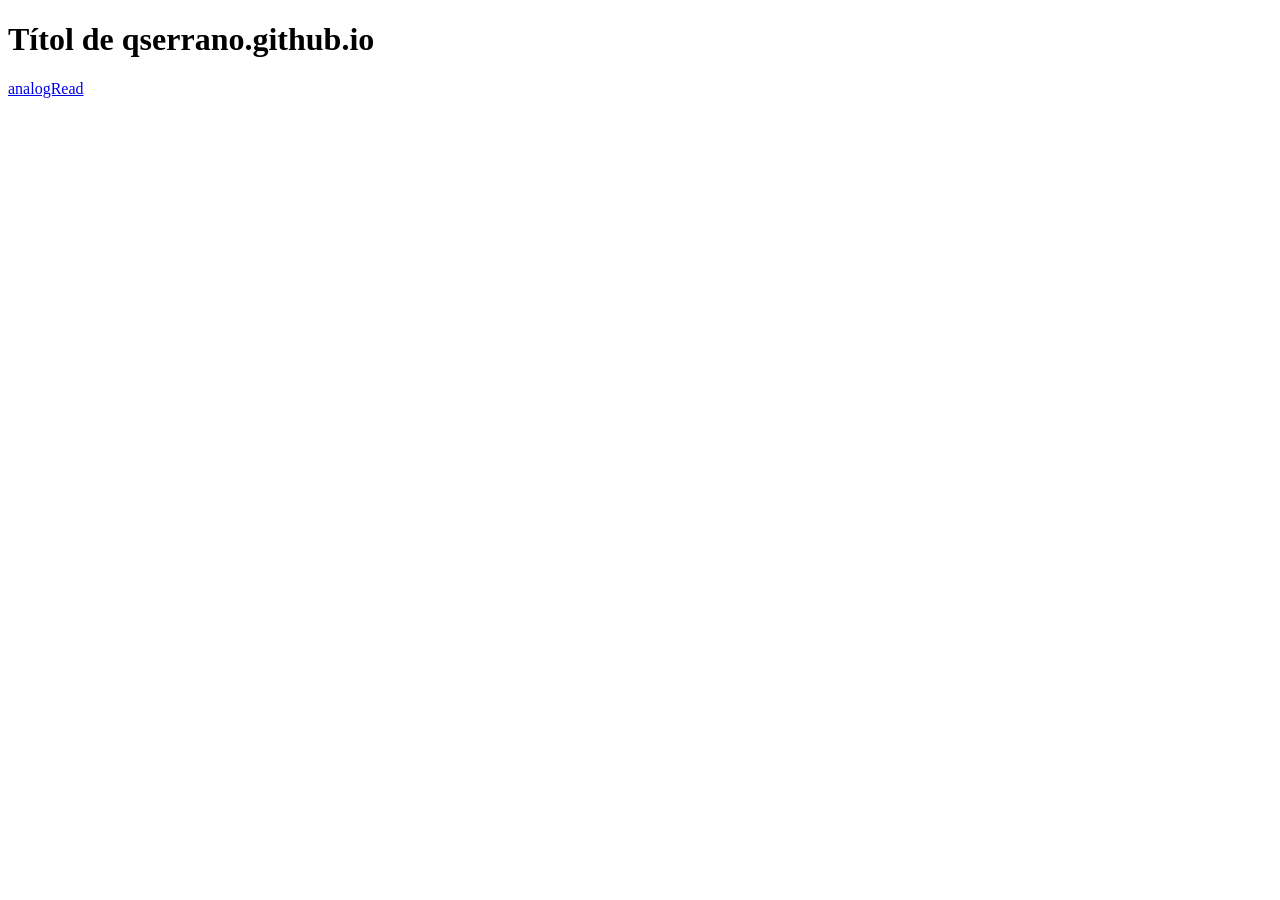
<file: index.html>
<!DOCTYPE html>
<html lang="en">
<head>
    <meta charset="UTF-8">
    <meta http-equiv="X-UA-Compatible" content="IE=edge">
    <meta name="viewport" content="width=device-width, initial-scale=1.0">
    <title>Document</title>
</head>
<body>
    <h1>Títol de qserrano.github.io</h1>
    <h1> </h1>
    <p><a href="analogRead().md">analogRead </a></p>
</body>
</html>
</file>
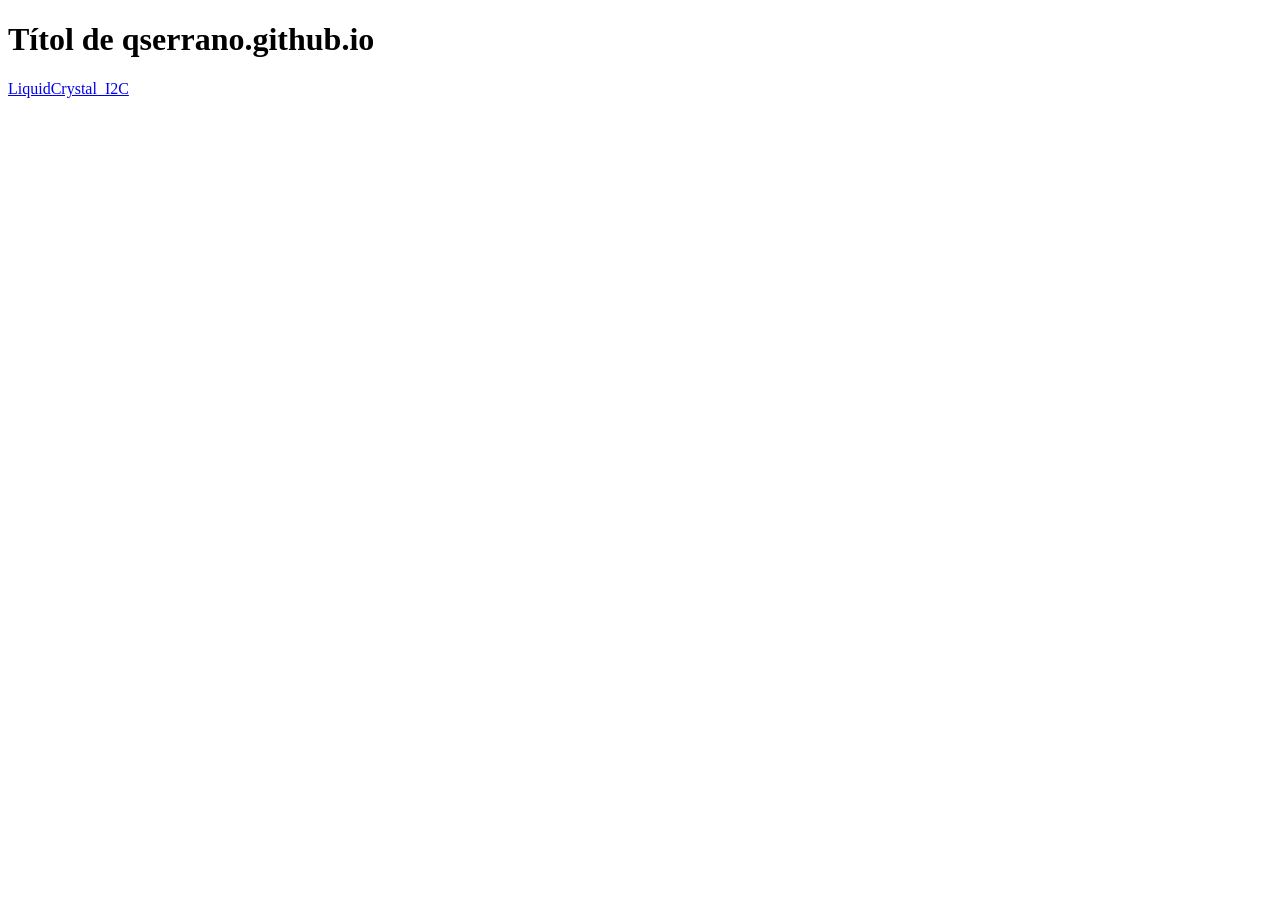
<file: docs/index.html>
<!DOCTYPE html>
<html lang="en">
<head>
    <meta charset="UTF-8">
    <meta http-equiv="X-UA-Compatible" content="IE=edge">
    <meta name="viewport" content="width=device-width, initial-scale=1.0">
    <title>Document</title>
</head>
<body>
    <h1>Títol de qserrano.github.io</h1>
    <p><a href="/pages/liquidcrystali2c.html">LiquidCrystal_I2C</a></p>
    <p></p>
</body>
</html>
</file>
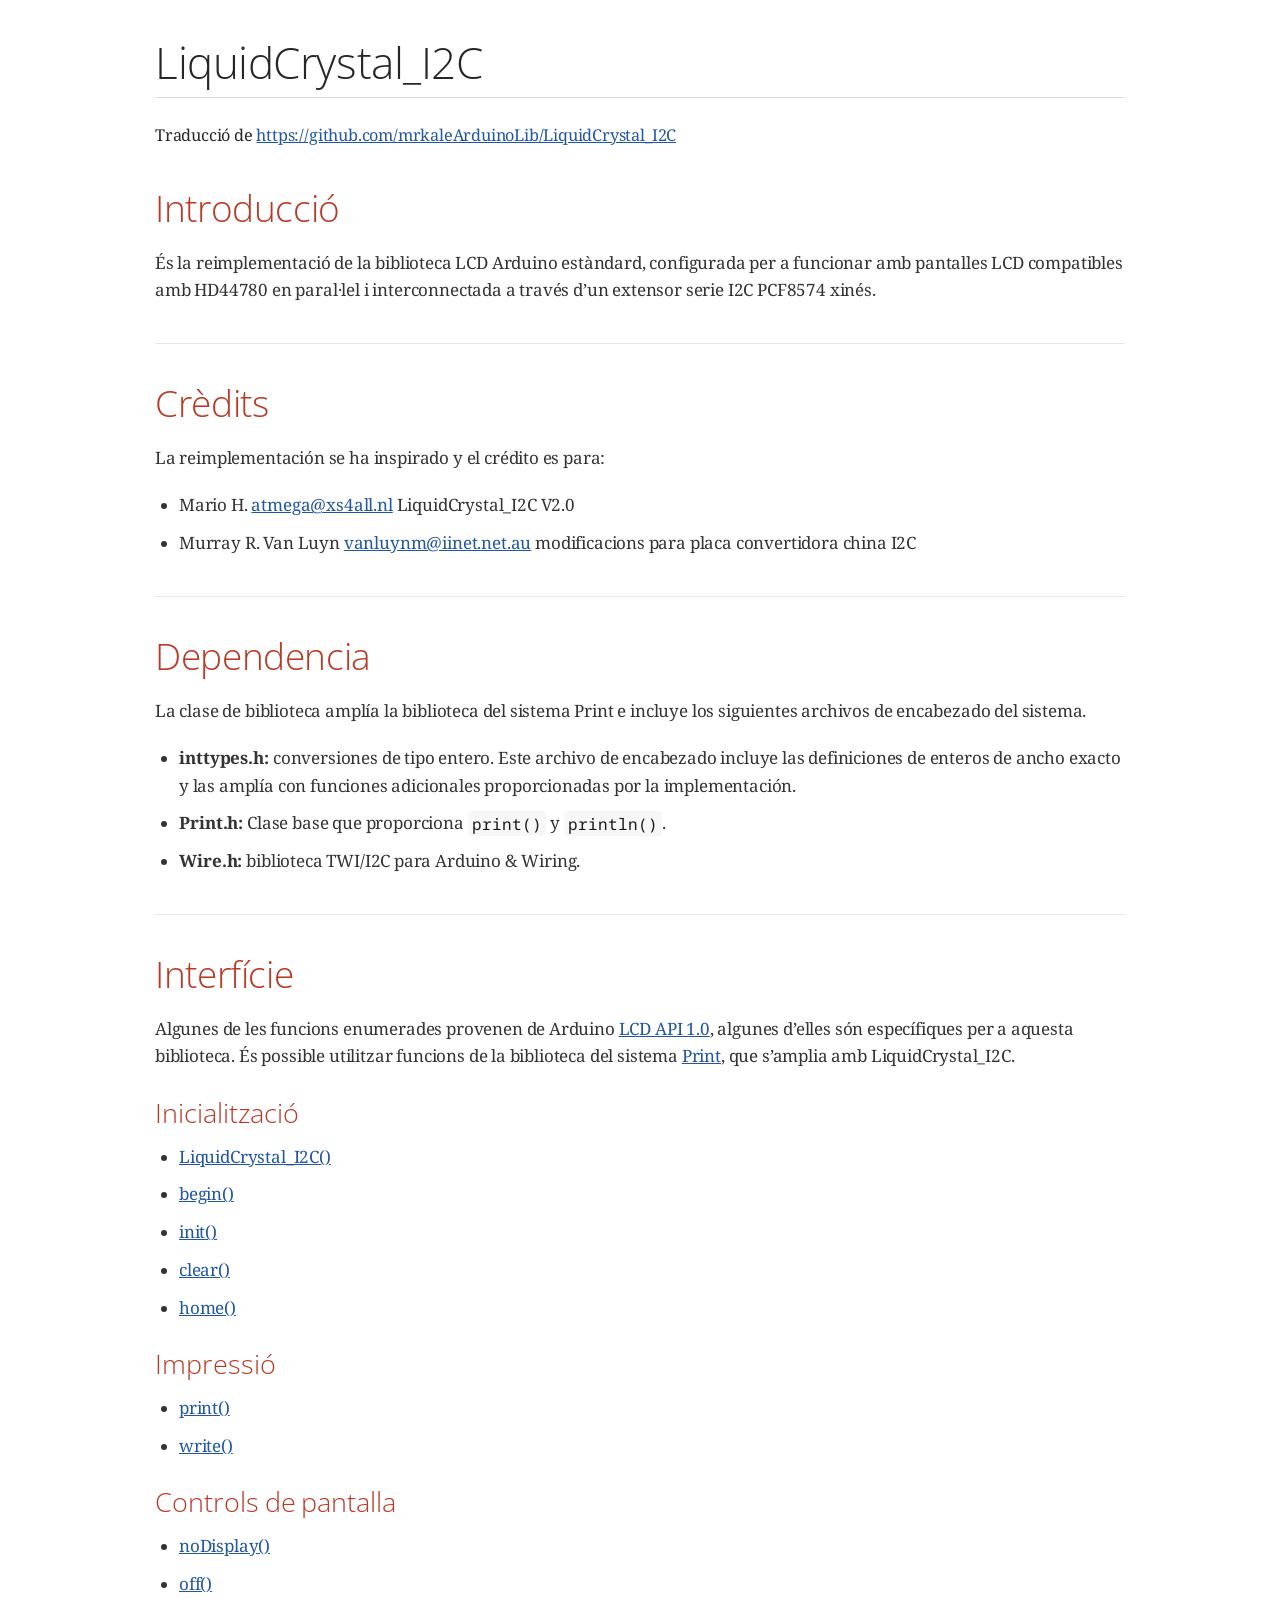
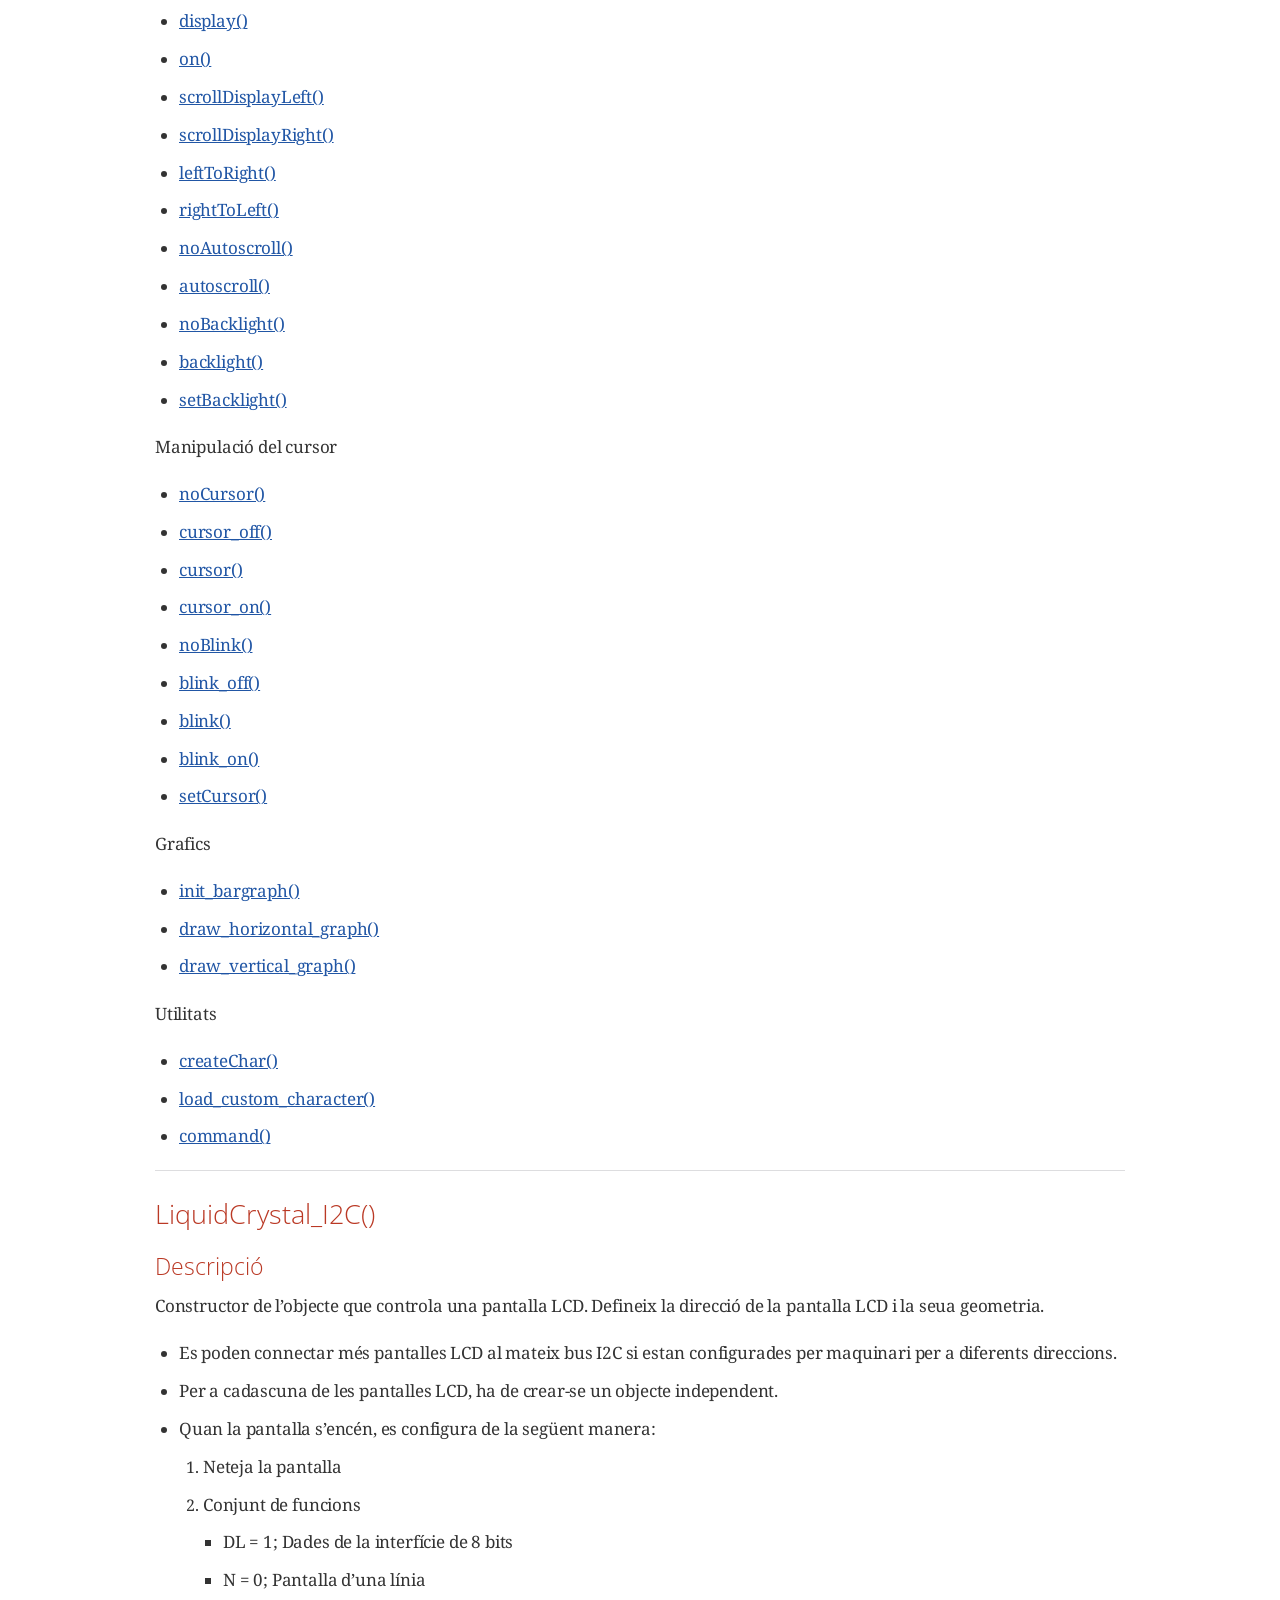
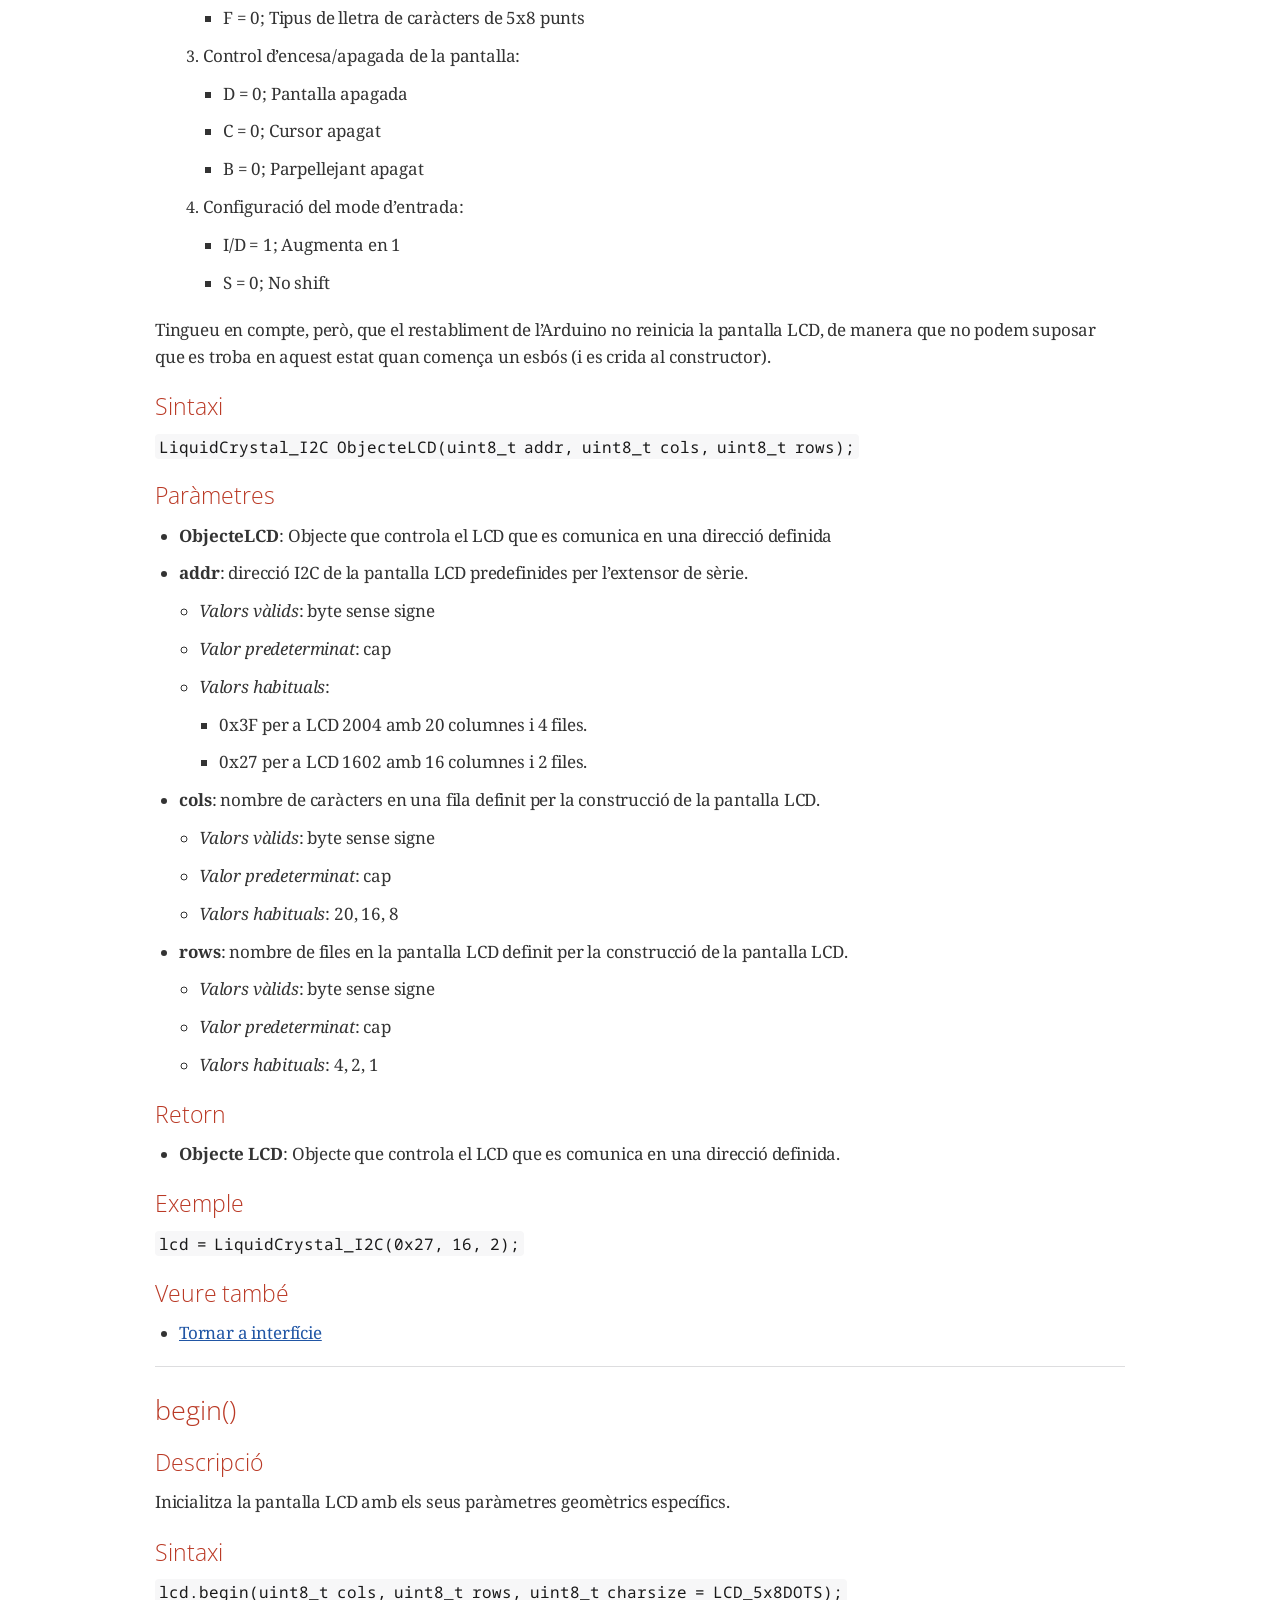
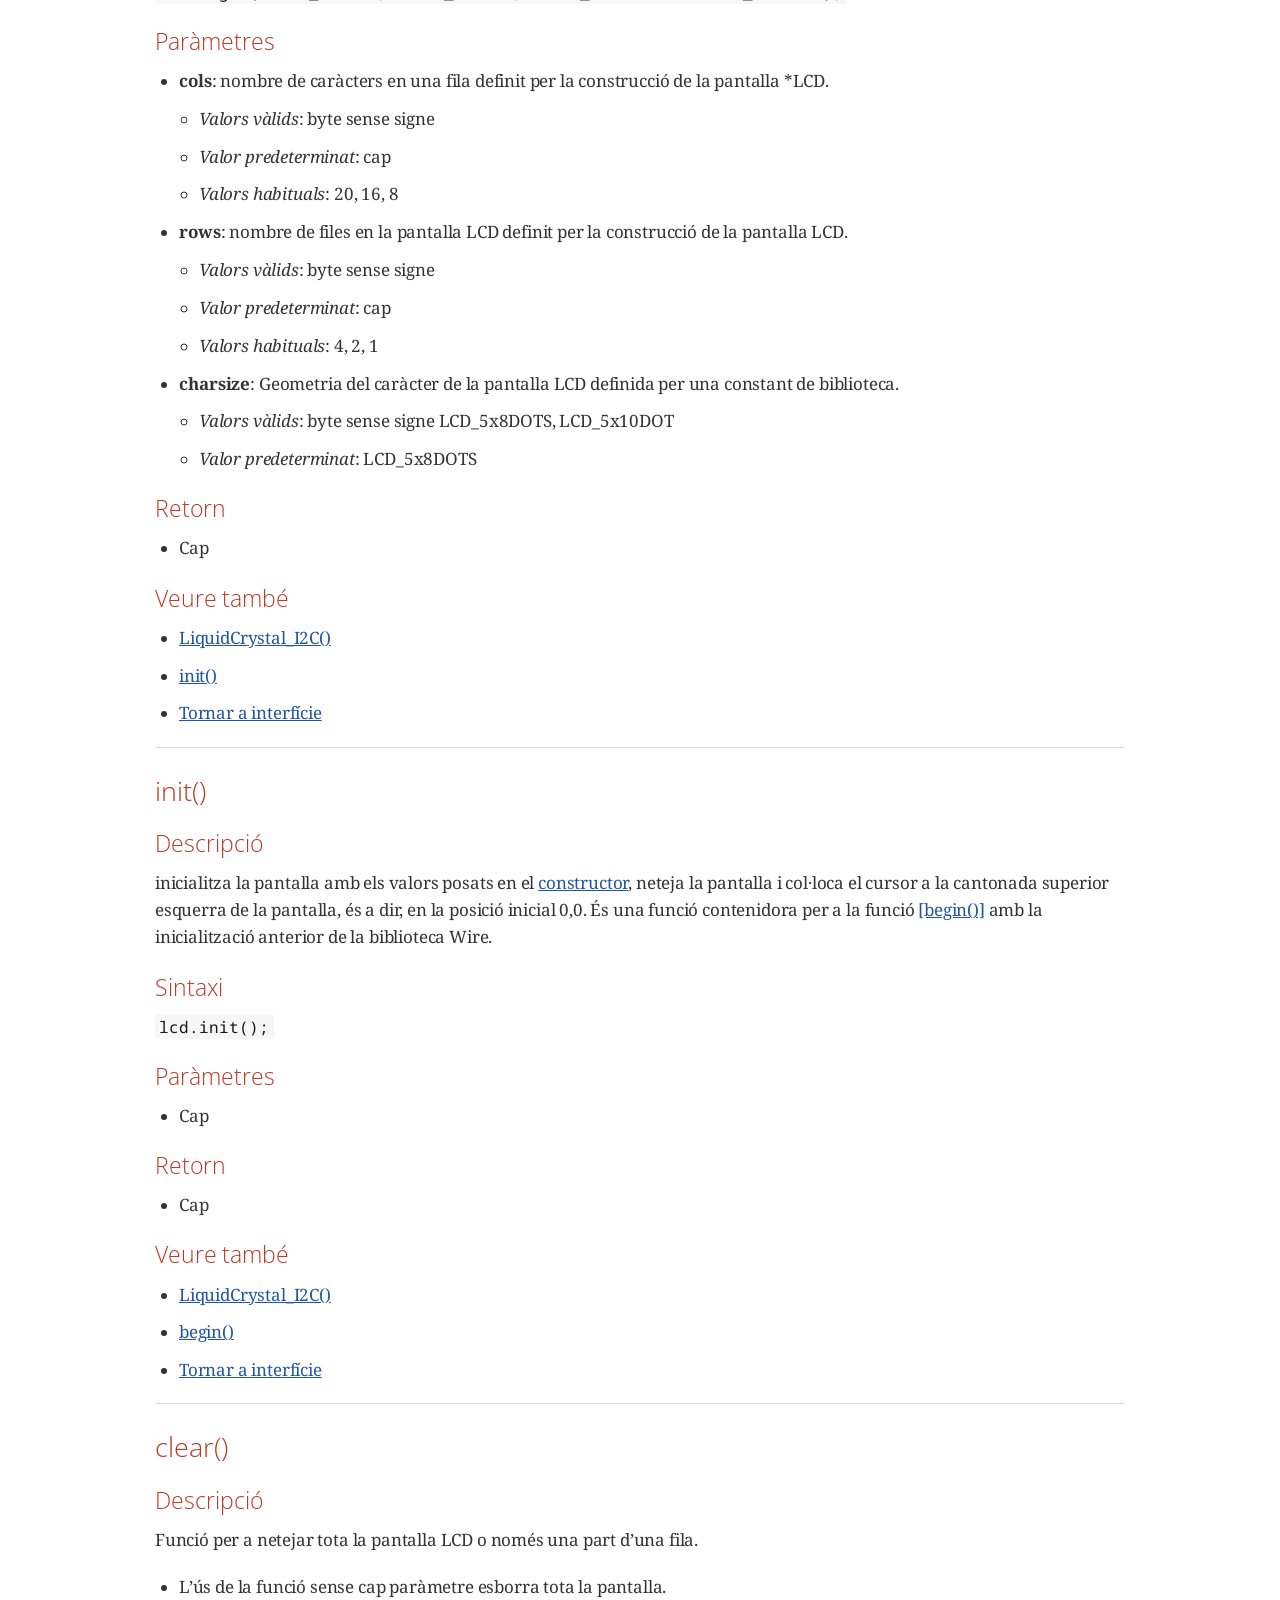
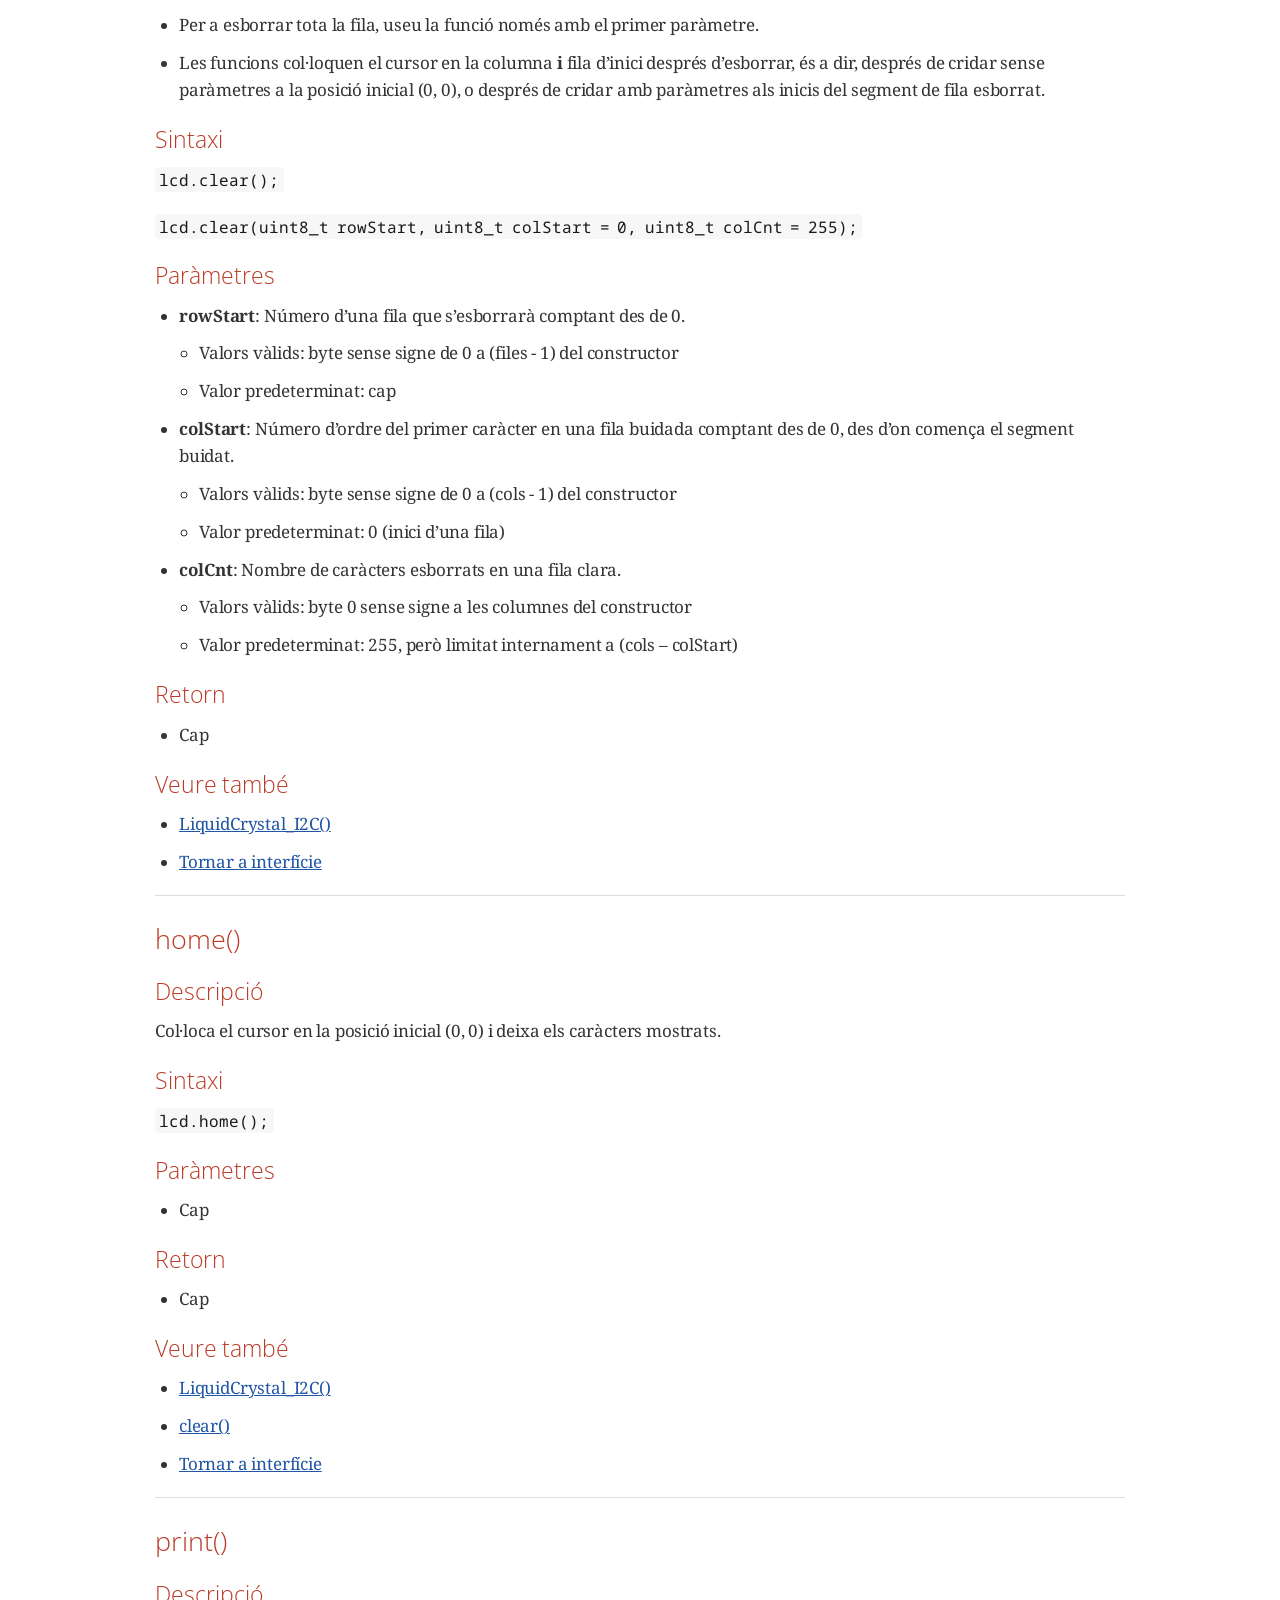
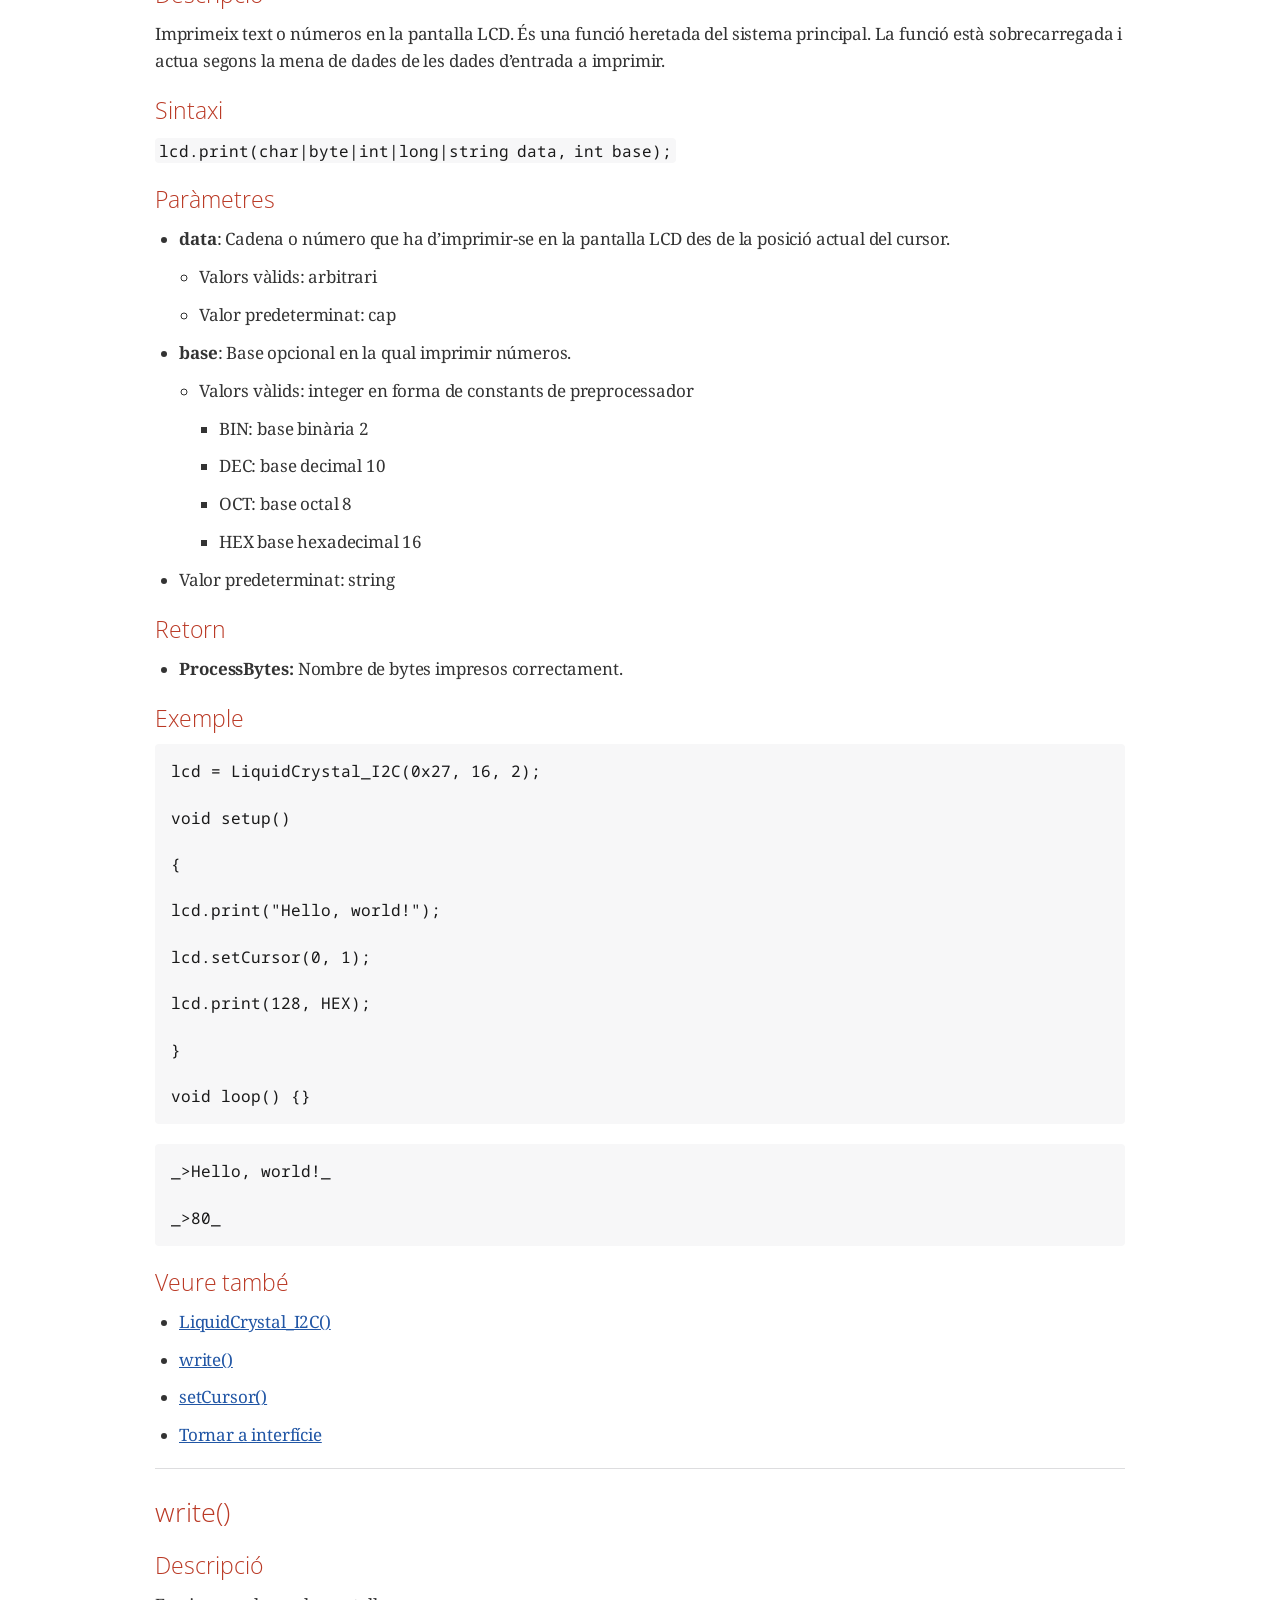
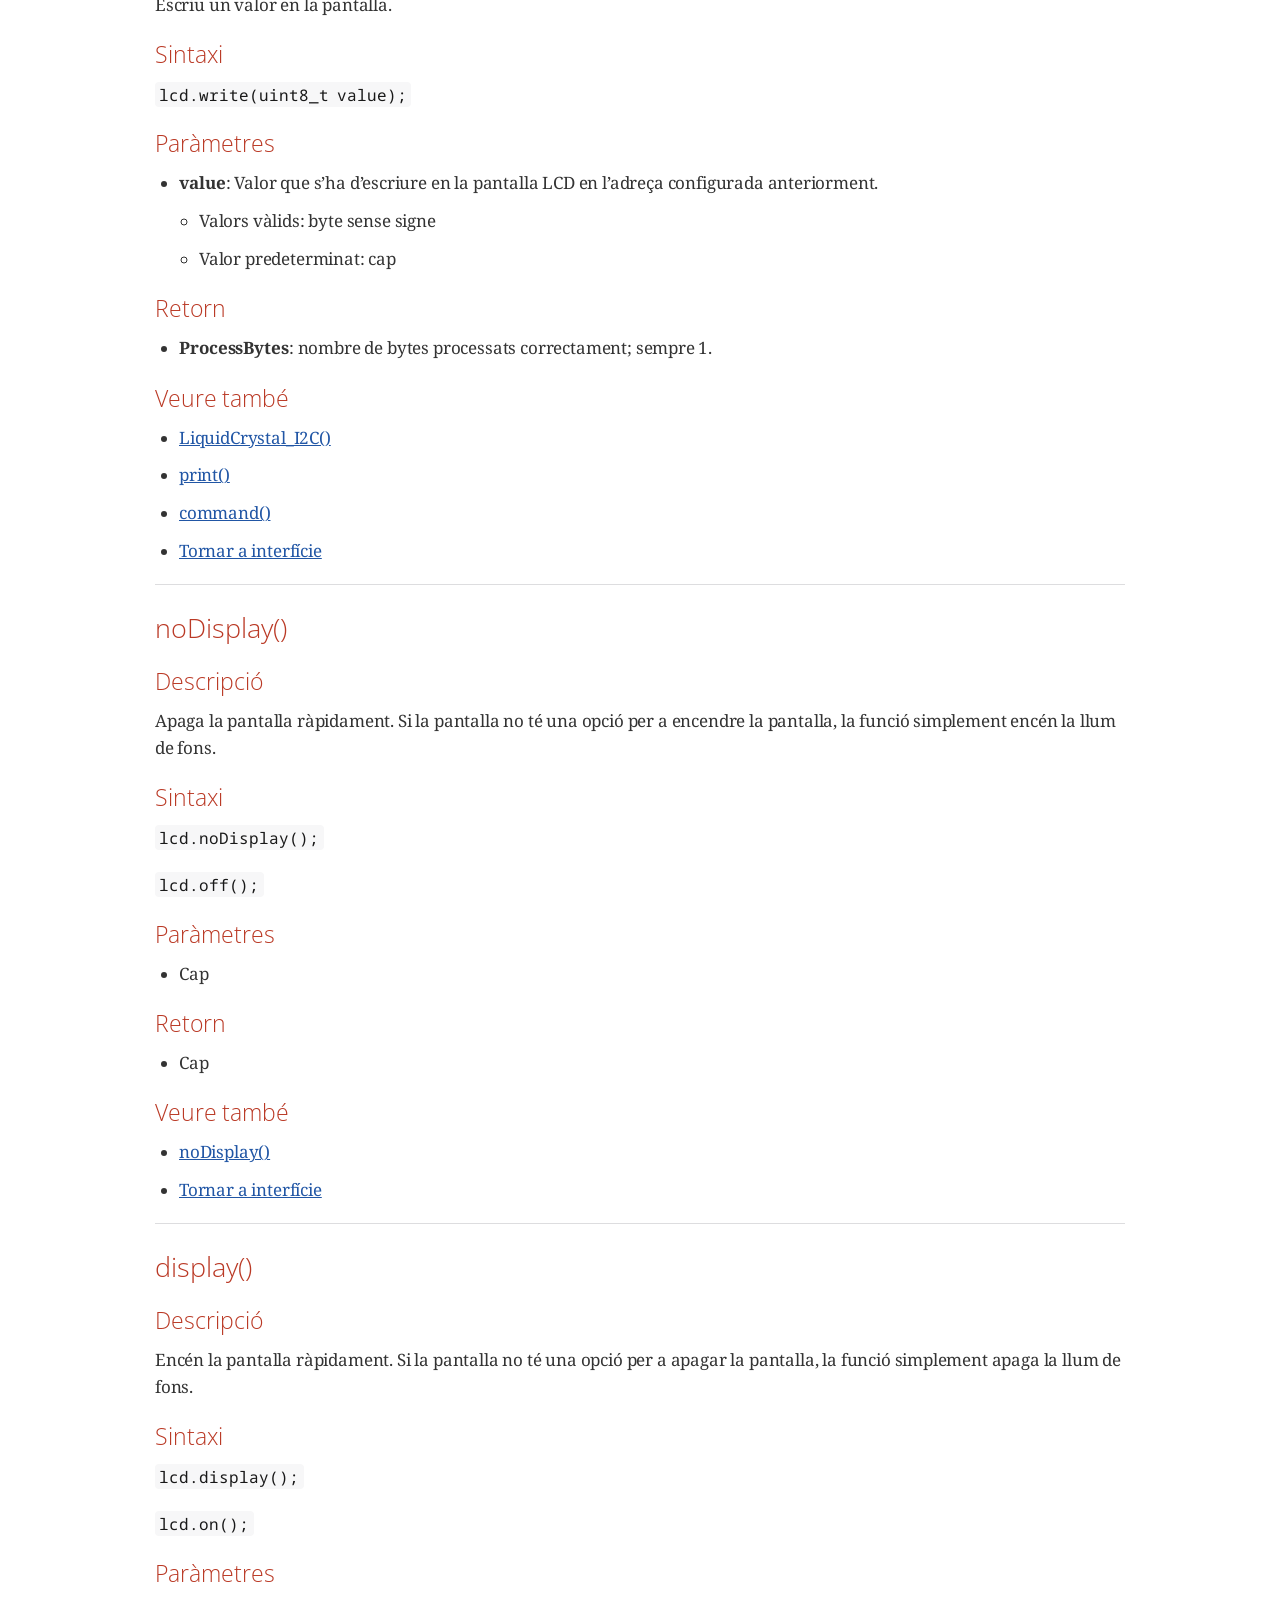
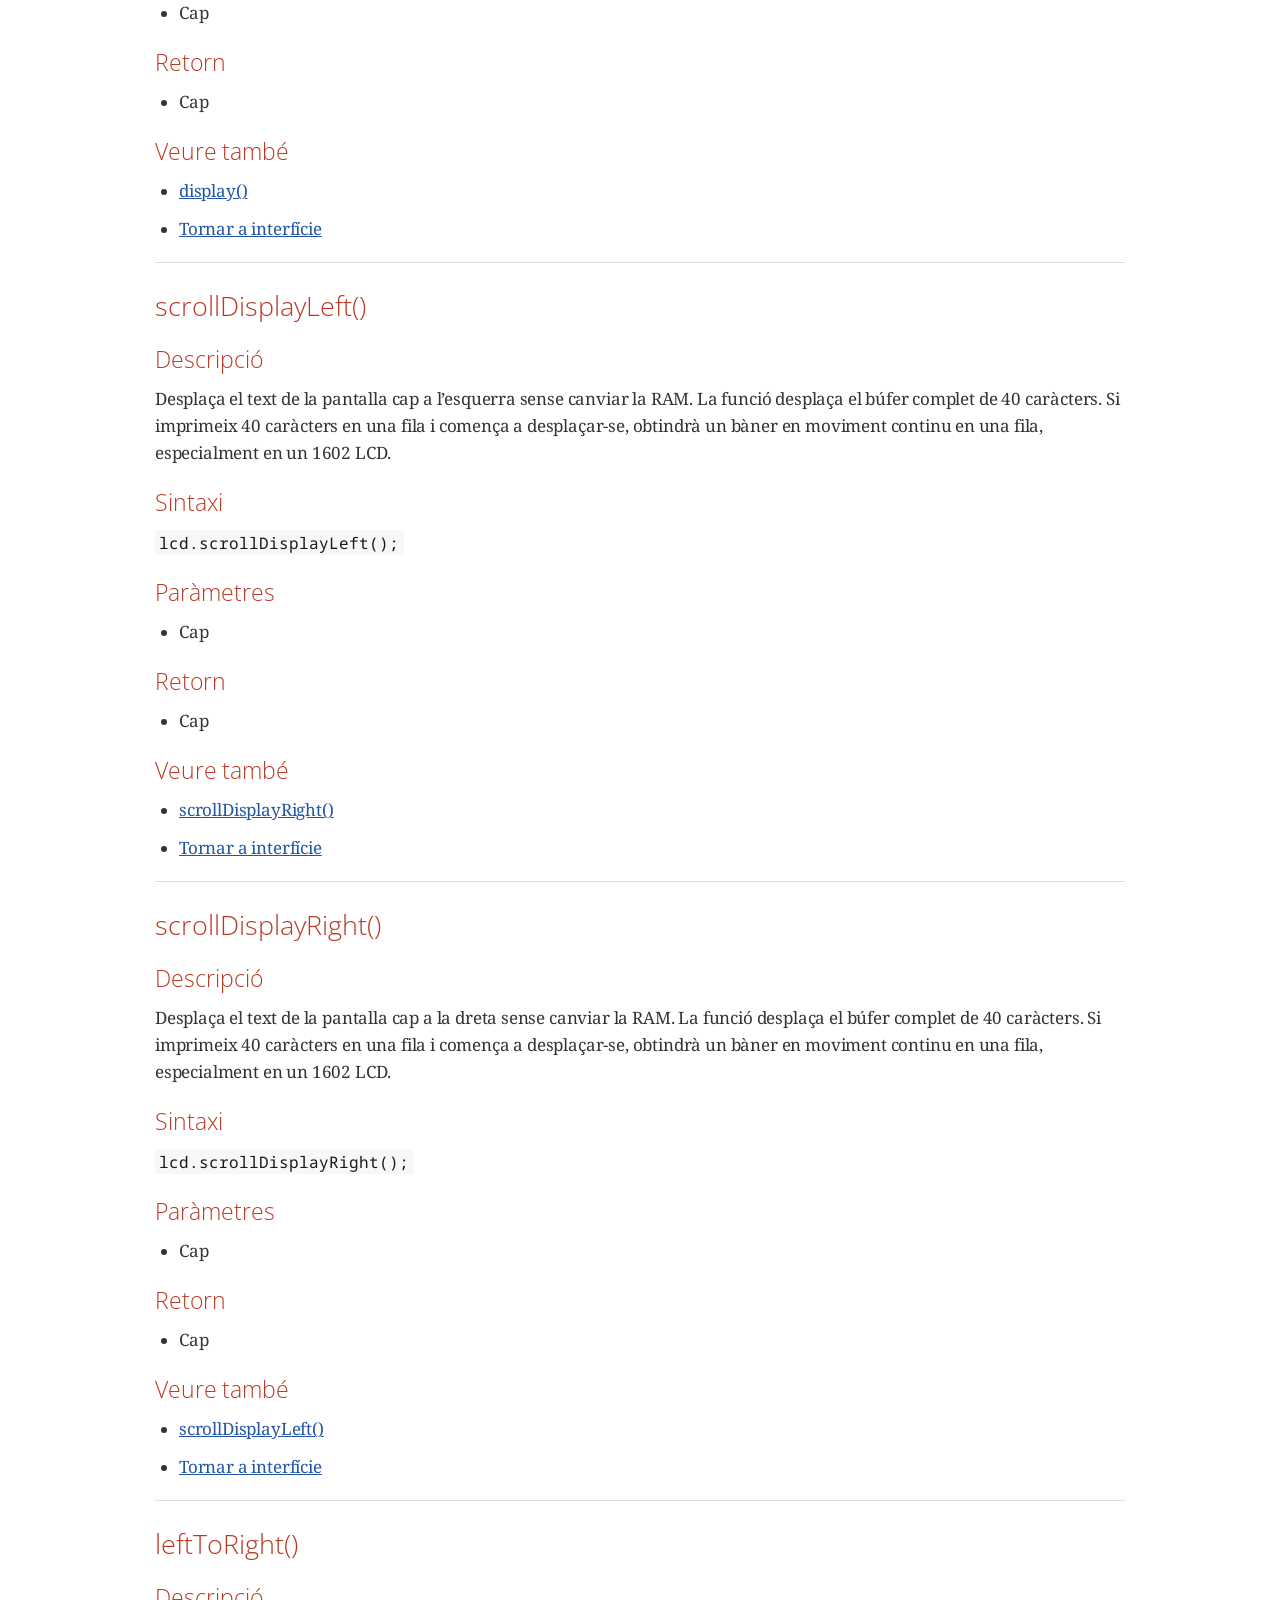
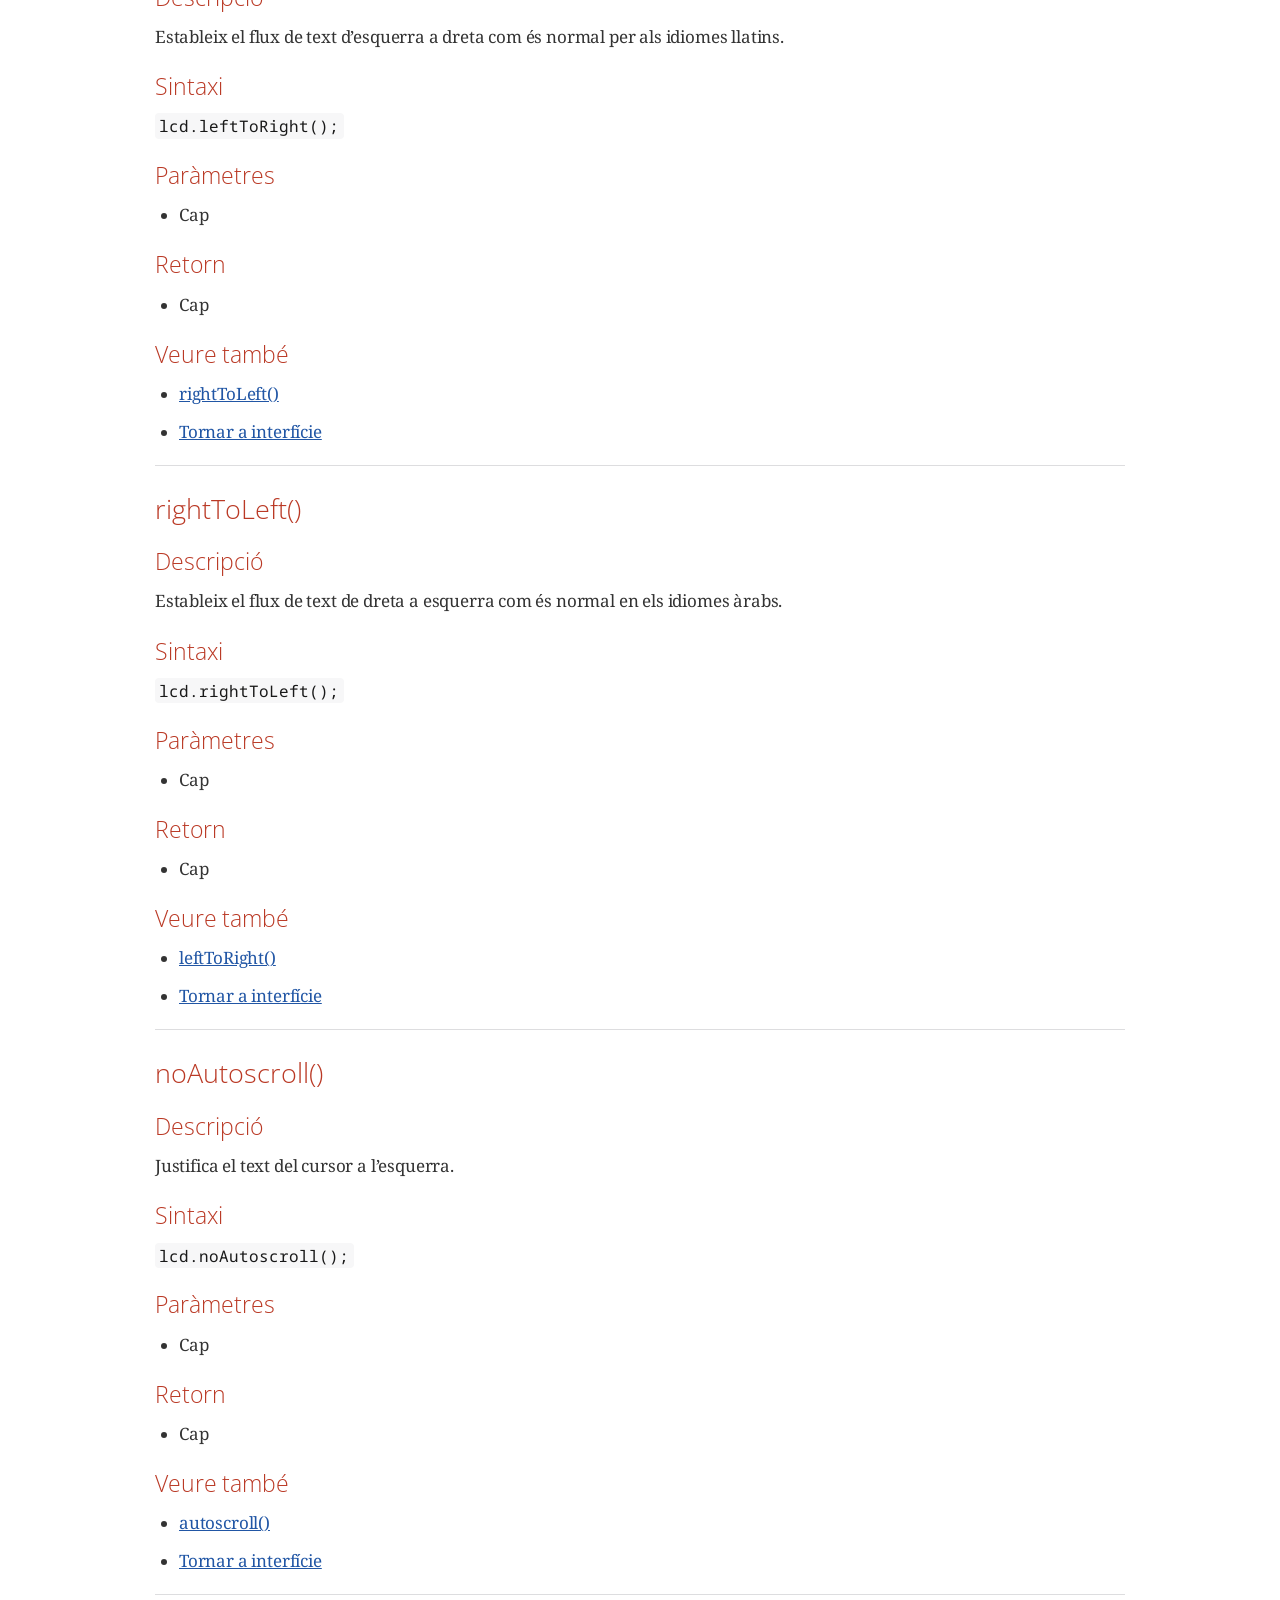
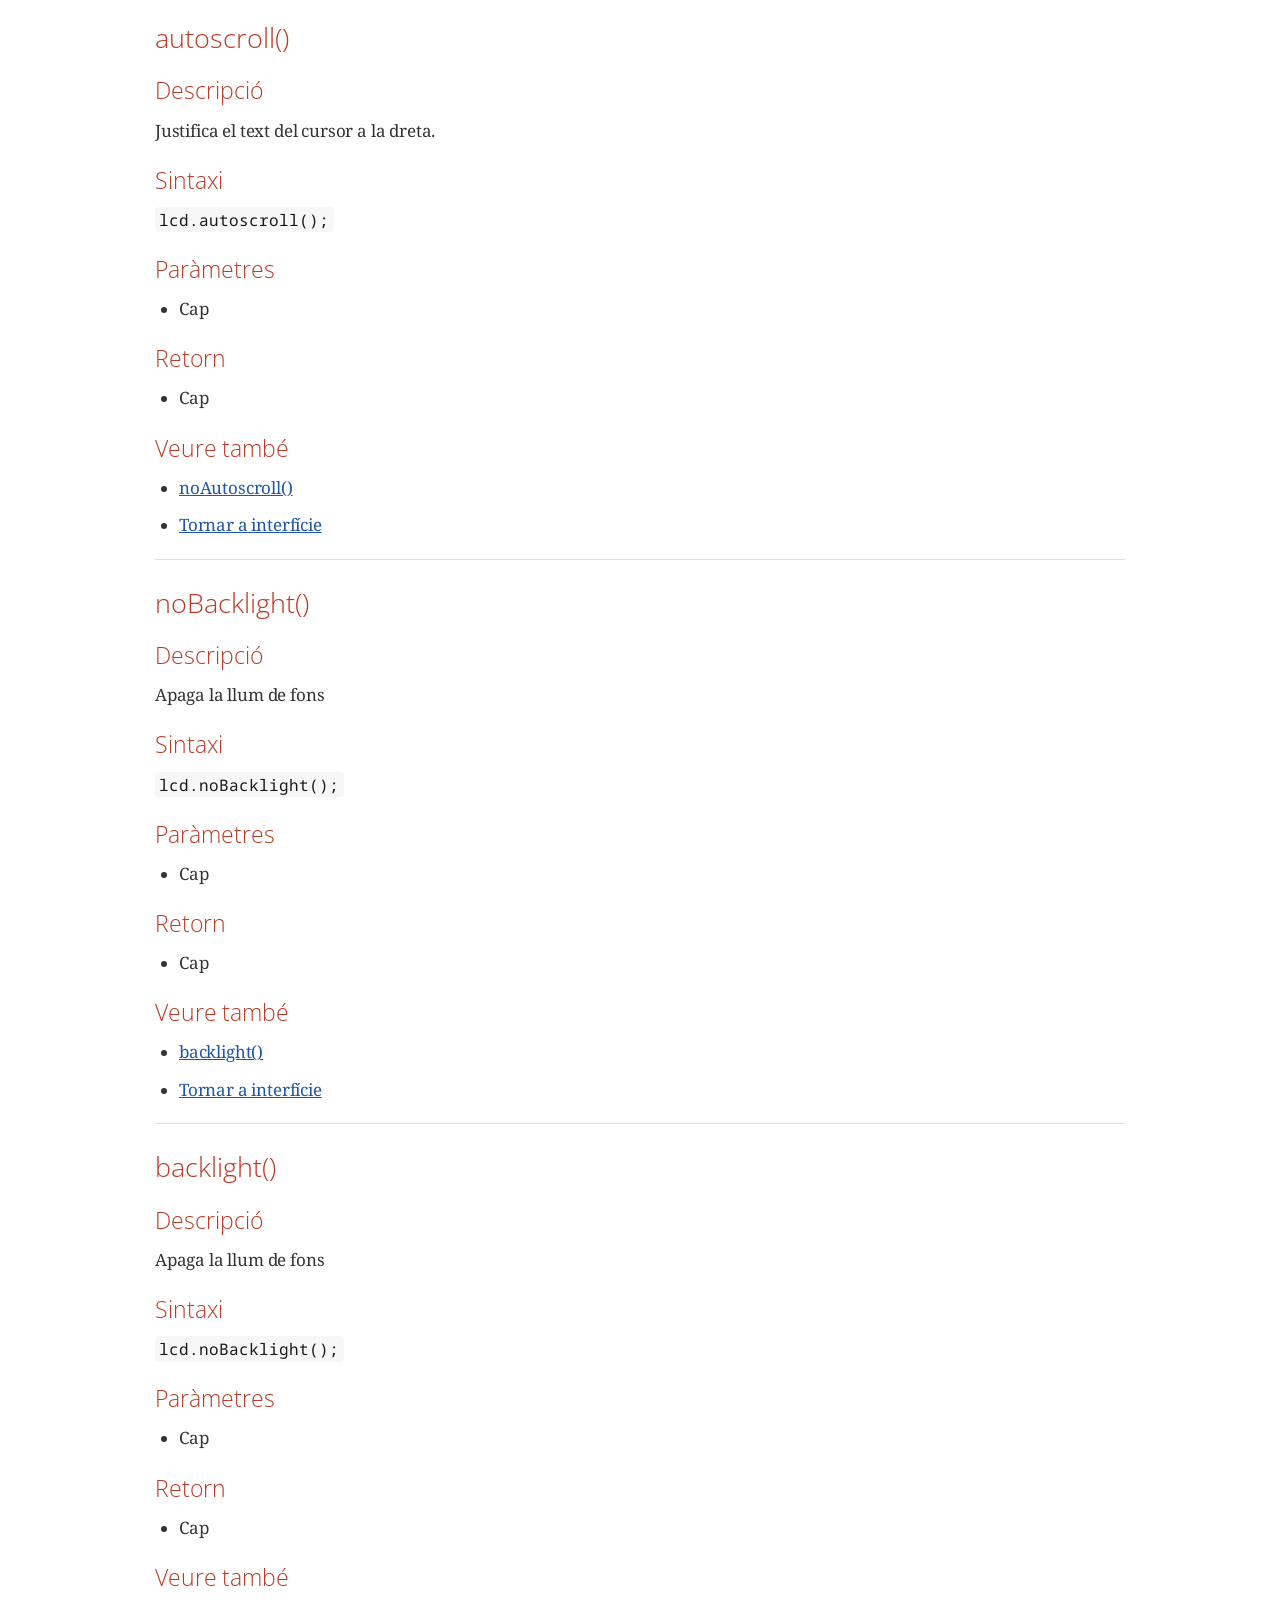
<file: docs/_layouts/LiquidCrystal_I2C.html>
<!DOCTYPE html>
<html lang="en">
<head>
<meta charset="UTF-8">
<meta http-equiv="X-UA-Compatible" content="IE=edge">
<meta name="viewport" content="width=device-width, initial-scale=1.0">
<meta name="generator" content="Asciidoctor 2.0.16">
<title>LiquidCrystal_I2C</title>
<link rel="stylesheet" href="https://fonts.googleapis.com/css?family=Open+Sans:300,300italic,400,400italic,600,600italic%7CNoto+Serif:400,400italic,700,700italic%7CDroid+Sans+Mono:400,700">
<style>
/*! Asciidoctor default stylesheet | MIT License | https://asciidoctor.org */
/* Uncomment the following line when using as a custom stylesheet */
/* @import "https://fonts.googleapis.com/css?family=Open+Sans:300,300italic,400,400italic,600,600italic%7CNoto+Serif:400,400italic,700,700italic%7CDroid+Sans+Mono:400,700"; */
html{font-family:sans-serif;-webkit-text-size-adjust:100%}
a{background:none}
a:focus{outline:thin dotted}
a:active,a:hover{outline:0}
h1{font-size:2em;margin:.67em 0}
b,strong{font-weight:bold}
abbr{font-size:.9em}
abbr[title]{cursor:help;border-bottom:1px dotted #dddddf;text-decoration:none}
dfn{font-style:italic}
hr{height:0}
mark{background:#ff0;color:#000}
code,kbd,pre,samp{font-family:monospace;font-size:1em}
pre{white-space:pre-wrap}
q{quotes:"\201C" "\201D" "\2018" "\2019"}
small{font-size:80%}
sub,sup{font-size:75%;line-height:0;position:relative;vertical-align:baseline}
sup{top:-.5em}
sub{bottom:-.25em}
img{border:0}
svg:not(:root){overflow:hidden}
figure{margin:0}
audio,video{display:inline-block}
audio:not([controls]){display:none;height:0}
fieldset{border:1px solid silver;margin:0 2px;padding:.35em .625em .75em}
legend{border:0;padding:0}
button,input,select,textarea{font-family:inherit;font-size:100%;margin:0}
button,input{line-height:normal}
button,select{text-transform:none}
button,html input[type=button],input[type=reset],input[type=submit]{-webkit-appearance:button;cursor:pointer}
button[disabled],html input[disabled]{cursor:default}
input[type=checkbox],input[type=radio]{padding:0}
button::-moz-focus-inner,input::-moz-focus-inner{border:0;padding:0}
textarea{overflow:auto;vertical-align:top}
table{border-collapse:collapse;border-spacing:0}
*,::before,::after{box-sizing:border-box}
html,body{font-size:100%}
body{background:#fff;color:rgba(0,0,0,.8);padding:0;margin:0;font-family:"Noto Serif","DejaVu Serif",serif;line-height:1;position:relative;cursor:auto;-moz-tab-size:4;-o-tab-size:4;tab-size:4;word-wrap:anywhere;-moz-osx-font-smoothing:grayscale;-webkit-font-smoothing:antialiased}
a:hover{cursor:pointer}
img,object,embed{max-width:100%;height:auto}
object,embed{height:100%}
img{-ms-interpolation-mode:bicubic}
.left{float:left!important}
.right{float:right!important}
.text-left{text-align:left!important}
.text-right{text-align:right!important}
.text-center{text-align:center!important}
.text-justify{text-align:justify!important}
.hide{display:none}
img,object,svg{display:inline-block;vertical-align:middle}
textarea{height:auto;min-height:50px}
select{width:100%}
.subheader,.admonitionblock td.content>.title,.audioblock>.title,.exampleblock>.title,.imageblock>.title,.listingblock>.title,.literalblock>.title,.stemblock>.title,.openblock>.title,.paragraph>.title,.quoteblock>.title,table.tableblock>.title,.verseblock>.title,.videoblock>.title,.dlist>.title,.olist>.title,.ulist>.title,.qlist>.title,.hdlist>.title{line-height:1.45;color:#7a2518;font-weight:400;margin-top:0;margin-bottom:.25em}
div,dl,dt,dd,ul,ol,li,h1,h2,h3,#toctitle,.sidebarblock>.content>.title,h4,h5,h6,pre,form,p,blockquote,th,td{margin:0;padding:0}
a{color:#2156a5;text-decoration:underline;line-height:inherit}
a:hover,a:focus{color:#1d4b8f}
a img{border:0}
p{line-height:1.6;margin-bottom:1.25em;text-rendering:optimizeLegibility}
p aside{font-size:.875em;line-height:1.35;font-style:italic}
h1,h2,h3,#toctitle,.sidebarblock>.content>.title,h4,h5,h6{font-family:"Open Sans","DejaVu Sans",sans-serif;font-weight:300;font-style:normal;color:#ba3925;text-rendering:optimizeLegibility;margin-top:1em;margin-bottom:.5em;line-height:1.0125em}
h1 small,h2 small,h3 small,#toctitle small,.sidebarblock>.content>.title small,h4 small,h5 small,h6 small{font-size:60%;color:#e99b8f;line-height:0}
h1{font-size:2.125em}
h2{font-size:1.6875em}
h3,#toctitle,.sidebarblock>.content>.title{font-size:1.375em}
h4,h5{font-size:1.125em}
h6{font-size:1em}
hr{border:solid #dddddf;border-width:1px 0 0;clear:both;margin:1.25em 0 1.1875em}
em,i{font-style:italic;line-height:inherit}
strong,b{font-weight:bold;line-height:inherit}
small{font-size:60%;line-height:inherit}
code{font-family:"Droid Sans Mono","DejaVu Sans Mono",monospace;font-weight:400;color:rgba(0,0,0,.9)}
ul,ol,dl{line-height:1.6;margin-bottom:1.25em;list-style-position:outside;font-family:inherit}
ul,ol{margin-left:1.5em}
ul li ul,ul li ol{margin-left:1.25em;margin-bottom:0}
ul.square li ul,ul.circle li ul,ul.disc li ul{list-style:inherit}
ul.square{list-style-type:square}
ul.circle{list-style-type:circle}
ul.disc{list-style-type:disc}
ol li ul,ol li ol{margin-left:1.25em;margin-bottom:0}
dl dt{margin-bottom:.3125em;font-weight:bold}
dl dd{margin-bottom:1.25em}
blockquote{margin:0 0 1.25em;padding:.5625em 1.25em 0 1.1875em;border-left:1px solid #ddd}
blockquote,blockquote p{line-height:1.6;color:rgba(0,0,0,.85)}
@media screen and (min-width:768px){h1,h2,h3,#toctitle,.sidebarblock>.content>.title,h4,h5,h6{line-height:1.2}
h1{font-size:2.75em}
h2{font-size:2.3125em}
h3,#toctitle,.sidebarblock>.content>.title{font-size:1.6875em}
h4{font-size:1.4375em}}
table{background:#fff;margin-bottom:1.25em;border:1px solid #dedede;word-wrap:normal}
table thead,table tfoot{background:#f7f8f7}
table thead tr th,table thead tr td,table tfoot tr th,table tfoot tr td{padding:.5em .625em .625em;font-size:inherit;color:rgba(0,0,0,.8);text-align:left}
table tr th,table tr td{padding:.5625em .625em;font-size:inherit;color:rgba(0,0,0,.8)}
table tr.even,table tr.alt{background:#f8f8f7}
table thead tr th,table tfoot tr th,table tbody tr td,table tr td,table tfoot tr td{line-height:1.6}
h1,h2,h3,#toctitle,.sidebarblock>.content>.title,h4,h5,h6{line-height:1.2;word-spacing:-.05em}
h1 strong,h2 strong,h3 strong,#toctitle strong,.sidebarblock>.content>.title strong,h4 strong,h5 strong,h6 strong{font-weight:400}
.center{margin-left:auto;margin-right:auto}
.stretch{width:100%}
.clearfix::before,.clearfix::after,.float-group::before,.float-group::after{content:" ";display:table}
.clearfix::after,.float-group::after{clear:both}
:not(pre).nobreak{word-wrap:normal}
:not(pre).nowrap{white-space:nowrap}
:not(pre).pre-wrap{white-space:pre-wrap}
:not(pre):not([class^=L])>code{font-size:.9375em;font-style:normal!important;letter-spacing:0;padding:.1em .5ex;word-spacing:-.15em;background:#f7f7f8;border-radius:4px;line-height:1.45;text-rendering:optimizeSpeed}
pre{color:rgba(0,0,0,.9);font-family:"Droid Sans Mono","DejaVu Sans Mono",monospace;line-height:1.45;text-rendering:optimizeSpeed}
pre code,pre pre{color:inherit;font-size:inherit;line-height:inherit}
pre>code{display:block}
pre.nowrap,pre.nowrap pre{white-space:pre;word-wrap:normal}
em em{font-style:normal}
strong strong{font-weight:400}
.keyseq{color:rgba(51,51,51,.8)}
kbd{font-family:"Droid Sans Mono","DejaVu Sans Mono",monospace;display:inline-block;color:rgba(0,0,0,.8);font-size:.65em;line-height:1.45;background:#f7f7f7;border:1px solid #ccc;border-radius:3px;box-shadow:0 1px 0 rgba(0,0,0,.2),inset 0 0 0 .1em #fff;margin:0 .15em;padding:.2em .5em;vertical-align:middle;position:relative;top:-.1em;white-space:nowrap}
.keyseq kbd:first-child{margin-left:0}
.keyseq kbd:last-child{margin-right:0}
.menuseq,.menuref{color:#000}
.menuseq b:not(.caret),.menuref{font-weight:inherit}
.menuseq{word-spacing:-.02em}
.menuseq b.caret{font-size:1.25em;line-height:.8}
.menuseq i.caret{font-weight:bold;text-align:center;width:.45em}
b.button::before,b.button::after{position:relative;top:-1px;font-weight:400}
b.button::before{content:"[";padding:0 3px 0 2px}
b.button::after{content:"]";padding:0 2px 0 3px}
p a>code:hover{color:rgba(0,0,0,.9)}
#header,#content,#footnotes,#footer{width:100%;margin:0 auto;max-width:62.5em;*zoom:1;position:relative;padding-left:.9375em;padding-right:.9375em}
#header::before,#header::after,#content::before,#content::after,#footnotes::before,#footnotes::after,#footer::before,#footer::after{content:" ";display:table}
#header::after,#content::after,#footnotes::after,#footer::after{clear:both}
#content{margin-top:1.25em}
#content::before{content:none}
#header>h1:first-child{color:rgba(0,0,0,.85);margin-top:2.25rem;margin-bottom:0}
#header>h1:first-child+#toc{margin-top:8px;border-top:1px solid #dddddf}
#header>h1:only-child,body.toc2 #header>h1:nth-last-child(2){border-bottom:1px solid #dddddf;padding-bottom:8px}
#header .details{border-bottom:1px solid #dddddf;line-height:1.45;padding-top:.25em;padding-bottom:.25em;padding-left:.25em;color:rgba(0,0,0,.6);display:flex;flex-flow:row wrap}
#header .details span:first-child{margin-left:-.125em}
#header .details span.email a{color:rgba(0,0,0,.85)}
#header .details br{display:none}
#header .details br+span::before{content:"\00a0\2013\00a0"}
#header .details br+span.author::before{content:"\00a0\22c5\00a0";color:rgba(0,0,0,.85)}
#header .details br+span#revremark::before{content:"\00a0|\00a0"}
#header #revnumber{text-transform:capitalize}
#header #revnumber::after{content:"\00a0"}
#content>h1:first-child:not([class]){color:rgba(0,0,0,.85);border-bottom:1px solid #dddddf;padding-bottom:8px;margin-top:0;padding-top:1rem;margin-bottom:1.25rem}
#toc{border-bottom:1px solid #e7e7e9;padding-bottom:.5em}
#toc>ul{margin-left:.125em}
#toc ul.sectlevel0>li>a{font-style:italic}
#toc ul.sectlevel0 ul.sectlevel1{margin:.5em 0}
#toc ul{font-family:"Open Sans","DejaVu Sans",sans-serif;list-style-type:none}
#toc li{line-height:1.3334;margin-top:.3334em}
#toc a{text-decoration:none}
#toc a:active{text-decoration:underline}
#toctitle{color:#7a2518;font-size:1.2em}
@media screen and (min-width:768px){#toctitle{font-size:1.375em}
body.toc2{padding-left:15em;padding-right:0}
#toc.toc2{margin-top:0!important;background:#f8f8f7;position:fixed;width:15em;left:0;top:0;border-right:1px solid #e7e7e9;border-top-width:0!important;border-bottom-width:0!important;z-index:1000;padding:1.25em 1em;height:100%;overflow:auto}
#toc.toc2 #toctitle{margin-top:0;margin-bottom:.8rem;font-size:1.2em}
#toc.toc2>ul{font-size:.9em;margin-bottom:0}
#toc.toc2 ul ul{margin-left:0;padding-left:1em}
#toc.toc2 ul.sectlevel0 ul.sectlevel1{padding-left:0;margin-top:.5em;margin-bottom:.5em}
body.toc2.toc-right{padding-left:0;padding-right:15em}
body.toc2.toc-right #toc.toc2{border-right-width:0;border-left:1px solid #e7e7e9;left:auto;right:0}}
@media screen and (min-width:1280px){body.toc2{padding-left:20em;padding-right:0}
#toc.toc2{width:20em}
#toc.toc2 #toctitle{font-size:1.375em}
#toc.toc2>ul{font-size:.95em}
#toc.toc2 ul ul{padding-left:1.25em}
body.toc2.toc-right{padding-left:0;padding-right:20em}}
#content #toc{border:1px solid #e0e0dc;margin-bottom:1.25em;padding:1.25em;background:#f8f8f7;border-radius:4px}
#content #toc>:first-child{margin-top:0}
#content #toc>:last-child{margin-bottom:0}
#footer{max-width:none;background:rgba(0,0,0,.8);padding:1.25em}
#footer-text{color:hsla(0,0%,100%,.8);line-height:1.44}
#content{margin-bottom:.625em}
.sect1{padding-bottom:.625em}
@media screen and (min-width:768px){#content{margin-bottom:1.25em}
.sect1{padding-bottom:1.25em}}
.sect1:last-child{padding-bottom:0}
.sect1+.sect1{border-top:1px solid #e7e7e9}
#content h1>a.anchor,h2>a.anchor,h3>a.anchor,#toctitle>a.anchor,.sidebarblock>.content>.title>a.anchor,h4>a.anchor,h5>a.anchor,h6>a.anchor{position:absolute;z-index:1001;width:1.5ex;margin-left:-1.5ex;display:block;text-decoration:none!important;visibility:hidden;text-align:center;font-weight:400}
#content h1>a.anchor::before,h2>a.anchor::before,h3>a.anchor::before,#toctitle>a.anchor::before,.sidebarblock>.content>.title>a.anchor::before,h4>a.anchor::before,h5>a.anchor::before,h6>a.anchor::before{content:"\00A7";font-size:.85em;display:block;padding-top:.1em}
#content h1:hover>a.anchor,#content h1>a.anchor:hover,h2:hover>a.anchor,h2>a.anchor:hover,h3:hover>a.anchor,#toctitle:hover>a.anchor,.sidebarblock>.content>.title:hover>a.anchor,h3>a.anchor:hover,#toctitle>a.anchor:hover,.sidebarblock>.content>.title>a.anchor:hover,h4:hover>a.anchor,h4>a.anchor:hover,h5:hover>a.anchor,h5>a.anchor:hover,h6:hover>a.anchor,h6>a.anchor:hover{visibility:visible}
#content h1>a.link,h2>a.link,h3>a.link,#toctitle>a.link,.sidebarblock>.content>.title>a.link,h4>a.link,h5>a.link,h6>a.link{color:#ba3925;text-decoration:none}
#content h1>a.link:hover,h2>a.link:hover,h3>a.link:hover,#toctitle>a.link:hover,.sidebarblock>.content>.title>a.link:hover,h4>a.link:hover,h5>a.link:hover,h6>a.link:hover{color:#a53221}
details,.audioblock,.imageblock,.literalblock,.listingblock,.stemblock,.videoblock{margin-bottom:1.25em}
details{margin-left:1.25rem}
details>summary{cursor:pointer;display:block;position:relative;line-height:1.6;margin-bottom:.625rem;-webkit-tap-highlight-color:transparent}
details>summary::before{content:"";border:solid transparent;border-left:solid;border-width:.3em 0 .3em .5em;position:absolute;top:.5em;left:-1.25rem;transform:translateX(15%)}
details[open]>summary::before{border:solid transparent;border-top:solid;border-width:.5em .3em 0;transform:translateY(15%)}
details>summary::after{content:"";width:1.25rem;height:1em;position:absolute;top:.3em;left:-1.25rem}
.admonitionblock td.content>.title,.audioblock>.title,.exampleblock>.title,.imageblock>.title,.listingblock>.title,.literalblock>.title,.stemblock>.title,.openblock>.title,.paragraph>.title,.quoteblock>.title,table.tableblock>.title,.verseblock>.title,.videoblock>.title,.dlist>.title,.olist>.title,.ulist>.title,.qlist>.title,.hdlist>.title{text-rendering:optimizeLegibility;text-align:left;font-family:"Noto Serif","DejaVu Serif",serif;font-size:1rem;font-style:italic}
table.tableblock.fit-content>caption.title{white-space:nowrap;width:0}
.paragraph.lead>p,#preamble>.sectionbody>[class=paragraph]:first-of-type p{font-size:1.21875em;line-height:1.6;color:rgba(0,0,0,.85)}
.admonitionblock>table{border-collapse:separate;border:0;background:none;width:100%}
.admonitionblock>table td.icon{text-align:center;width:80px}
.admonitionblock>table td.icon img{max-width:none}
.admonitionblock>table td.icon .title{font-weight:bold;font-family:"Open Sans","DejaVu Sans",sans-serif;text-transform:uppercase}
.admonitionblock>table td.content{padding-left:1.125em;padding-right:1.25em;border-left:1px solid #dddddf;color:rgba(0,0,0,.6);word-wrap:anywhere}
.admonitionblock>table td.content>:last-child>:last-child{margin-bottom:0}
.exampleblock>.content{border:1px solid #e6e6e6;margin-bottom:1.25em;padding:1.25em;background:#fff;border-radius:4px}
.exampleblock>.content>:first-child{margin-top:0}
.exampleblock>.content>:last-child{margin-bottom:0}
.sidebarblock{border:1px solid #dbdbd6;margin-bottom:1.25em;padding:1.25em;background:#f3f3f2;border-radius:4px}
.sidebarblock>:first-child{margin-top:0}
.sidebarblock>:last-child{margin-bottom:0}
.sidebarblock>.content>.title{color:#7a2518;margin-top:0;text-align:center}
.exampleblock>.content>:last-child>:last-child,.exampleblock>.content .olist>ol>li:last-child>:last-child,.exampleblock>.content .ulist>ul>li:last-child>:last-child,.exampleblock>.content .qlist>ol>li:last-child>:last-child,.sidebarblock>.content>:last-child>:last-child,.sidebarblock>.content .olist>ol>li:last-child>:last-child,.sidebarblock>.content .ulist>ul>li:last-child>:last-child,.sidebarblock>.content .qlist>ol>li:last-child>:last-child{margin-bottom:0}
.literalblock pre,.listingblock>.content>pre{border-radius:4px;overflow-x:auto;padding:1em;font-size:.8125em}
@media screen and (min-width:768px){.literalblock pre,.listingblock>.content>pre{font-size:.90625em}}
@media screen and (min-width:1280px){.literalblock pre,.listingblock>.content>pre{font-size:1em}}
.literalblock pre,.listingblock>.content>pre:not(.highlight),.listingblock>.content>pre[class=highlight],.listingblock>.content>pre[class^="highlight "]{background:#f7f7f8}
.literalblock.output pre{color:#f7f7f8;background:rgba(0,0,0,.9)}
.listingblock>.content{position:relative}
.listingblock code[data-lang]::before{display:none;content:attr(data-lang);position:absolute;font-size:.75em;top:.425rem;right:.5rem;line-height:1;text-transform:uppercase;color:inherit;opacity:.5}
.listingblock:hover code[data-lang]::before{display:block}
.listingblock.terminal pre .command::before{content:attr(data-prompt);padding-right:.5em;color:inherit;opacity:.5}
.listingblock.terminal pre .command:not([data-prompt])::before{content:"$"}
.listingblock pre.highlightjs{padding:0}
.listingblock pre.highlightjs>code{padding:1em;border-radius:4px}
.listingblock pre.prettyprint{border-width:0}
.prettyprint{background:#f7f7f8}
pre.prettyprint .linenums{line-height:1.45;margin-left:2em}
pre.prettyprint li{background:none;list-style-type:inherit;padding-left:0}
pre.prettyprint li code[data-lang]::before{opacity:1}
pre.prettyprint li:not(:first-child) code[data-lang]::before{display:none}
table.linenotable{border-collapse:separate;border:0;margin-bottom:0;background:none}
table.linenotable td[class]{color:inherit;vertical-align:top;padding:0;line-height:inherit;white-space:normal}
table.linenotable td.code{padding-left:.75em}
table.linenotable td.linenos{border-right:1px solid;opacity:.35;padding-right:.5em}
pre.pygments .lineno{border-right:1px solid;opacity:.35;display:inline-block;margin-right:.75em}
pre.pygments .lineno::before{content:"";margin-right:-.125em}
.quoteblock{margin:0 1em 1.25em 1.5em;display:table}
.quoteblock:not(.excerpt)>.title{margin-left:-1.5em;margin-bottom:.75em}
.quoteblock blockquote,.quoteblock p{color:rgba(0,0,0,.85);font-size:1.15rem;line-height:1.75;word-spacing:.1em;letter-spacing:0;font-style:italic;text-align:justify}
.quoteblock blockquote{margin:0;padding:0;border:0}
.quoteblock blockquote::before{content:"\201c";float:left;font-size:2.75em;font-weight:bold;line-height:.6em;margin-left:-.6em;color:#7a2518;text-shadow:0 1px 2px rgba(0,0,0,.1)}
.quoteblock blockquote>.paragraph:last-child p{margin-bottom:0}
.quoteblock .attribution{margin-top:.75em;margin-right:.5ex;text-align:right}
.verseblock{margin:0 1em 1.25em}
.verseblock pre{font-family:"Open Sans","DejaVu Sans",sans-serif;font-size:1.15rem;color:rgba(0,0,0,.85);font-weight:300;text-rendering:optimizeLegibility}
.verseblock pre strong{font-weight:400}
.verseblock .attribution{margin-top:1.25rem;margin-left:.5ex}
.quoteblock .attribution,.verseblock .attribution{font-size:.9375em;line-height:1.45;font-style:italic}
.quoteblock .attribution br,.verseblock .attribution br{display:none}
.quoteblock .attribution cite,.verseblock .attribution cite{display:block;letter-spacing:-.025em;color:rgba(0,0,0,.6)}
.quoteblock.abstract blockquote::before,.quoteblock.excerpt blockquote::before,.quoteblock .quoteblock blockquote::before{display:none}
.quoteblock.abstract blockquote,.quoteblock.abstract p,.quoteblock.excerpt blockquote,.quoteblock.excerpt p,.quoteblock .quoteblock blockquote,.quoteblock .quoteblock p{line-height:1.6;word-spacing:0}
.quoteblock.abstract{margin:0 1em 1.25em;display:block}
.quoteblock.abstract>.title{margin:0 0 .375em;font-size:1.15em;text-align:center}
.quoteblock.excerpt>blockquote,.quoteblock .quoteblock{padding:0 0 .25em 1em;border-left:.25em solid #dddddf}
.quoteblock.excerpt,.quoteblock .quoteblock{margin-left:0}
.quoteblock.excerpt blockquote,.quoteblock.excerpt p,.quoteblock .quoteblock blockquote,.quoteblock .quoteblock p{color:inherit;font-size:1.0625rem}
.quoteblock.excerpt .attribution,.quoteblock .quoteblock .attribution{color:inherit;font-size:.85rem;text-align:left;margin-right:0}
p.tableblock:last-child{margin-bottom:0}
td.tableblock>.content{margin-bottom:1.25em;word-wrap:anywhere}
td.tableblock>.content>:last-child{margin-bottom:-1.25em}
table.tableblock,th.tableblock,td.tableblock{border:0 solid #dedede}
table.grid-all>*>tr>*{border-width:1px}
table.grid-cols>*>tr>*{border-width:0 1px}
table.grid-rows>*>tr>*{border-width:1px 0}
table.frame-all{border-width:1px}
table.frame-ends{border-width:1px 0}
table.frame-sides{border-width:0 1px}
table.frame-none>colgroup+*>:first-child>*,table.frame-sides>colgroup+*>:first-child>*{border-top-width:0}
table.frame-none>:last-child>:last-child>*,table.frame-sides>:last-child>:last-child>*{border-bottom-width:0}
table.frame-none>*>tr>:first-child,table.frame-ends>*>tr>:first-child{border-left-width:0}
table.frame-none>*>tr>:last-child,table.frame-ends>*>tr>:last-child{border-right-width:0}
table.stripes-all tr,table.stripes-odd tr:nth-of-type(odd),table.stripes-even tr:nth-of-type(even),table.stripes-hover tr:hover{background:#f8f8f7}
th.halign-left,td.halign-left{text-align:left}
th.halign-right,td.halign-right{text-align:right}
th.halign-center,td.halign-center{text-align:center}
th.valign-top,td.valign-top{vertical-align:top}
th.valign-bottom,td.valign-bottom{vertical-align:bottom}
th.valign-middle,td.valign-middle{vertical-align:middle}
table thead th,table tfoot th{font-weight:bold}
tbody tr th{background:#f7f8f7}
tbody tr th,tbody tr th p,tfoot tr th,tfoot tr th p{color:rgba(0,0,0,.8);font-weight:bold}
p.tableblock>code:only-child{background:none;padding:0}
p.tableblock{font-size:1em}
ol{margin-left:1.75em}
ul li ol{margin-left:1.5em}
dl dd{margin-left:1.125em}
dl dd:last-child,dl dd:last-child>:last-child{margin-bottom:0}
ol>li p,ul>li p,ul dd,ol dd,.olist .olist,.ulist .ulist,.ulist .olist,.olist .ulist{margin-bottom:.625em}
ul.checklist,ul.none,ol.none,ul.no-bullet,ol.no-bullet,ol.unnumbered,ul.unstyled,ol.unstyled{list-style-type:none}
ul.no-bullet,ol.no-bullet,ol.unnumbered{margin-left:.625em}
ul.unstyled,ol.unstyled{margin-left:0}
ul.checklist>li>p:first-child{margin-left:-1em}
ul.checklist>li>p:first-child>.fa-square-o:first-child,ul.checklist>li>p:first-child>.fa-check-square-o:first-child{width:1.25em;font-size:.8em;position:relative;bottom:.125em}
ul.checklist>li>p:first-child>input[type=checkbox]:first-child{margin-right:.25em}
ul.inline{display:flex;flex-flow:row wrap;list-style:none;margin:0 0 .625em -1.25em}
ul.inline>li{margin-left:1.25em}
.unstyled dl dt{font-weight:400;font-style:normal}
ol.arabic{list-style-type:decimal}
ol.decimal{list-style-type:decimal-leading-zero}
ol.loweralpha{list-style-type:lower-alpha}
ol.upperalpha{list-style-type:upper-alpha}
ol.lowerroman{list-style-type:lower-roman}
ol.upperroman{list-style-type:upper-roman}
ol.lowergreek{list-style-type:lower-greek}
.hdlist>table,.colist>table{border:0;background:none}
.hdlist>table>tbody>tr,.colist>table>tbody>tr{background:none}
td.hdlist1,td.hdlist2{vertical-align:top;padding:0 .625em}
td.hdlist1{font-weight:bold;padding-bottom:1.25em}
td.hdlist2{word-wrap:anywhere}
.literalblock+.colist,.listingblock+.colist{margin-top:-.5em}
.colist td:not([class]):first-child{padding:.4em .75em 0;line-height:1;vertical-align:top}
.colist td:not([class]):first-child img{max-width:none}
.colist td:not([class]):last-child{padding:.25em 0}
.thumb,.th{line-height:0;display:inline-block;border:4px solid #fff;box-shadow:0 0 0 1px #ddd}
.imageblock.left{margin:.25em .625em 1.25em 0}
.imageblock.right{margin:.25em 0 1.25em .625em}
.imageblock>.title{margin-bottom:0}
.imageblock.thumb,.imageblock.th{border-width:6px}
.imageblock.thumb>.title,.imageblock.th>.title{padding:0 .125em}
.image.left,.image.right{margin-top:.25em;margin-bottom:.25em;display:inline-block;line-height:0}
.image.left{margin-right:.625em}
.image.right{margin-left:.625em}
a.image{text-decoration:none;display:inline-block}
a.image object{pointer-events:none}
sup.footnote,sup.footnoteref{font-size:.875em;position:static;vertical-align:super}
sup.footnote a,sup.footnoteref a{text-decoration:none}
sup.footnote a:active,sup.footnoteref a:active{text-decoration:underline}
#footnotes{padding-top:.75em;padding-bottom:.75em;margin-bottom:.625em}
#footnotes hr{width:20%;min-width:6.25em;margin:-.25em 0 .75em;border-width:1px 0 0}
#footnotes .footnote{padding:0 .375em 0 .225em;line-height:1.3334;font-size:.875em;margin-left:1.2em;margin-bottom:.2em}
#footnotes .footnote a:first-of-type{font-weight:bold;text-decoration:none;margin-left:-1.05em}
#footnotes .footnote:last-of-type{margin-bottom:0}
#content #footnotes{margin-top:-.625em;margin-bottom:0;padding:.75em 0}
.gist .file-data>table{border:0;background:#fff;width:100%;margin-bottom:0}
.gist .file-data>table td.line-data{width:99%}
div.unbreakable{page-break-inside:avoid}
.big{font-size:larger}
.small{font-size:smaller}
.underline{text-decoration:underline}
.overline{text-decoration:overline}
.line-through{text-decoration:line-through}
.aqua{color:#00bfbf}
.aqua-background{background:#00fafa}
.black{color:#000}
.black-background{background:#000}
.blue{color:#0000bf}
.blue-background{background:#0000fa}
.fuchsia{color:#bf00bf}
.fuchsia-background{background:#fa00fa}
.gray{color:#606060}
.gray-background{background:#7d7d7d}
.green{color:#006000}
.green-background{background:#007d00}
.lime{color:#00bf00}
.lime-background{background:#00fa00}
.maroon{color:#600000}
.maroon-background{background:#7d0000}
.navy{color:#000060}
.navy-background{background:#00007d}
.olive{color:#606000}
.olive-background{background:#7d7d00}
.purple{color:#600060}
.purple-background{background:#7d007d}
.red{color:#bf0000}
.red-background{background:#fa0000}
.silver{color:#909090}
.silver-background{background:#bcbcbc}
.teal{color:#006060}
.teal-background{background:#007d7d}
.white{color:#bfbfbf}
.white-background{background:#fafafa}
.yellow{color:#bfbf00}
.yellow-background{background:#fafa00}
span.icon>.fa{cursor:default}
a span.icon>.fa{cursor:inherit}
.admonitionblock td.icon [class^="fa icon-"]{font-size:2.5em;text-shadow:1px 1px 2px rgba(0,0,0,.5);cursor:default}
.admonitionblock td.icon .icon-note::before{content:"\f05a";color:#19407c}
.admonitionblock td.icon .icon-tip::before{content:"\f0eb";text-shadow:1px 1px 2px rgba(155,155,0,.8);color:#111}
.admonitionblock td.icon .icon-warning::before{content:"\f071";color:#bf6900}
.admonitionblock td.icon .icon-caution::before{content:"\f06d";color:#bf3400}
.admonitionblock td.icon .icon-important::before{content:"\f06a";color:#bf0000}
.conum[data-value]{display:inline-block;color:#fff!important;background:rgba(0,0,0,.8);border-radius:50%;text-align:center;font-size:.75em;width:1.67em;height:1.67em;line-height:1.67em;font-family:"Open Sans","DejaVu Sans",sans-serif;font-style:normal;font-weight:bold}
.conum[data-value] *{color:#fff!important}
.conum[data-value]+b{display:none}
.conum[data-value]::after{content:attr(data-value)}
pre .conum[data-value]{position:relative;top:-.125em}
b.conum *{color:inherit!important}
.conum:not([data-value]):empty{display:none}
dt,th.tableblock,td.content,div.footnote{text-rendering:optimizeLegibility}
h1,h2,p,td.content,span.alt,summary{letter-spacing:-.01em}
p strong,td.content strong,div.footnote strong{letter-spacing:-.005em}
p,blockquote,dt,td.content,span.alt,summary{font-size:1.0625rem}
p{margin-bottom:1.25rem}
.sidebarblock p,.sidebarblock dt,.sidebarblock td.content,p.tableblock{font-size:1em}
.exampleblock>.content{background:#fffef7;border-color:#e0e0dc;box-shadow:0 1px 4px #e0e0dc}
.print-only{display:none!important}
@page{margin:1.25cm .75cm}
@media print{*{box-shadow:none!important;text-shadow:none!important}
html{font-size:80%}
a{color:inherit!important;text-decoration:underline!important}
a.bare,a[href^="#"],a[href^="mailto:"]{text-decoration:none!important}
a[href^="http:"]:not(.bare)::after,a[href^="https:"]:not(.bare)::after{content:"(" attr(href) ")";display:inline-block;font-size:.875em;padding-left:.25em}
abbr[title]{border-bottom:1px dotted}
abbr[title]::after{content:" (" attr(title) ")"}
pre,blockquote,tr,img,object,svg{page-break-inside:avoid}
thead{display:table-header-group}
svg{max-width:100%}
p,blockquote,dt,td.content{font-size:1em;orphans:3;widows:3}
h2,h3,#toctitle,.sidebarblock>.content>.title{page-break-after:avoid}
#header,#content,#footnotes,#footer{max-width:none}
#toc,.sidebarblock,.exampleblock>.content{background:none!important}
#toc{border-bottom:1px solid #dddddf!important;padding-bottom:0!important}
body.book #header{text-align:center}
body.book #header>h1:first-child{border:0!important;margin:2.5em 0 1em}
body.book #header .details{border:0!important;display:block;padding:0!important}
body.book #header .details span:first-child{margin-left:0!important}
body.book #header .details br{display:block}
body.book #header .details br+span::before{content:none!important}
body.book #toc{border:0!important;text-align:left!important;padding:0!important;margin:0!important}
body.book #toc,body.book #preamble,body.book h1.sect0,body.book .sect1>h2{page-break-before:always}
.listingblock code[data-lang]::before{display:block}
#footer{padding:0 .9375em}
.hide-on-print{display:none!important}
.print-only{display:block!important}
.hide-for-print{display:none!important}
.show-for-print{display:inherit!important}}
@media amzn-kf8,print{#header>h1:first-child{margin-top:1.25rem}
.sect1{padding:0!important}
.sect1+.sect1{border:0}
#footer{background:none}
#footer-text{color:rgba(0,0,0,.6);font-size:.9em}}
@media amzn-kf8{#header,#content,#footnotes,#footer{padding:0}}
</style>
</head>
<body class="article">
<div id="header">
<h1>LiquidCrystal_I2C</h1>
</div>
<div id="content">
<div id="preamble">
<div class="sectionbody">
<div class="paragraph">
<p><span class="small">Traducció de <a href="https://github.com/mrkaleArduinoLib/LiquidCrystal_I2C" class="bare">https://github.com/mrkaleArduinoLib/LiquidCrystal_I2C</a></span></p>
</div>
</div>
</div>
<div class="sect1">
<h2 id="_introducció">Introducció</h2>
<div class="sectionbody">
<div class="paragraph">
<p>És la reimplementació de la biblioteca LCD Arduino estàndard,
configurada per a funcionar amb pantalles LCD compatibles amb HD44780 en
paral·lel i interconnectada a través d&#8217;un extensor serie I2C PCF8574
xinés.</p>
</div>
</div>
</div>
<div class="sect1">
<h2 id="_crèdits">Crèdits</h2>
<div class="sectionbody">
<div class="paragraph">
<p>La reimplementación se ha inspirado y el crédito es para:</p>
</div>
<div class="ulist">
<ul>
<li>
<p>Mario H. <a href="mailto:atmega@xs4all.nl">atmega@xs4all.nl</a> LiquidCrystal_I2C V2.0</p>
</li>
<li>
<p>Murray R. Van Luyn <a href="mailto:vanluynm@iinet.net.au">vanluynm@iinet.net.au</a> modificacions para placa convertidora china I2C</p>
</li>
</ul>
</div>
</div>
</div>
<div class="sect1">
<h2 id="_dependencia">Dependencia</h2>
<div class="sectionbody">
<div class="paragraph">
<p>La clase de biblioteca amplía la biblioteca del sistema Print e incluye los siguientes archivos de encabezado del sistema.</p>
</div>
<div class="ulist">
<ul>
<li>
<p><strong>inttypes.h:</strong> conversiones de tipo entero. Este archivo de encabezado incluye las definiciones de enteros de ancho exacto y las amplía con funciones adicionales proporcionadas por la implementación.</p>
</li>
<li>
<p><strong>Print.h:</strong> Clase base que proporciona <code>print()</code> y <code>println()</code>.</p>
</li>
<li>
<p><strong>Wire.h:</strong> biblioteca TWI/I2C para Arduino &amp; Wiring.</p>
</li>
</ul>
</div>
</div>
</div>
<div class="sect1">
<h2 id="_interfície">Interfície</h2>
<div class="sectionbody">
<div class="paragraph">
<p>Algunes de les funcions enumerades provenen de Arduino <a href="http://playground.arduino.cc/Code/LCDAPI">LCD API 1.0</a>, algunes d&#8217;elles són específiques per a aquesta biblioteca. És possible utilitzar funcions de la biblioteca del sistema <a href="https://github.com/mrkaleArduinoLib/LiquidCrystal_I2C#dependency">Print</a>, que s&#8217;amplia amb LiquidCrystal_I2C.</p>
</div>
<div class="sect2">
<h3 id="_inicialització">Inicialització</h3>
<div class="ulist">
<ul>
<li>
<p><a href="#_liquidcrystal_i2c">LiquidCrystal_I2C()</a></p>
</li>
<li>
<p><a href="#begin">begin()</a></p>
</li>
<li>
<p><a href="#init">init()</a></p>
</li>
<li>
<p><a href="#clear">clear()</a></p>
</li>
<li>
<p><a href="#home">home()</a></p>
</li>
</ul>
</div>
</div>
<div class="sect2">
<h3 id="_impressió">Impressió</h3>
<div class="ulist">
<ul>
<li>
<p><a href="#print">print()</a></p>
</li>
<li>
<p><a href="#write">write()</a></p>
</li>
</ul>
</div>
</div>
<div class="sect2">
<h3 id="_controls_de_pantalla">Controls de pantalla</h3>
<div class="ulist">
<ul>
<li>
<p><a href="#noDisplay">noDisplay()</a></p>
</li>
<li>
<p><a href="#noDisplay">off()</a></p>
</li>
<li>
<p><a href="#display">display()</a></p>
</li>
<li>
<p><a href="#display">on()</a></p>
</li>
<li>
<p><a href="#scrollDisplayLeft">scrollDisplayLeft()</a></p>
</li>
<li>
<p><a href="#scorllDisplayRight">scrollDisplayRight()</a></p>
</li>
<li>
<p><a href="#leftToRight">leftToRight()</a></p>
</li>
<li>
<p><a href="#rightToLeft">rightToLeft()</a></p>
</li>
<li>
<p><a href="#noAutoscroll">noAutoscroll()</a></p>
</li>
<li>
<p><a href="#autoscroll">autoscroll()</a></p>
</li>
<li>
<p><a href="#noBacklight">noBacklight()</a></p>
</li>
<li>
<p><a href="#backlight">backlight()</a></p>
</li>
<li>
<p><a href="#setBacklight">setBacklight()</a></p>
</li>
</ul>
</div>
<div class="paragraph">
<p>Manipulació del cursor</p>
</div>
<div class="ulist">
<ul>
<li>
<p><a href="#noCursor">noCursor()</a></p>
</li>
<li>
<p><a href="#cursor_off">cursor_off()</a></p>
</li>
<li>
<p><a href="#cursor">cursor()</a></p>
</li>
<li>
<p><a href="#cursor_on">cursor_on()</a></p>
</li>
<li>
<p><a href="#noBlink">noBlink()</a></p>
</li>
<li>
<p><a href="#blink_off">blink_off()</a></p>
</li>
<li>
<p><a href="#vlink">blink()</a></p>
</li>
<li>
<p><a href="#blink_on">blink_on()</a></p>
</li>
<li>
<p><a href="#setCursor">setCursor()</a></p>
</li>
</ul>
</div>
<div class="paragraph">
<p>Grafics</p>
</div>
<div class="ulist">
<ul>
<li>
<p><a href="#init_bargraph">init_bargraph()</a></p>
</li>
<li>
<p><a href="#draw_horizontal_graph">draw_horizontal_graph()</a></p>
</li>
<li>
<p><a href="#draw_vertical_graph">draw_vertical_graph()</a></p>
</li>
</ul>
</div>
<div class="paragraph">
<p>Utilitats</p>
</div>
<div class="ulist">
<ul>
<li>
<p><a href="#createChar">createChar()</a></p>
</li>
<li>
<p><a href="#load_custom_character">load_custom_character()</a></p>
</li>
<li>
<p><a href="#command">command()</a></p>
</li>
</ul>
</div>
<hr>
</div>
<div class="sect2">
<h3 id="_liquidcrystal_i2c">LiquidCrystal_I2C()</h3>
<div class="sect3">
<h4 id="_descripció">Descripció</h4>
<div class="paragraph">
<p>Constructor de l&#8217;objecte que controla una pantalla LCD. Defineix la
direcció de la pantalla LCD i la seua geometria.</p>
</div>
<div class="ulist">
<ul>
<li>
<p>Es poden connectar més pantalles LCD al mateix bus I2C si estan
configurades per maquinari per a diferents direccions.</p>
</li>
<li>
<p>Per a cadascuna de les pantalles LCD, ha de crear-se un objecte
independent.</p>
</li>
<li>
<p>Quan la pantalla s&#8217;encén, es configura de la següent manera:</p>
<div class="olist arabic">
<ol class="arabic">
<li>
<p>Neteja la pantalla</p>
</li>
<li>
<p>Conjunt de funcions</p>
<div class="ulist">
<ul>
<li>
<p>DL = 1; Dades de la interfície de 8 bits</p>
</li>
<li>
<p>N = 0; Pantalla d&#8217;una línia</p>
</li>
<li>
<p>F = 0; Tipus de lletra de caràcters de 5x8 punts</p>
</li>
</ul>
</div>
</li>
<li>
<p>Control d&#8217;encesa/apagada de la pantalla:</p>
<div class="ulist">
<ul>
<li>
<p>D = 0; Pantalla apagada</p>
</li>
<li>
<p>C = 0; Cursor apagat</p>
</li>
<li>
<p>B = 0; Parpellejant apagat</p>
</li>
</ul>
</div>
</li>
<li>
<p>Configuració del mode d&#8217;entrada:</p>
<div class="ulist">
<ul>
<li>
<p>I/D = 1; Augmenta en 1</p>
</li>
<li>
<p>S = 0; No shift</p>
</li>
</ul>
</div>
</li>
</ol>
</div>
</li>
</ul>
</div>
<div class="paragraph">
<p>Tingueu en compte, però, que el restabliment de l&#8217;Arduino no reinicia la pantalla LCD, de manera que no podem suposar que es troba en aquest estat quan comença un esbós (i es crida al constructor).</p>
</div>
</div>
<div class="sect3">
<h4 id="_sintaxi">Sintaxi</h4>
<div class="paragraph">
<p><code>LiquidCrystal_I2C ObjecteLCD(uint8_t addr, uint8_t cols, uint8_t rows);</code></p>
</div>
</div>
<div class="sect3">
<h4 id="_paràmetres">Paràmetres</h4>
<div class="ulist">
<ul>
<li>
<p><strong>ObjecteLCD</strong>: Objecte que controla el LCD que es comunica en una direcció definida</p>
</li>
<li>
<p><strong>addr</strong>: direcció I2C de la pantalla LCD predefinides per l&#8217;extensor de sèrie.</p>
<div class="ulist">
<ul>
<li>
<p><em>Valors vàlids</em>: byte sense signe</p>
</li>
<li>
<p><em>Valor predeterminat</em>: cap</p>
</li>
<li>
<p><em>Valors habituals</em>:</p>
<div class="ulist">
<ul>
<li>
<p>0x3F per a LCD 2004 amb 20 columnes i 4 files.</p>
</li>
<li>
<p>0x27 per a LCD 1602 amb 16 columnes i 2 files.</p>
</li>
</ul>
</div>
</li>
</ul>
</div>
</li>
<li>
<p><strong>cols</strong>: nombre de caràcters en una fila definit per la construcció de la pantalla LCD.</p>
<div class="ulist">
<ul>
<li>
<p><em>Valors vàlids</em>: byte sense signe</p>
</li>
<li>
<p><em>Valor predeterminat</em>: cap</p>
</li>
<li>
<p><em>Valors habituals</em>: 20, 16, 8</p>
</li>
</ul>
</div>
</li>
<li>
<p><strong>rows</strong>: nombre de files en la pantalla LCD definit per la construcció
de la pantalla LCD.</p>
<div class="ulist">
<ul>
<li>
<p><em>Valors vàlids</em>: byte sense signe</p>
</li>
<li>
<p><em>Valor predeterminat</em>: cap</p>
</li>
<li>
<p><em>Valors habituals</em>: 4, 2, 1</p>
</li>
</ul>
</div>
</li>
</ul>
</div>
</div>
<div class="sect3">
<h4 id="_retorn">Retorn</h4>
<div class="ulist">
<ul>
<li>
<p><strong>Objecte LCD</strong>: Objecte que controla el LCD que es comunica en una direcció definida.</p>
</li>
</ul>
</div>
</div>
<div class="sect3">
<h4 id="_exemple">Exemple</h4>
<div class="paragraph">
<p><code>lcd = LiquidCrystal_I2C(0x27, 16, 2);</code></p>
</div>
</div>
<div class="sect3">
<h4 id="_veure_també">Veure també</h4>
<div class="ulist">
<ul>
<li>
<p><a href="#_interfície">Tornar a interfície</a></p>
</li>
</ul>
</div>
<hr>
</div>
</div>
<div class="sect2">
<h3 id="begin">begin()</h3>
<div class="sect3">
<h4 id="_descripció_2">Descripció</h4>
<div class="paragraph">
<p>Inicialitza la pantalla LCD amb els seus paràmetres geomètrics específics.</p>
</div>
</div>
<div class="sect3">
<h4 id="_sintaxi_2">Sintaxi</h4>
<div class="paragraph">
<p><code>lcd.begin(uint8_t cols, uint8_t rows, uint8_t charsize = LCD_5x8DOTS);</code></p>
</div>
</div>
<div class="sect3">
<h4 id="_paràmetres_2">Paràmetres</h4>
<div class="ulist">
<ul>
<li>
<p><strong>cols</strong>: nombre de caràcters en una fila definit per la construcció de la pantalla *LCD.</p>
<div class="ulist">
<ul>
<li>
<p><em>Valors vàlids</em>: byte sense signe</p>
</li>
<li>
<p><em>Valor predeterminat</em>: cap</p>
</li>
<li>
<p><em>Valors habituals</em>: 20, 16, 8</p>
</li>
</ul>
</div>
</li>
<li>
<p><strong>rows</strong>: nombre de files en la pantalla LCD definit per la construcció de la pantalla LCD.</p>
<div class="ulist">
<ul>
<li>
<p><em>Valors vàlids</em>: byte sense signe</p>
</li>
<li>
<p><em>Valor predeterminat</em>: cap</p>
</li>
<li>
<p><em>Valors habituals</em>: 4, 2, 1</p>
</li>
</ul>
</div>
</li>
<li>
<p><strong>charsize</strong>: Geometria del caràcter de la pantalla LCD definida per una constant de biblioteca.</p>
<div class="ulist">
<ul>
<li>
<p><em>Valors vàlids</em>: byte sense signe LCD_5x8DOTS, LCD_5x10DOT</p>
</li>
<li>
<p><em>Valor predeterminat</em>: LCD_5x8DOTS</p>
</li>
</ul>
</div>
</li>
</ul>
</div>
</div>
<div class="sect3">
<h4 id="_retorn_2">Retorn</h4>
<div class="ulist">
<ul>
<li>
<p>Cap</p>
</li>
</ul>
</div>
</div>
<div class="sect3">
<h4 id="_veure_també_2">Veure també</h4>
<div class="ulist">
<ul>
<li>
<p><a href="#_liquidcrystal_i2c">LiquidCrystal_I2C()</a></p>
</li>
<li>
<p><a href="#init">init()</a></p>
</li>
<li>
<p><a href="#_interfície">Tornar a interfície</a></p>
</li>
</ul>
</div>
<hr>
</div>
</div>
<div class="sect2">
<h3 id="init">init()</h3>
<div class="sect3">
<h4 id="_descripció_3">Descripció</h4>
<div class="paragraph">
<p>inicialitza la pantalla amb els valors posats en el <a href="#LiquidCrystal_I2C">constructor</a>, neteja la pantalla i col·loca el cursor a la cantonada superior esquerra de la pantalla, és a dir, en la posició inicial 0,0. És una funció contenidora per a la funció <a href="#begin()">[begin()]</a> amb la inicialització anterior de la biblioteca Wire.</p>
</div>
</div>
<div class="sect3">
<h4 id="_sintaxi_3">Sintaxi</h4>
<div class="paragraph">
<p><code>lcd.init();</code></p>
</div>
</div>
<div class="sect3">
<h4 id="_paràmetres_3">Paràmetres</h4>
<div class="ulist">
<ul>
<li>
<p>Cap</p>
</li>
</ul>
</div>
</div>
<div class="sect3">
<h4 id="_retorn_3">Retorn</h4>
<div class="ulist">
<ul>
<li>
<p>Cap</p>
</li>
</ul>
</div>
</div>
<div class="sect3">
<h4 id="_veure_també_3">Veure també</h4>
<div class="ulist">
<ul>
<li>
<p><a href="#_liquidcrystal_i2c">LiquidCrystal_I2C()</a></p>
</li>
<li>
<p><a href="#begin">begin()</a></p>
</li>
<li>
<p><a href="#_interfície">Tornar a interfície</a></p>
</li>
</ul>
</div>
<hr>
</div>
</div>
<div class="sect2">
<h3 id="clear">clear()</h3>
<div class="sect3">
<h4 id="_descripció_4">Descripció</h4>
<div class="paragraph">
<p>Funció per a netejar tota la pantalla LCD o només una part d&#8217;una fila.</p>
</div>
<div class="ulist">
<ul>
<li>
<p>L&#8217;ús de la funció sense cap paràmetre esborra tota la pantalla.</p>
</li>
<li>
<p>Per a esborrar tota la fila, useu la funció només amb el primer paràmetre.</p>
</li>
<li>
<p>Les funcions col·loquen el cursor en la columna <strong>i</strong> fila d&#8217;inici després d&#8217;esborrar, és a dir, després de cridar sense paràmetres a la posició inicial (0, 0), o després de cridar amb paràmetres als inicis del segment de fila esborrat.</p>
</li>
</ul>
</div>
</div>
<div class="sect3">
<h4 id="_sintaxi_4">Sintaxi</h4>
<div class="paragraph">
<p><code>lcd.clear();</code></p>
</div>
<div class="paragraph">
<p><code>lcd.clear(uint8_t rowStart, uint8_t colStart = 0, uint8_t colCnt = 255);</code></p>
</div>
</div>
<div class="sect3">
<h4 id="_paràmetres_4">Paràmetres</h4>
<div class="ulist">
<ul>
<li>
<p><strong>rowStart</strong>: Número d&#8217;una fila que s&#8217;esborrarà comptant des de 0.</p>
<div class="ulist">
<ul>
<li>
<p>Valors vàlids: byte sense signe de 0 a (files - 1) del constructor</p>
</li>
<li>
<p>Valor predeterminat: cap</p>
</li>
</ul>
</div>
</li>
<li>
<p><strong>colStart</strong>: Número d&#8217;ordre del primer caràcter en una fila buidada comptant des de 0, des d&#8217;on comença el segment buidat.</p>
<div class="ulist">
<ul>
<li>
<p>Valors vàlids: byte sense signe de 0 a (cols - 1) del constructor</p>
</li>
<li>
<p>Valor predeterminat: 0 (inici d&#8217;una fila)</p>
</li>
</ul>
</div>
</li>
<li>
<p><strong>colCnt</strong>: Nombre de caràcters esborrats en una fila clara.</p>
<div class="ulist">
<ul>
<li>
<p>Valors vàlids: byte 0 sense signe a les columnes del constructor</p>
</li>
<li>
<p>Valor predeterminat: 255, però limitat internament a (cols –
colStart)</p>
</li>
</ul>
</div>
</li>
</ul>
</div>
</div>
<div class="sect3">
<h4 id="_retorn_4">Retorn</h4>
<div class="ulist">
<ul>
<li>
<p>Cap</p>
</li>
</ul>
</div>
</div>
<div class="sect3">
<h4 id="_veure_també_4">Veure també</h4>
<div class="ulist">
<ul>
<li>
<p><a href="#_liquidcrystal_i2c">LiquidCrystal_I2C()</a></p>
</li>
<li>
<p><a href="#_interfície">Tornar a interfície</a></p>
</li>
</ul>
</div>
<hr>
</div>
</div>
<div class="sect2">
<h3 id="home">home()</h3>
<div class="sect3">
<h4 id="_descripció_5">Descripció</h4>
<div class="paragraph">
<p>Col·loca el cursor en la posició inicial (0, 0) i deixa els caràcters mostrats.</p>
</div>
</div>
<div class="sect3">
<h4 id="_sintaxi_5">Sintaxi</h4>
<div class="paragraph">
<p><code>lcd.home();</code></p>
</div>
</div>
<div class="sect3">
<h4 id="_paràmetres_5">Paràmetres</h4>
<div class="ulist">
<ul>
<li>
<p>Cap</p>
</li>
</ul>
</div>
</div>
<div class="sect3">
<h4 id="_retorn_5">Retorn</h4>
<div class="ulist">
<ul>
<li>
<p>Cap</p>
</li>
</ul>
</div>
</div>
<div class="sect3">
<h4 id="_veure_també_5">Veure també</h4>
<div class="ulist">
<ul>
<li>
<p><a href="#_liquidcrystal_i2c">LiquidCrystal_I2C()</a></p>
</li>
<li>
<p><a href="#clear">clear()</a></p>
</li>
<li>
<p><a href="#_interfície">Tornar a interfície</a></p>
</li>
</ul>
</div>
<hr>
</div>
</div>
<div class="sect2">
<h3 id="print">print()</h3>
<div class="sect3">
<h4 id="_descripció_6">Descripció</h4>
<div class="paragraph">
<p>Imprimeix text o números en la pantalla LCD. És una funció heretada del sistema principal. La funció està sobrecarregada i actua segons la mena de dades de les dades d&#8217;entrada a imprimir.</p>
</div>
</div>
<div class="sect3">
<h4 id="_sintaxi_6">Sintaxi</h4>
<div class="paragraph">
<p><code>lcd.print(char|byte|int|long|string data, int base);</code></p>
</div>
</div>
<div class="sect3">
<h4 id="_paràmetres_6">Paràmetres</h4>
<div class="ulist">
<ul>
<li>
<p><strong>data</strong>: Cadena o número que ha d&#8217;imprimir-se en la pantalla LCD des de
la posició actual del cursor.</p>
<div class="ulist">
<ul>
<li>
<p>Valors vàlids: arbitrari</p>
</li>
<li>
<p>Valor predeterminat: cap</p>
</li>
</ul>
</div>
</li>
<li>
<p><strong>base</strong>: Base opcional en la qual imprimir números.</p>
<div class="ulist">
<ul>
<li>
<p>Valors vàlids: integer en forma de constants de preprocessador</p>
<div class="ulist">
<ul>
<li>
<p>BIN: base binària 2</p>
</li>
<li>
<p>DEC: base decimal 10</p>
</li>
<li>
<p>OCT: base octal 8</p>
</li>
<li>
<p>HEX base hexadecimal 16</p>
</li>
</ul>
</div>
</li>
</ul>
</div>
</li>
<li>
<p>Valor predeterminat: string</p>
</li>
</ul>
</div>
</div>
<div class="sect3">
<h4 id="_retorn_6">Retorn</h4>
<div class="ulist">
<ul>
<li>
<p><strong>ProcessBytes: </strong> Nombre de bytes impresos correctament.</p>
</li>
</ul>
</div>
</div>
<div class="sect3">
<h4 id="_exemple_2">Exemple</h4>
<div class="listingblock">
<div class="content">
<pre class="highlight"><code class="language-Arduino" data-lang="Arduino">lcd = LiquidCrystal_I2C(0x27, 16, 2);

void setup()

{

lcd.print("Hello, world!");

lcd.setCursor(0, 1);

lcd.print(128, HEX);

}

void loop() {}</code></pre>
</div>
</div>
<div class="listingblock">
<div class="content">
<pre>_&gt;Hello, world!_

_&gt;80_</pre>
</div>
</div>
</div>
<div class="sect3">
<h4 id="_veure_també_6">Veure també</h4>
<div class="ulist">
<ul>
<li>
<p><a href="#_liquidcrystal_i2c">LiquidCrystal_I2C()</a></p>
</li>
<li>
<p><a href="#write">write()</a></p>
</li>
<li>
<p><a href="#setCursor">setCursor()</a></p>
</li>
<li>
<p><a href="#_interfície">Tornar a interfície</a></p>
</li>
</ul>
</div>
<hr>
</div>
</div>
<div class="sect2">
<h3 id="write">write()</h3>
<div class="sect3">
<h4 id="_descripció_7">Descripció</h4>
<div class="paragraph">
<p>Escriu un valor en la pantalla.</p>
</div>
</div>
<div class="sect3">
<h4 id="_sintaxi_7">Sintaxi</h4>
<div class="paragraph">
<p><code>lcd.write(uint8_t value);</code></p>
</div>
</div>
<div class="sect3">
<h4 id="_paràmetres_7">Paràmetres</h4>
<div class="ulist">
<ul>
<li>
<p><strong>value</strong>: Valor que s&#8217;ha d&#8217;escriure en la pantalla LCD en l&#8217;adreça
configurada anteriorment.</p>
<div class="ulist">
<ul>
<li>
<p>Valors vàlids: byte sense signe</p>
</li>
<li>
<p>Valor predeterminat: cap</p>
</li>
</ul>
</div>
</li>
</ul>
</div>
</div>
<div class="sect3">
<h4 id="_retorn_7">Retorn</h4>
<div class="ulist">
<ul>
<li>
<p><strong>ProcessBytes</strong>: nombre de bytes processats correctament; sempre 1.</p>
</li>
</ul>
</div>
</div>
<div class="sect3">
<h4 id="_veure_també_7">Veure també</h4>
<div class="ulist">
<ul>
<li>
<p><a href="#_liquidcrystal_i2c">LiquidCrystal_I2C()</a></p>
</li>
<li>
<p><a href="#print">print()</a></p>
</li>
<li>
<p><a href="#command">command()</a></p>
</li>
<li>
<p><a href="#_interfície">Tornar a interfície</a></p>
</li>
</ul>
</div>
<hr>
</div>
</div>
<div class="sect2">
<h3 id="noDisplay">noDisplay()</h3>
<div class="sect3">
<h4 id="_descripció_8">Descripció</h4>
<div class="paragraph">
<p>Apaga la pantalla ràpidament. Si la pantalla no té una opció per a encendre la pantalla, la funció simplement encén la llum de fons.</p>
</div>
</div>
<div class="sect3">
<h4 id="_sintaxi_8">Sintaxi</h4>
<div class="paragraph">
<p><code>lcd.noDisplay();</code></p>
</div>
<div class="paragraph">
<p><code>lcd.off();</code></p>
</div>
</div>
<div class="sect3">
<h4 id="_paràmetres_8">Paràmetres</h4>
<div class="ulist">
<ul>
<li>
<p>Cap</p>
</li>
</ul>
</div>
</div>
<div class="sect3">
<h4 id="_retorn_8">Retorn</h4>
<div class="ulist">
<ul>
<li>
<p>Cap</p>
</li>
</ul>
</div>
</div>
<div class="sect3">
<h4 id="_veure_també_8">Veure també</h4>
<div class="ulist">
<ul>
<li>
<p><a href="#noDisplay">noDisplay()</a></p>
</li>
<li>
<p><a href="#_interfície">Tornar a interfície</a></p>
</li>
</ul>
</div>
<hr>
</div>
</div>
<div class="sect2">
<h3 id="display">display()</h3>
<div class="sect3">
<h4 id="_descripció_9">Descripció</h4>
<div class="paragraph">
<p>Encén la pantalla ràpidament. Si la pantalla no té una opció per a apagar la pantalla, la funció simplement apaga la llum de fons.</p>
</div>
</div>
<div class="sect3">
<h4 id="_sintaxi_9">Sintaxi</h4>
<div class="paragraph">
<p><code>lcd.display();</code></p>
</div>
<div class="paragraph">
<p><code>lcd.on();</code></p>
</div>
</div>
<div class="sect3">
<h4 id="_paràmetres_9">Paràmetres</h4>
<div class="ulist">
<ul>
<li>
<p>Cap</p>
</li>
</ul>
</div>
</div>
<div class="sect3">
<h4 id="_retorn_9">Retorn</h4>
<div class="ulist">
<ul>
<li>
<p>Cap</p>
</li>
</ul>
</div>
</div>
<div class="sect3">
<h4 id="_veure_també_9">Veure també</h4>
<div class="ulist">
<ul>
<li>
<p><a href="#display">display()</a></p>
</li>
<li>
<p><a href="#_interfície">Tornar a interfície</a></p>
</li>
</ul>
</div>
<hr>
</div>
</div>
<div class="sect2">
<h3 id="_scrolldisplayleft">scrollDisplayLeft()</h3>
<div class="sect3">
<h4 id="_descripció_10">Descripció</h4>
<div class="paragraph">
<p>Desplaça el text de la pantalla cap a l&#8217;esquerra sense canviar la RAM. La funció desplaça el búfer complet de 40 caràcters. Si imprimeix 40 caràcters en una fila i comença a desplaçar-se, obtindrà un
bàner en moviment continu en una fila, especialment en un 1602 LCD.</p>
</div>
</div>
<div class="sect3">
<h4 id="_sintaxi_10">Sintaxi</h4>
<div class="paragraph">
<p><code>lcd.scrollDisplayLeft();</code></p>
</div>
</div>
<div class="sect3">
<h4 id="_paràmetres_10">Paràmetres</h4>
<div class="ulist">
<ul>
<li>
<p>Cap</p>
</li>
</ul>
</div>
</div>
<div class="sect3">
<h4 id="_retorn_10">Retorn</h4>
<div class="ulist">
<ul>
<li>
<p>Cap</p>
</li>
</ul>
</div>
</div>
<div class="sect3">
<h4 id="_veure_també_10">Veure també</h4>
<div class="ulist">
<ul>
<li>
<p><a href="#scrollDisplayRight">scrollDisplayRight()</a></p>
</li>
<li>
<p><a href="#_interfície">Tornar a interfície</a></p>
</li>
</ul>
</div>
<hr>
</div>
</div>
<div class="sect2">
<h3 id="scrollDisplayRight">scrollDisplayRight()</h3>
<div class="sect3">
<h4 id="_descripció_11">Descripció</h4>
<div class="paragraph">
<p>Desplaça el text de la pantalla cap a la dreta sense canviar la RAM. La funció desplaça el búfer complet de 40 caràcters. Si imprimeix 40 caràcters en una fila i comença a desplaçar-se, obtindrà un
bàner en moviment continu en una fila, especialment en un 1602 LCD.</p>
</div>
</div>
<div class="sect3">
<h4 id="_sintaxi_11">Sintaxi</h4>
<div class="paragraph">
<p><code>lcd.scrollDisplayRight();</code></p>
</div>
</div>
<div class="sect3">
<h4 id="_paràmetres_11">Paràmetres</h4>
<div class="ulist">
<ul>
<li>
<p>Cap</p>
</li>
</ul>
</div>
</div>
<div class="sect3">
<h4 id="_retorn_11">Retorn</h4>
<div class="ulist">
<ul>
<li>
<p>Cap</p>
</li>
</ul>
</div>
</div>
<div class="sect3">
<h4 id="_veure_també_11">Veure també</h4>
<div class="ulist">
<ul>
<li>
<p><a href="#scrollDisplayLeft">scrollDisplayLeft()</a></p>
</li>
<li>
<p><a href="#_interfície">Tornar a interfície</a></p>
</li>
</ul>
</div>
<hr>
</div>
</div>
<div class="sect2">
<h3 id="leftToRight">leftToRight()</h3>
<div class="sect3">
<h4 id="_descripció_12">Descripció</h4>
<div class="paragraph">
<p>Estableix el flux de text d&#8217;esquerra a dreta com és normal per als idiomes llatins.</p>
</div>
</div>
<div class="sect3">
<h4 id="_sintaxi_12">Sintaxi</h4>
<div class="paragraph">
<p><code>lcd.leftToRight();</code></p>
</div>
</div>
<div class="sect3">
<h4 id="_paràmetres_12">Paràmetres</h4>
<div class="ulist">
<ul>
<li>
<p>Cap</p>
</li>
</ul>
</div>
</div>
<div class="sect3">
<h4 id="_retorn_12">Retorn</h4>
<div class="ulist">
<ul>
<li>
<p>Cap</p>
</li>
</ul>
</div>
</div>
<div class="sect3">
<h4 id="_veure_també_12">Veure també</h4>
<div class="ulist">
<ul>
<li>
<p><a href="#righToLeft">rightToLeft()</a></p>
</li>
<li>
<p><a href="#_interfície">Tornar a interfície</a></p>
</li>
</ul>
</div>
<hr>
</div>
</div>
<div class="sect2">
<h3 id="rightToLeft">rightToLeft()</h3>
<div class="sect3">
<h4 id="_descripció_13">Descripció</h4>
<div class="paragraph">
<p>Estableix el flux de text de dreta a esquerra com és normal en els idiomes àrabs.</p>
</div>
</div>
<div class="sect3">
<h4 id="_sintaxi_13">Sintaxi</h4>
<div class="paragraph">
<p><code>lcd.rightToLeft();</code></p>
</div>
</div>
<div class="sect3">
<h4 id="_paràmetres_13">Paràmetres</h4>
<div class="ulist">
<ul>
<li>
<p>Cap</p>
</li>
</ul>
</div>
</div>
<div class="sect3">
<h4 id="_retorn_13">Retorn</h4>
<div class="ulist">
<ul>
<li>
<p>Cap</p>
</li>
</ul>
</div>
</div>
<div class="sect3">
<h4 id="_veure_també_13">Veure també</h4>
<div class="ulist">
<ul>
<li>
<p><a href="#leftToRight">leftToRight()</a></p>
</li>
<li>
<p><a href="#_interfície">Tornar a interfície</a></p>
</li>
</ul>
</div>
<hr>
</div>
</div>
<div class="sect2">
<h3 id="noAutoscroll">noAutoscroll()</h3>
<div class="sect3">
<h4 id="_descripció_14">Descripció</h4>
<div class="paragraph">
<p>Justifica el text del cursor a l&#8217;esquerra.</p>
</div>
</div>
<div class="sect3">
<h4 id="_sintaxi_14">Sintaxi</h4>
<div class="paragraph">
<p><code>lcd.noAutoscroll();</code></p>
</div>
</div>
<div class="sect3">
<h4 id="_paràmetres_14">Paràmetres</h4>
<div class="ulist">
<ul>
<li>
<p>Cap</p>
</li>
</ul>
</div>
</div>
<div class="sect3">
<h4 id="_retorn_14">Retorn</h4>
<div class="ulist">
<ul>
<li>
<p>Cap</p>
</li>
</ul>
</div>
</div>
<div class="sect3">
<h4 id="_veure_també_14">Veure també</h4>
<div class="ulist">
<ul>
<li>
<p><a href="#autoscroll">autoscroll()</a></p>
</li>
<li>
<p><a href="#_interfície">Tornar a interfície</a></p>
</li>
</ul>
</div>
<hr>
</div>
</div>
<div class="sect2">
<h3 id="autoscroll">autoscroll()</h3>
<div class="sect3">
<h4 id="_descripció_15">Descripció</h4>
<div class="paragraph">
<p>Justifica el text del cursor a la dreta.</p>
</div>
</div>
<div class="sect3">
<h4 id="_sintaxi_15">Sintaxi</h4>
<div class="paragraph">
<p><code>lcd.autoscroll();</code></p>
</div>
</div>
<div class="sect3">
<h4 id="_paràmetres_15">Paràmetres</h4>
<div class="ulist">
<ul>
<li>
<p>Cap</p>
</li>
</ul>
</div>
</div>
<div class="sect3">
<h4 id="_retorn_15">Retorn</h4>
<div class="ulist">
<ul>
<li>
<p>Cap</p>
</li>
</ul>
</div>
</div>
<div class="sect3">
<h4 id="_veure_també_15">Veure també</h4>
<div class="ulist">
<ul>
<li>
<p><a href="#noAutoscroll">noAutoscroll()</a></p>
</li>
<li>
<p><a href="#_interfície">Tornar a interfície</a></p>
</li>
</ul>
</div>
<hr>
</div>
</div>
<div class="sect2">
<h3 id="_nobacklight"><span id="noBacklight">noBacklight()</span></h3>
<div class="sect3">
<h4 id="_descripció_16">Descripció</h4>
<div class="paragraph">
<p>Apaga la llum de fons</p>
</div>
</div>
<div class="sect3">
<h4 id="_sintaxi_16">Sintaxi</h4>
<div class="paragraph">
<p><code>lcd.noBacklight();</code></p>
</div>
</div>
<div class="sect3">
<h4 id="_paràmetres_16">Paràmetres</h4>
<div class="ulist">
<ul>
<li>
<p>Cap</p>
</li>
</ul>
</div>
</div>
<div class="sect3">
<h4 id="_retorn_16">Retorn</h4>
<div class="ulist">
<ul>
<li>
<p>Cap</p>
</li>
</ul>
</div>
</div>
<div class="sect3">
<h4 id="_veure_també_16">Veure també</h4>
<div class="ulist">
<ul>
<li>
<p><a href="#backlight">backlight()</a></p>
</li>
<li>
<p><a href="#_interfície">Tornar a interfície</a></p>
</li>
</ul>
</div>
<hr>
</div>
</div>
<div class="sect2">
<h3 id="_backlight"><span id="backlight">backlight()</span></h3>
<div class="sect3">
<h4 id="_descripció_17">Descripció</h4>
<div class="paragraph">
<p>Apaga la llum de fons</p>
</div>
</div>
<div class="sect3">
<h4 id="_sintaxi_17">Sintaxi</h4>
<div class="paragraph">
<p><code>lcd.noBacklight();</code></p>
</div>
</div>
<div class="sect3">
<h4 id="_paràmetres_17">Paràmetres</h4>
<div class="ulist">
<ul>
<li>
<p>Cap</p>
</li>
</ul>
</div>
</div>
<div class="sect3">
<h4 id="_retorn_17">Retorn</h4>
<div class="ulist">
<ul>
<li>
<p>Cap</p>
</li>
</ul>
</div>
</div>
<div class="sect3">
<h4 id="_veure_també_17">Veure també</h4>
<div class="ulist">
<ul>
<li>
<p><a href="#noBacklight">noBacklight()</a></p>
</li>
<li>
<p><a href="#_interfície">Tornar a interfície</a></p>
</li>
</ul>
</div>
<hr>
</div>
</div>
<div class="sect2">
<h3 id="_nocursor"><span id="noCursor">noCursor()</span></h3>
<div class="sect3">
<h4 id="_descripció_18">Descripció</h4>
<div class="paragraph">
<p>Apaga el cursor de bloc.</p>
</div>
</div>
<div class="sect3">
<h4 id="_sintaxi_18">Sintaxi</h4>
<div class="paragraph">
<p><code>lcd.noCursor();</code></p>
</div>
<div class="paragraph">
<p><code>lcd.cursor_off();</code></p>
</div>
</div>
<div class="sect3">
<h4 id="_paràmetres_18">Paràmetres</h4>
<div class="ulist">
<ul>
<li>
<p>Cap</p>
</li>
</ul>
</div>
</div>
<div class="sect3">
<h4 id="_retorn_18">Retorn</h4>
<div class="ulist">
<ul>
<li>
<p>Cap</p>
</li>
</ul>
</div>
</div>
<div class="sect3">
<h4 id="_veure_també_18">Veure també</h4>
<div class="ulist">
<ul>
<li>
<p><a href="#cursor">cursor()</a></p>
</li>
<li>
<p><a href="#_interfície">Tornar a interfície</a></p>
</li>
</ul>
</div>
<hr>
</div>
</div>
<div class="sect2">
<h3 id="_cursor"><span id="cursor">cursor()</span></h3>
<div class="sect3">
<h4 id="_descripció_19">Descripció</h4>
<div class="paragraph">
<p>Encén el cursor de bloc.</p>
</div>
</div>
<div class="sect3">
<h4 id="_sintaxi_19">Sintaxi</h4>
<div class="paragraph">
<p><code>lcd.Cursor();</code></p>
</div>
<div class="paragraph">
<p><code>lcd.cursor_on();</code></p>
</div>
</div>
<div class="sect3">
<h4 id="_paràmetres_19">Paràmetres</h4>
<div class="ulist">
<ul>
<li>
<p>Cap</p>
</li>
</ul>
</div>
</div>
<div class="sect3">
<h4 id="_retorn_19">Retorn</h4>
<div class="ulist">
<ul>
<li>
<p>Cap</p>
</li>
</ul>
</div>
</div>
<div class="sect3">
<h4 id="_veure_també_19">Veure també</h4>
<div class="ulist">
<ul>
<li>
<p><a href="#noCursor">noCursor()</a></p>
</li>
<li>
<p><a href="#_interfície">Tornar a interfície</a></p>
</li>
</ul>
</div>
<hr>
</div>
</div>
<div class="sect2">
<h3 id="_noblink"><span id="noBlink">noBlink()</span></h3>
<div class="sect3">
<h4 id="_descripció_20">Descripció</h4>
<div class="paragraph">
<p>Apaga el cursor de subratllat parpadejant.</p>
</div>
</div>
<div class="sect3">
<h4 id="_sintaxi_20">Sintaxi</h4>
<div class="paragraph">
<p><code>lcd.noBlink();</code></p>
</div>
<div class="paragraph">
<p><code>lcd.blink_off();</code></p>
</div>
</div>
<div class="sect3">
<h4 id="_paràmetres_20">Paràmetres</h4>
<div class="ulist">
<ul>
<li>
<p>Cap</p>
</li>
</ul>
</div>
</div>
<div class="sect3">
<h4 id="_retorn_20">Retorn</h4>
<div class="ulist">
<ul>
<li>
<p>Cap</p>
</li>
</ul>
</div>
</div>
<div class="sect3">
<h4 id="_veure_també_20">Veure també</h4>
<div class="ulist">
<ul>
<li>
<p><a href="#blink">blink()</a></p>
</li>
<li>
<p><a href="#_interfície">Tornar a interfície</a></p>
</li>
</ul>
</div>
<hr>
</div>
</div>
<div class="sect2">
<h3 id="_blink"><span id="blink">blink()</span></h3>
<div class="sect3">
<h4 id="_descripció_21">Descripció</h4>
<div class="paragraph">
<p>Encén el cursor de subratllat parpadejant.</p>
</div>
</div>
<div class="sect3">
<h4 id="_sintaxi_21">Sintaxi</h4>
<div class="paragraph">
<p><code>lcd.blink();</code></p>
</div>
<div class="paragraph">
<p><code>lcd.blink_on();</code></p>
</div>
</div>
<div class="sect3">
<h4 id="_paràmetres_21">Paràmetres</h4>
<div class="ulist">
<ul>
<li>
<p>Cap</p>
</li>
</ul>
</div>
</div>
<div class="sect3">
<h4 id="_retorn_21">Retorn</h4>
<div class="ulist">
<ul>
<li>
<p>Cap</p>
</li>
</ul>
</div>
</div>
<div class="sect3">
<h4 id="_veure_també_21">Veure també</h4>
<div class="ulist">
<ul>
<li>
<p><a href="#noBlink">noBlink()</a></p>
</li>
<li>
<p><a href="#_interfície">Tornar a interfície</a></p>
</li>
</ul>
</div>
<hr>
</div>
</div>
<div class="sect2">
<h3 id="_setcursor"><span id="setCursor">setCursor()</span></h3>
<div class="sect3">
<h4 id="_descripció_22">Descripció</h4>
<div class="paragraph">
<p>Posiciona el cursor en les coordenades indicades</p>
</div>
</div>
<div class="sect3">
<h4 id="_sintaxi_22">Sintaxi</h4>
<div class="paragraph">
<p><code>lcd.setCursor(uint8_t col, uint8_t row);</code></p>
</div>
</div>
<div class="sect3">
<h4 id="_paràmetres_22">Paràmetres</h4>
<div class="ulist">
<ul>
<li>
<p><strong>col</strong>: Número d&#8217;una columna on se situarà el cursor comptant des de 0.</p>
<div class="ulist">
<ul>
<li>
<p>Valors vàlids: byte sense signe 0 a cols - 1 del constructor</p>
</li>
<li>
<p>Valor predeterminat: cap</p>
</li>
</ul>
</div>
</li>
<li>
<p><strong>row</strong>: Número d&#8217;una fila on se situarà el cursor comptant des de 0.</p>
<div class="ulist">
<ul>
<li>
<p>Valors vàlids: byte sense signe 0 a files - 1 del constructor</p>
</li>
<li>
<p>Valor predeterminat: cap</p>
</li>
</ul>
</div>
</li>
</ul>
</div>
</div>
<div class="sect3">
<h4 id="_retorn_22">Retorn</h4>
<div class="ulist">
<ul>
<li>
<p>Cap</p>
</li>
</ul>
</div>
</div>
<div class="sect3">
<h4 id="_veure_també_22">Veure també</h4>
<div class="ulist">
<ul>
<li>
<p><a href="#home">home()</a></p>
</li>
<li>
<p><a href="#_interfície">Tornar a interfície</a></p>
</li>
</ul>
</div>
<hr>
</div>
</div>
<div class="sect2">
<h3 id="_init_bargraph"><span id="init_bargraph">init_bargraph()</span></h3>
<div class="sect3">
<h4 id="_descripció_23">Descripció</h4>
<div class="paragraph">
<p>Inicialitza un gràfic de barres particular. La funció crea un conjunt de caràcters personalitzats per a mostrar gràfics de barres. Alguns dels primers caràcters personalitzats actuals (5 o 8) se sobreescriuran segons la mena de gràfic.</p>
</div>
</div>
<div class="sect3">
<h4 id="_sintaxi_23">Sintaxi</h4>
<div class="paragraph">
<p><code>lcd.init_bargraph(uint8_t graphtype);</code></p>
</div>
</div>
<div class="sect3">
<h4 id="_paràmetres_23">Paràmetres</h4>
<div class="ulist">
<ul>
<li>
<p><strong>graphtype</strong>: tipus de gràfic.</p>
<div class="ulist">
<ul>
<li>
<p>Valors vàlids: enter sense signe</p>
</li>
<li>
<p>LCDI2C_VERTICAL_BAR_GRAPH: reescriu els 8 caràcters personalitzats</p>
</li>
<li>
<p>LCDI2C_HORITZONTAL_BAR_GRAPH: reescriu els primers 5 caràcters
personalitzats</p>
</li>
<li>
<p>LCDI2C_HORITZONTAL_LINE_GRAPH: reescriu els primers 5 caràcters
personalitzats</p>
</li>
</ul>
</div>
</li>
<li>
<p>Valor predeterminat: cap</p>
</li>
</ul>
</div>
</div>
<div class="sect3">
<h4 id="_retorn_23">Retorn</h4>
<div class="ulist">
<ul>
<li>
<p>ResultCode: codi numèric que determina el processament de la
inicialització.</p>
<div class="ulist">
<ul>
<li>
<p>0: èxit</p>
</li>
<li>
<p>1: error, p. ex., Tipus de gràfic no reconegut</p>
</li>
</ul>
</div>
</li>
</ul>
</div>
</div>
<div class="sect3">
<h4 id="_veure_també_23">Veure també</h4>
<div class="ulist">
<ul>
<li>
<p><a href="#draw_horizontal_graph">draw_horizontal_graph()</a></p>
</li>
<li>
<p><a href="#draw_vertical_graph">draw_vertical_graph()</a></p>
</li>
<li>
<p><a href="#_interfície">Tornar a interfície</a></p>
</li>
</ul>
</div>
<hr>
</div>
</div>
<div class="sect2">
<h3 id="_draw_horizontal_graph"><span id="draw_horizontal_graph">draw_horizontal_graph()</span></h3>
<div class="sect3">
<h4 id="_descripció_24">Descripció</h4>
<div class="paragraph">
<p>Mostra un gràfic horitzontal des de la posició desitjada del cursor amb el valor d&#8217;entrada.</p>
</div>
<div class="ulist">
<ul>
<li>
<p>El gràfic de barres es compon eventualment de caràcters rectangulars complets sòlids, excepte el caràcter final amb barres verticals reduïdes. El valor del gràfic de barres es mostra com un nombre
equivalent de canonades en el segment del gràfic.</p>
</li>
<li>
<p>El gràfic de línies es compon d&#8217;una canonada que travessa una fila de LCD. El valor del gràfic de barres es mostra com una canonada en la posició de punt equivalent en el segment del gràfic.</p>
</li>
<li>
<p>La funció està sobrecarregada per la mena de dades d&#8217;un valor de gràfic mostrat, la qual cosa determina la seua forma.</p>
</li>
<li>
<p>El valor zero del gràfic es mostra com la canonada de l&#8217;extrem esquerre en el segment del gràfic degut al recompte des de 0, de manera que el gràfic sempre mostra alguna cosa.</p>
</li>
</ul>
</div>
</div>
<div class="sect3">
<h4 id="_sintaxi_24">Sintaxi</h4>
<div class="paragraph">
<p><code>lcd.draw_horizontal_graph(uint8_t row, uint8_t column, uint8_t len,
uint8_t pixel_col_end);</code></p>
</div>
<div class="paragraph">
<p><code>lcd.draw_horizontal_graph(uint8_t row, uint8_t column, uint8_t len,
uint16_t percentage);</code></p>
</div>
<div class="paragraph">
<p><code>lcd.draw_horizontal_graph(uint8_t row, uint8_t column, uint8_t len,
float ratio);</code></p>
</div>
</div>
<div class="sect3">
<h4 id="_paràmetres_24">Paràmetres</h4>
<div class="ulist">
<ul>
<li>
<p><strong>row</strong>: Posició de fila del segment de gràfic comptant des de 0 fins al nombre físic de files.</p>
<div class="ulist">
<ul>
<li>
<p>Valors vàlids: sencer no negatiu 0 a files - 1 del constructor</p>
</li>
<li>
<p>Valor predeterminat: cap</p>
</li>
</ul>
</div>
</li>
<li>
<p><strong>col</strong>: Posició de la columna del segment del gràfic comptant des de 0 nombre físic de columnes en una fila.</p>
<div class="ulist">
<ul>
<li>
<p>Valors vàlids: sencer no negatiu 0 a cols - 1 del constructor</p>
</li>
<li>
<p>Valor predeterminat: cap</p>
</li>
</ul>
</div>
</li>
<li>
<p><strong>len</strong>: Longitud d&#8217;un segment de gràfic en caràcters limitada a les columnes físiques restants des de la posició de la columna inicial.</p>
<div class="ulist">
<ul>
<li>
<p>Valors vàlids: sencer no negatiu 0 a cols - col del constructor</p>
</li>
<li>
<p>Valor predeterminat: cap</p>
</li>
</ul>
</div>
</li>
<li>
<p><strong>píxel_col_end</strong>: Valor mostrat en canonades (punts horitzontals) comptant des de 0 fins al nombre de canonades del segment del gràfic. Un esbós ha de calcular el nombre de canonades de segment per a assigne un valor d&#8217;aplicació al valor mostrat.</p>
<div class="ulist">
<ul>
<li>
<p>Valors vàlids: sencer no negatiu de 0 a 5 * len</p>
</li>
<li>
<p>Valor predeterminat: cap</p>
</li>
</ul>
</div>
</li>
<li>
<p><strong>percentatge</strong>: valor mostrat en percentatge de la longitud d&#8217;un segment de gràfic. El valor acceptat s&#8217;arredoneix a un enter per cent.</p>
<div class="ulist">
<ul>
<li>
<p>Valors vàlids: sencer no negatiu de 0 a 100</p>
</li>
<li>
<p>Valor predeterminat: cap</p>
</li>
</ul>
</div>
</li>
<li>
<p><strong>ràtio</strong>: valor mostrat com un fragment de la longitud d&#8217;un segment de gràfic.</p>
<div class="ulist">
<ul>
<li>
<p>Valors vàlids: decimal no negatiu de 0 a 1.</p>
</li>
<li>
<p>Valor predeterminat: cap</p>
</li>
</ul>
</div>
</li>
</ul>
</div>
</div>
<div class="sect3">
<h4 id="_retorn_24">Retorn</h4>
<div class="ulist">
<ul>
<li>
<p>Cap</p>
</li>
</ul>
</div>
</div>
<div class="sect3">
<h4 id="_veure_també_24">Veure també</h4>
<div class="ulist">
<ul>
<li>
<p><a href="#init_bargraph">init_bargraph()</a></p>
</li>
<li>
<p><a href="#draw_vertical_graph">draw_vertical_graph()</a></p>
</li>
<li>
<p><a href="#_interfície">Tornar a interfície</a></p>
</li>
</ul>
</div>
<hr>
</div>
</div>
<div class="sect2">
<h3 id="_draw_vertical_graph"><span id="draw_vertical_graph">draw_vertical_graph()</span></h3>
<div class="sect3">
<h4 id="_descripció_25">Descripció</h4>
<div class="paragraph">
<p>Mostra la barra vertical des de la posició desitjada del cursor amb el valor d&#8217;entrada.</p>
</div>
<div class="ulist">
<ul>
<li>
<p>El gràfic de barres es compon eventualment de caràcters rectangulars complets sòlids, excepte el caràcter final amb guions horitzontals reduïts. El valor del gràfic de barres es mostra com un nombre
equivalent de guions en el segment del gràfic.</p>
</li>
<li>
<p>La funció està sobrecarregada per la mena de dades d&#8217;un valor de gràfic mostrat, la qual cosa determina la seua forma.</p>
</li>
</ul>
</div>
</div>
<div class="sect3">
<h4 id="_sintaxi_25">Sintaxi</h4>
<div class="paragraph">
<p><code>lcd.draw_vertical_graph(uint8_t row, uint8_t column, uint8_t len,
uint8_t pixel_row_end);</code></p>
</div>
<div class="paragraph">
<p><code>lcd.draw_vertical_graph(uint8_t row, uint8_t column, uint8_t len,
uint16_t percentage);</code></p>
</div>
<div class="paragraph">
<p><code>lcd.draw_vertical_graph(uint8_t row, uint8_t column, uint8_t len,
float ratio);</code></p>
</div>
</div>
<div class="sect3">
<h4 id="_paràmetres_25">Paràmetres</h4>
<div class="ulist">
<ul>
<li>
<p><strong>row</strong>: Posició de fila del segment de gràfic comptant des de 0 fins al nombre físic de files.</p>
<div class="ulist">
<ul>
<li>
<p>Valors vàlids: sencer no negatiu 0 a files - 1 del constructor</p>
</li>
<li>
<p>Valor predeterminat: cap</p>
</li>
</ul>
</div>
</li>
<li>
<p><strong>col</strong>: Posició de la columna del segment del gràfic comptant des de 0 nombre físic de columnes en una fila.</p>
<div class="ulist">
<ul>
<li>
<p>Valors vàlids: sencer no negatiu 0 a cols - 1 del constructor</p>
</li>
<li>
<p>Valor predeterminat: cap</p>
</li>
</ul>
</div>
</li>
<li>
<p><strong>len</strong>: Longitud d&#8217;un segment de gràfic en caràcters limitada a les columnes físiques restants des de la posició de la columna inicial.</p>
<div class="ulist">
<ul>
<li>
<p>Valors vàlids: sencer no negatiu 0 a cols - col del constructor</p>
</li>
<li>
<p>Valor predeterminat: cap</p>
</li>
</ul>
</div>
</li>
<li>
<p><strong>píxel_col_end</strong>: Valor mostrat en canonades (punts horitzontals) comptant des de 0 fins al nombre de canonades del segment del gràfic. Un esbós ha de calcular el nombre de canonades de segment per a assigne un valor d&#8217;aplicació al valor mostrat.</p>
<div class="ulist">
<ul>
<li>
<p>Valors vàlids: sencer no negatiu de 0 a 5 * len</p>
</li>
<li>
<p>Valor predeterminat: cap</p>
</li>
</ul>
</div>
</li>
<li>
<p><strong>percentatge</strong>: valor mostrat en percentatge de la longitud d&#8217;un segment de gràfic. El valor acceptat s&#8217;arredoneix a un enter per cent.</p>
<div class="ulist">
<ul>
<li>
<p>Valors vàlids: sencer no negatiu de 0 a 100</p>
</li>
<li>
<p>Valor predeterminat: cap</p>
</li>
</ul>
</div>
</li>
<li>
<p><strong>ràtio</strong>: valor mostrat com un fragment de la longitud d&#8217;un segment de
gràfic.</p>
<div class="ulist">
<ul>
<li>
<p>Valors vàlids: decimal no negatiu de 0 a 1.</p>
</li>
<li>
<p>Valor predeterminat: cap</p>
</li>
</ul>
</div>
</li>
</ul>
</div>
</div>
<div class="sect3">
<h4 id="_retorn_25">Retorn</h4>
<div class="ulist">
<ul>
<li>
<p>Cap</p>
</li>
</ul>
</div>
</div>
<div class="sect3">
<h4 id="_veure_també_25">Veure també</h4>
<div class="ulist">
<ul>
<li>
<p><a href="#init_bargraph">init_bargraph()</a></p>
</li>
<li>
<p><a href="#draw_horizontal_graph">draw_horizontal_graph()</a></p>
</li>
<li>
<p><a href="#_interfície">Tornar a interfície</a></p>
</li>
</ul>
</div>
<hr>
</div>
</div>
<div class="sect2">
<h3 id="_createchar"><span id="createChar">createChar()</span></h3>
<div class="sect3">
<h4 id="_descripció_26">Descripció</h4>
<div class="paragraph">
<p>Ompli les primeres 8 ubicacions de RAM del generador de caràcters (CGRAM) amb caràcters personalitzats.</p>
</div>
</div>
<div class="sect3">
<h4 id="_sintaxi_26">Sintaxi</h4>
<div class="paragraph">
<p><code>lcd.createChar(uint8_t, uint8_t[]);</code></p>
</div>
<div class="paragraph">
<p><code>lcd.load_custom_character(uint8_t char_num, uint8_t *rows);</code></p>
</div>
</div>
<div class="sect3">
<h4 id="_paràmetres_26">Paràmetres</h4>
<div class="ulist">
<ul>
<li>
<p><strong>char_num</strong>: posició d&#8217;un caràcter personalitzat en CGRAM per a caràcters personalitzats.</p>
<div class="ulist">
<ul>
<li>
<p>Valors vàlids: 0 - 7</p>
</li>
<li>
<p>Valor predeterminat: cap</p>
</li>
</ul>
</div>
</li>
<li>
<p><strong>uint8_t []</strong>: matriu de definicions de caràcters personalitzats.</p>
<div class="ulist">
<ul>
<li>
<p>Valors vàlids: patrons de bytes de fila de caràcters des de la part superior del char.</p>
<div class="ulist">
<ul>
<li>
<p>Longitud de matriu de 8 bytes per a caràcters de 5x8.</p>
</li>
<li>
<p>Longitud de la matriu 10 bytes per a 5x10 caràcters.</p>
</li>
</ul>
</div>
</li>
<li>
<p>Valor predeterminat: cap</p>
</li>
</ul>
</div>
</li>
<li>
<p><strong>*rows</strong>: punter a la matriu de definicions de caràcters personalitzats.</p>
</li>
</ul>
</div>
</div>
<div class="sect3">
<h4 id="_retorn_26">Retorn</h4>
<div class="ulist">
<ul>
<li>
<p>Cap</p>
</li>
</ul>
</div>
</div>
<div class="sect3">
<h4 id="_veure_també_26">Veure també</h4>
<div class="ulist">
<ul>
<li>
<p><a href="#init_bargraph">init_bargraph()</a></p>
</li>
<li>
<p><a href="#_interfície">Tornar a interfície</a></p>
</li>
</ul>
</div>
<hr>
</div>
</div>
<div class="sect2">
<h3 id="_command"><span id="command">command()</span></h3>
<div class="sect3">
<h4 id="_descripció_27">Descripció</h4>
<div class="paragraph">
<p>Envia un comando a la pantalla. És útil per a comandos no compatibles amb la biblioteca.</p>
</div>
</div>
<div class="sect3">
<h4 id="_sintaxi_27">Sintaxi</h4>
<div class="paragraph">
<p><code>lcd.command(uint8_t value);</code></p>
</div>
</div>
<div class="sect3">
<h4 id="_paràmetres_27">Paràmetres</h4>
<div class="ulist">
<ul>
<li>
<p><strong>valor</strong>: codi de comando que ha d&#8217;enviar-se a la pantalla LCD.</p>
<div class="ulist">
<ul>
<li>
<p>Valors vàlids: byte sense signe</p>
</li>
<li>
<p>Valor predeterminat: cap</p>
</li>
</ul>
</div>
</li>
</ul>
</div>
</div>
<div class="sect3">
<h4 id="_retorn_27">Retorn</h4>
<div class="ulist">
<ul>
<li>
<p>Cap</p>
</li>
</ul>
</div>
</div>
<div class="sect3">
<h4 id="_veure_també_27">Veure també</h4>
<div class="ulist">
<ul>
<li>
<p><a href="#write">write()</a></p>
</li>
<li>
<p><a href="#_interfície">Tornar a interfície</a></p>
</li>
</ul>
</div>
<hr>
</div>
</div>
</div>
</div>
</div>
<div id="footer">
<div id="footer-text">
Last updated 2022-10-11 17:56:17 +0200
</div>
</div>
</body>
</html>
</file>
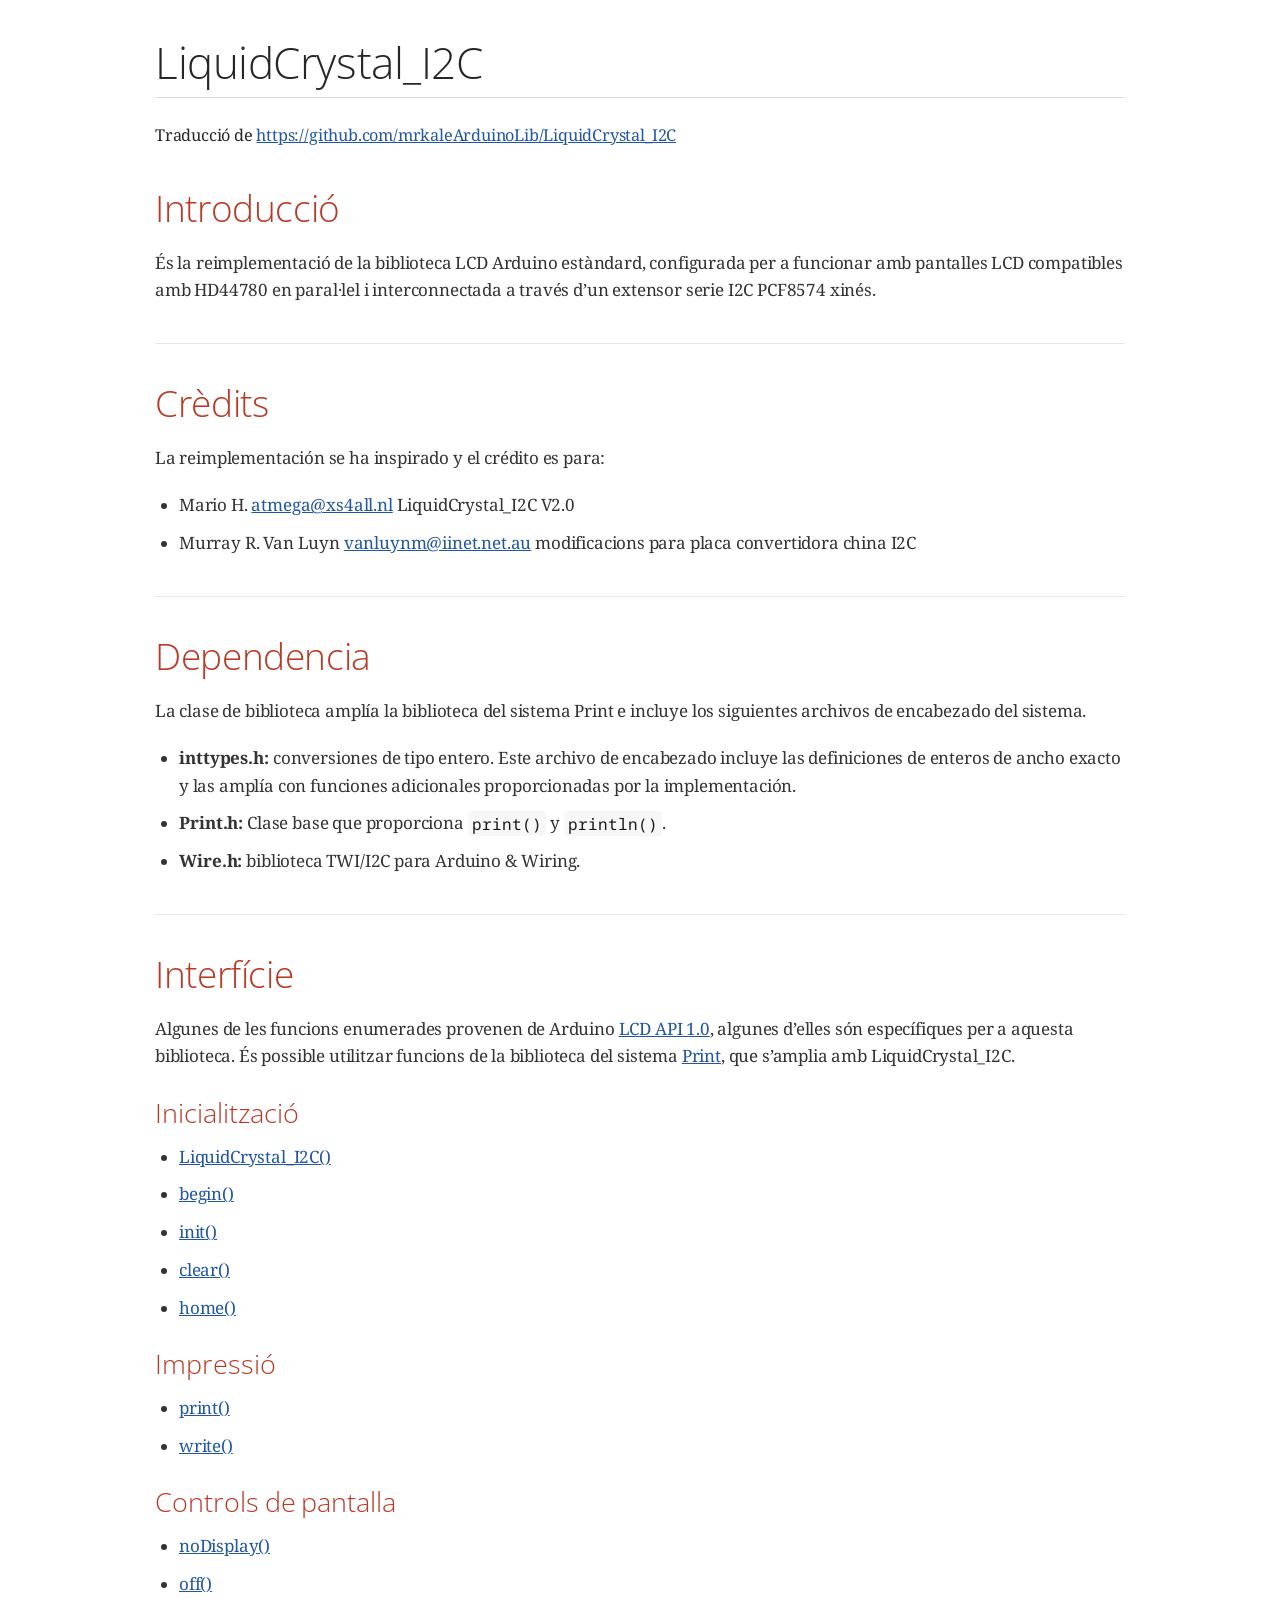
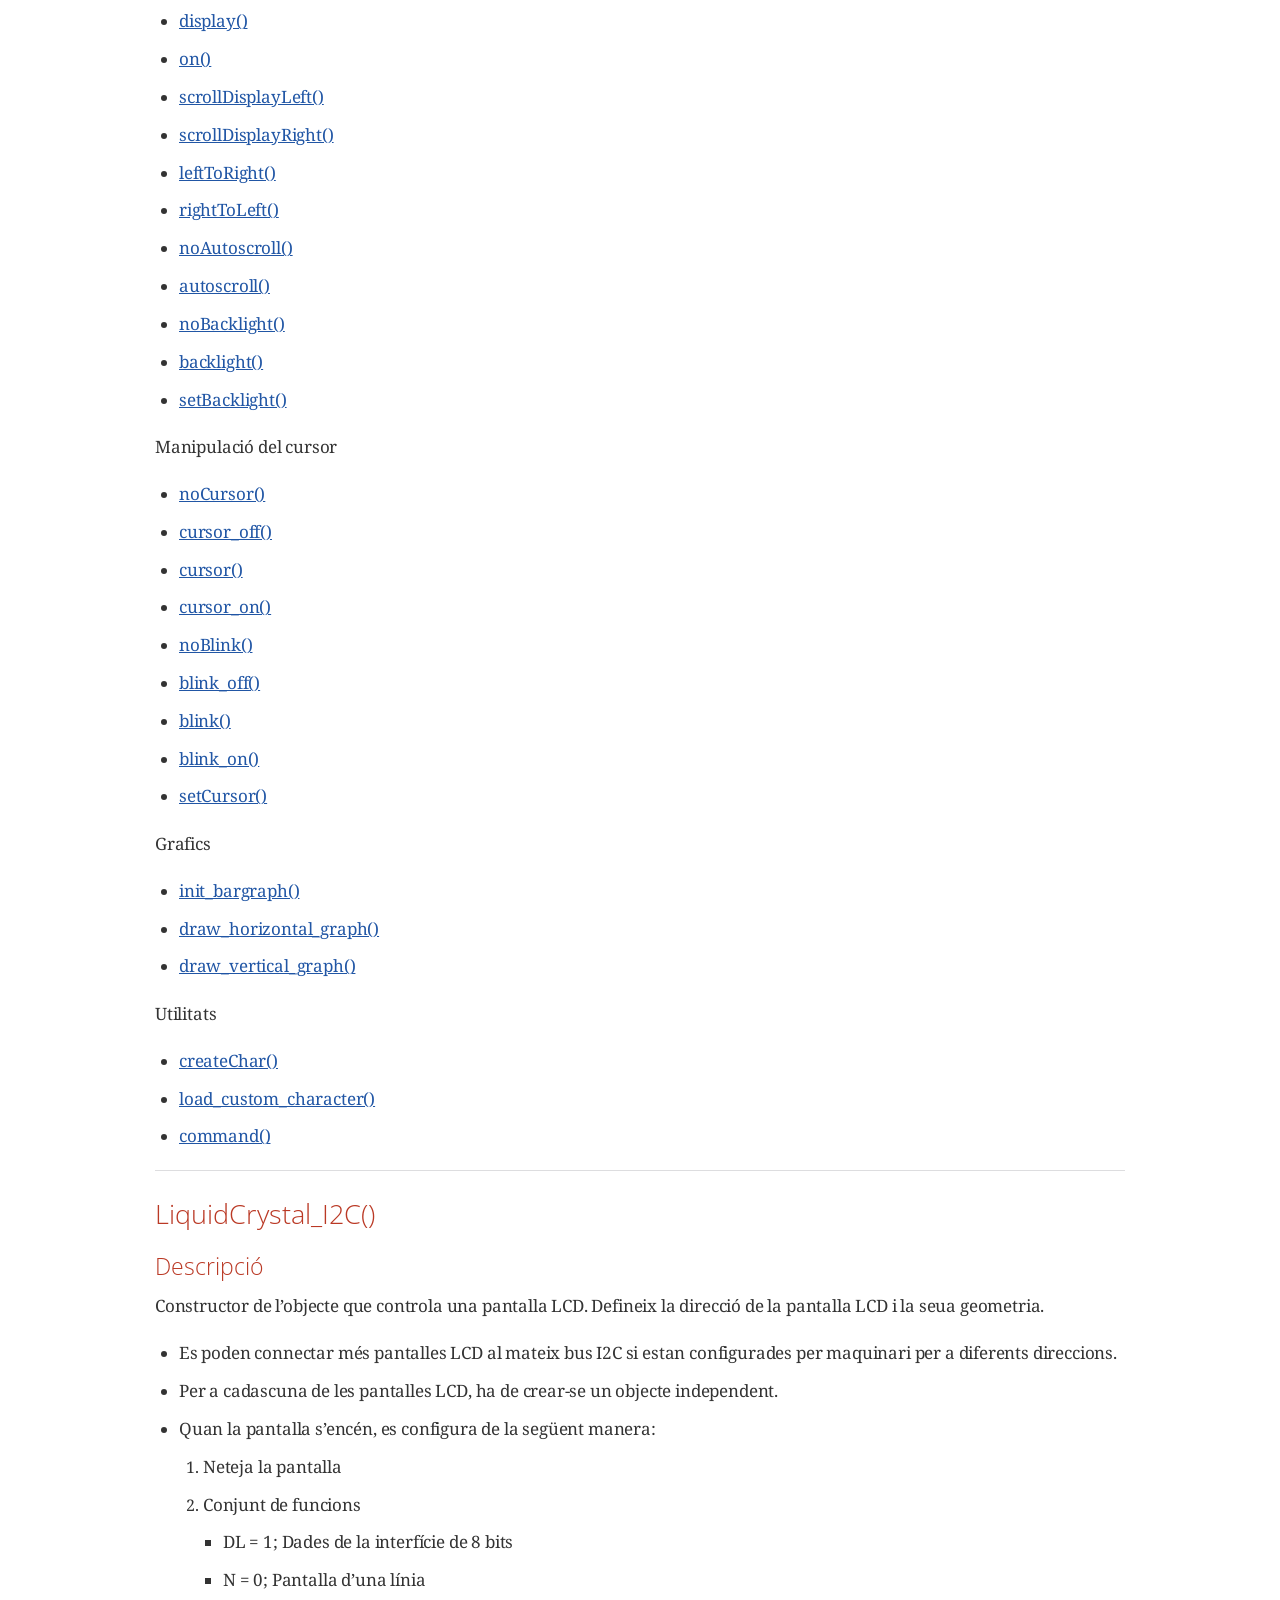
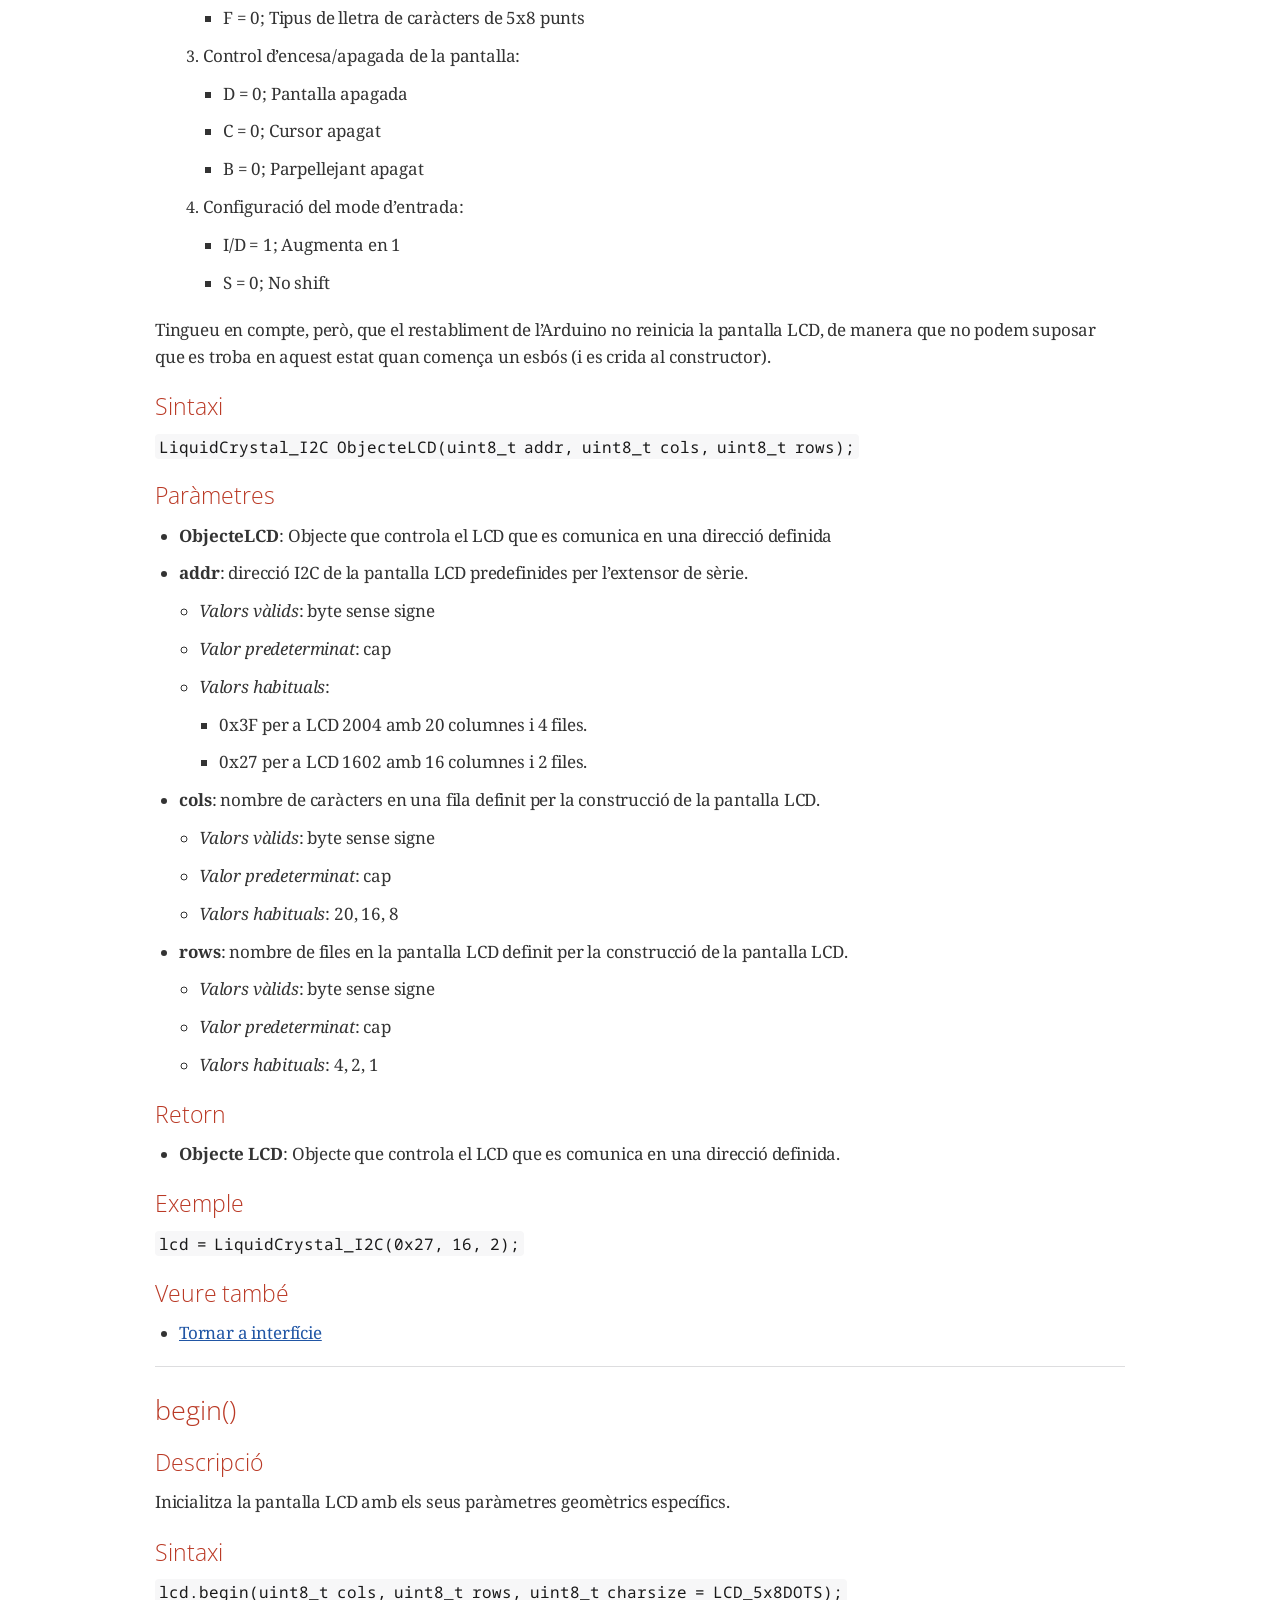
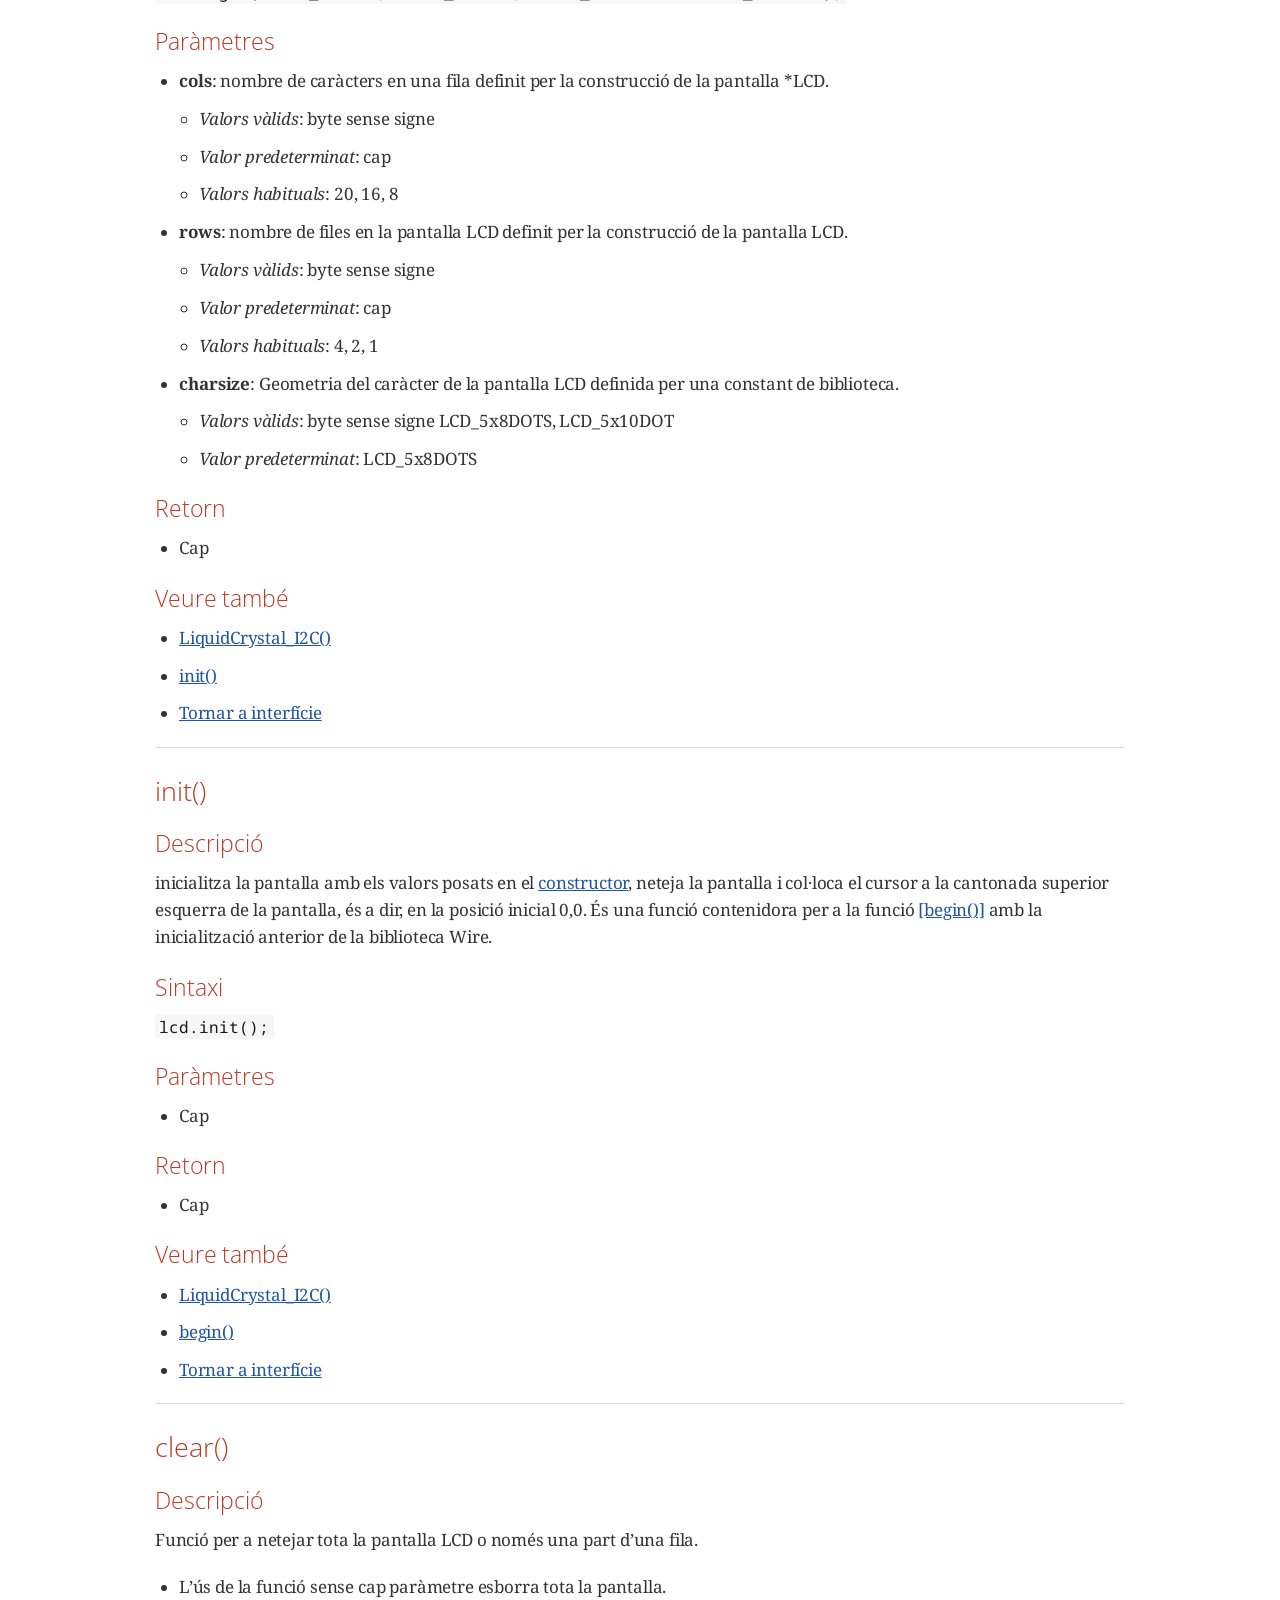
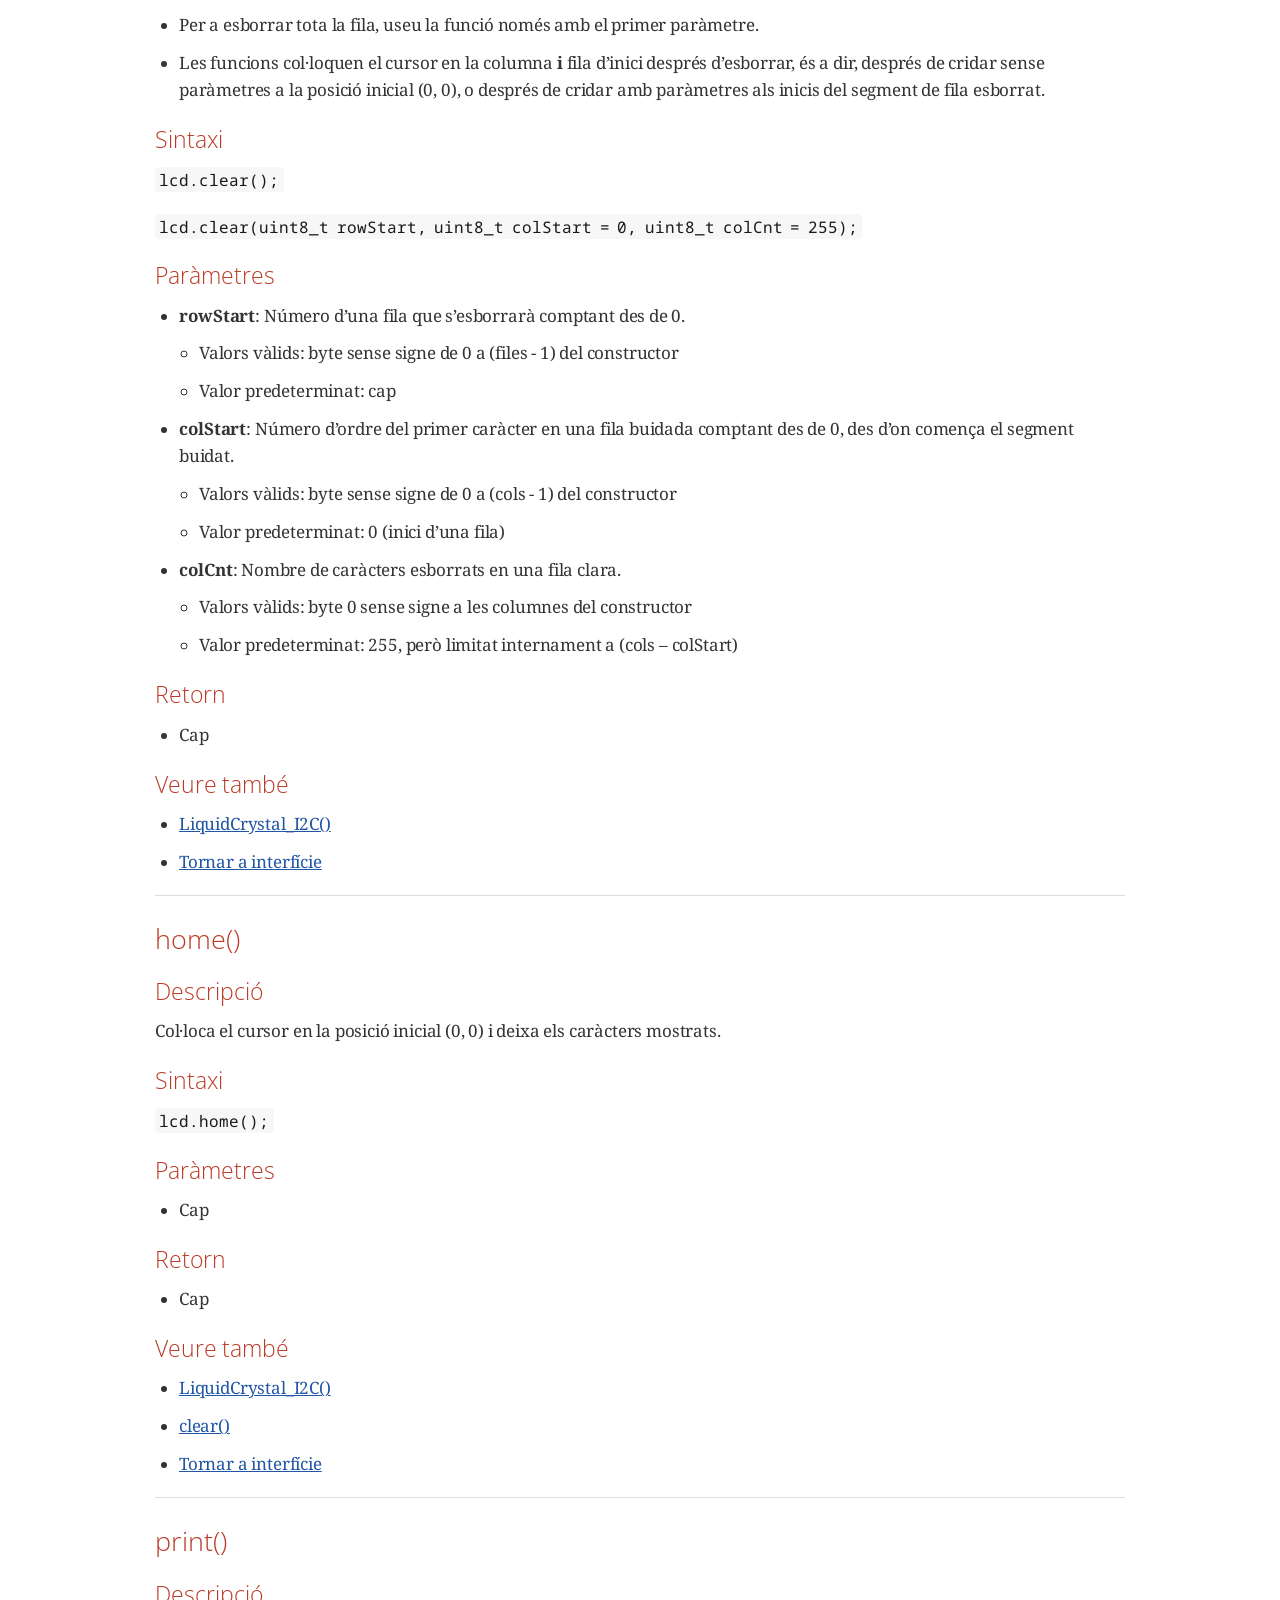
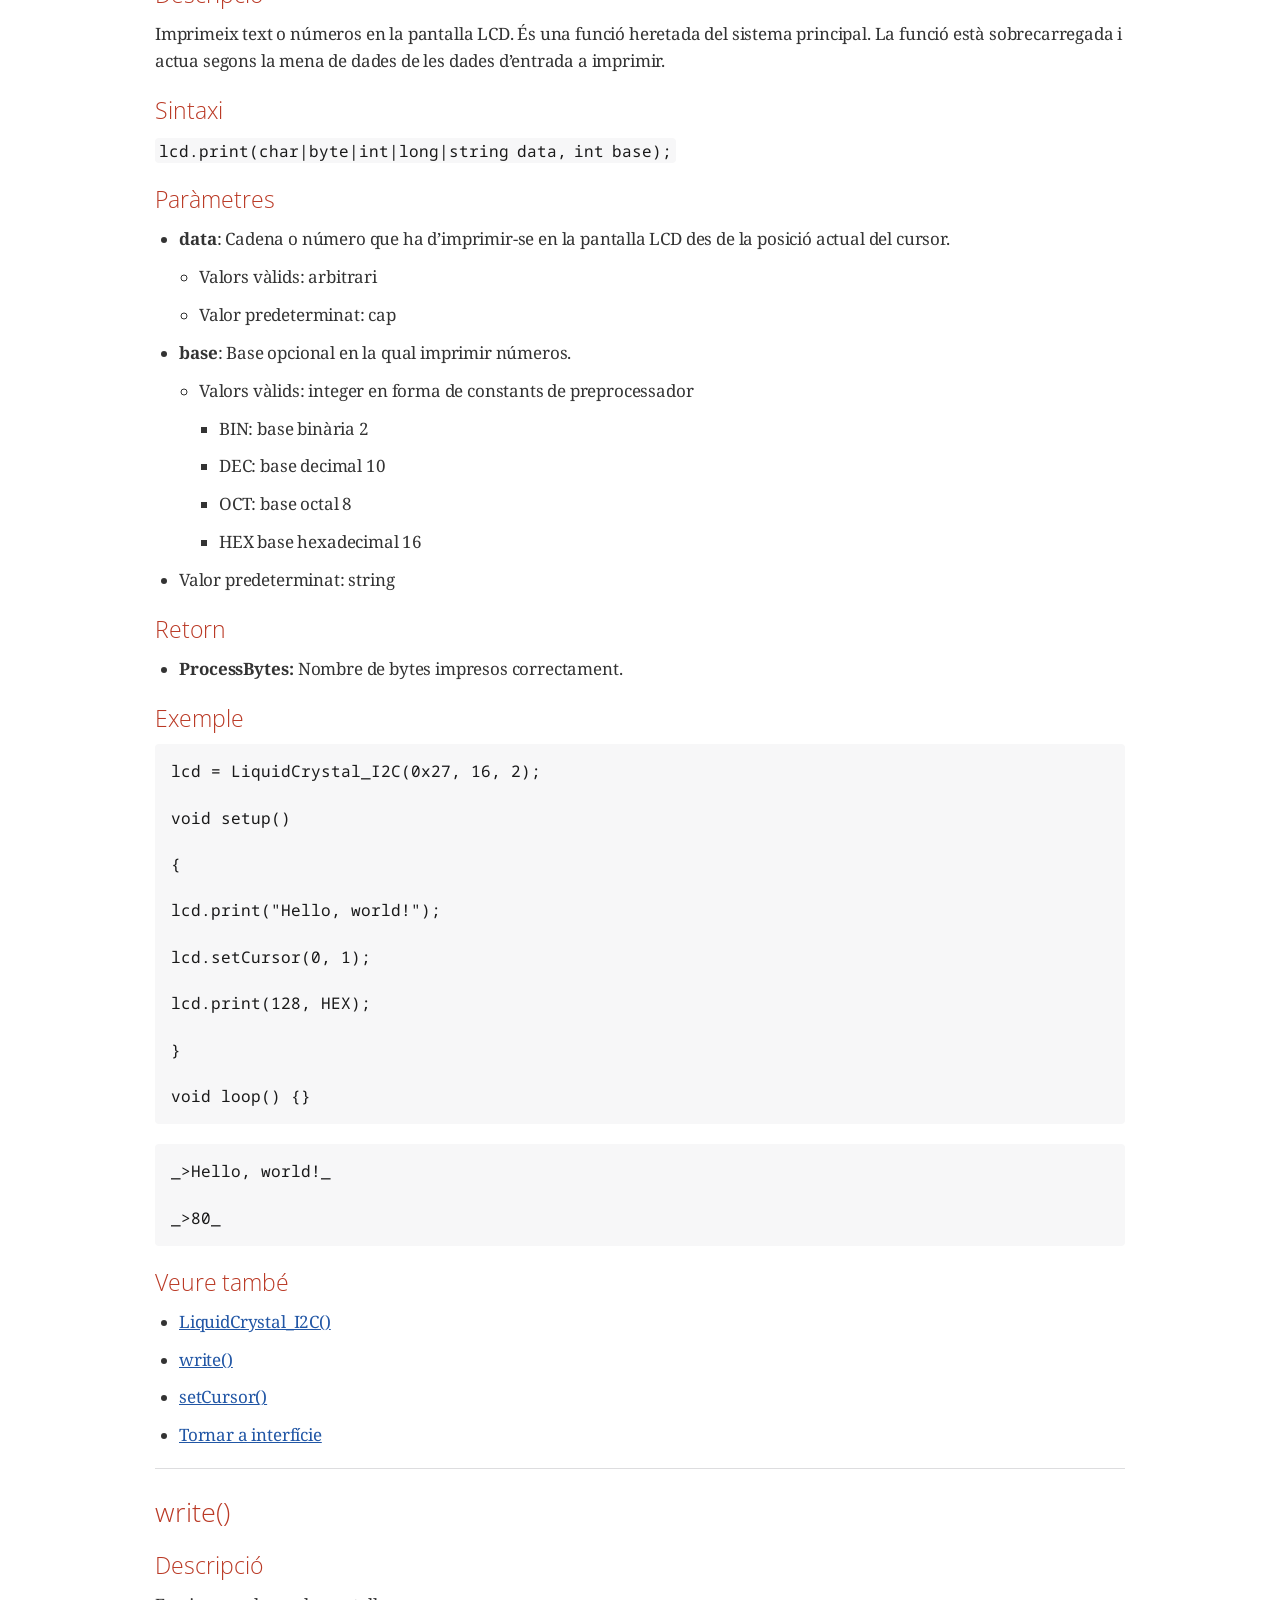
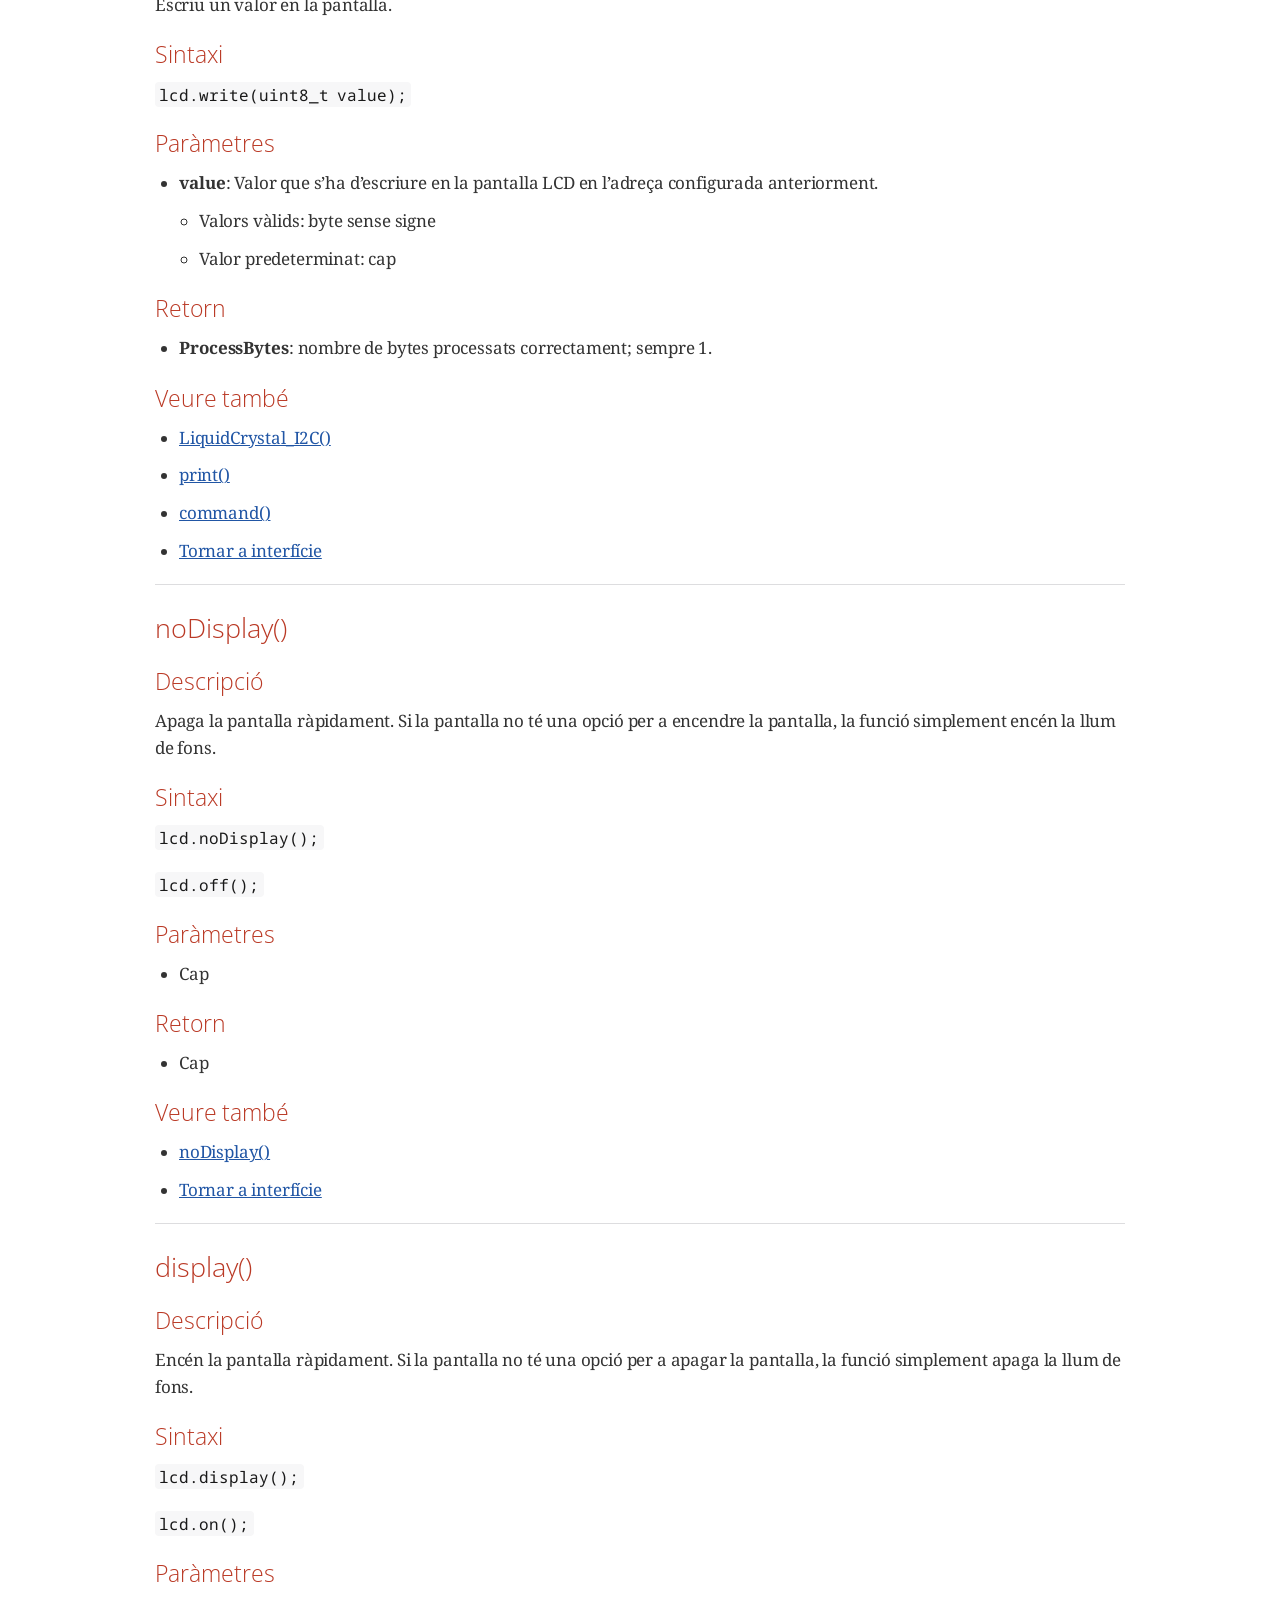
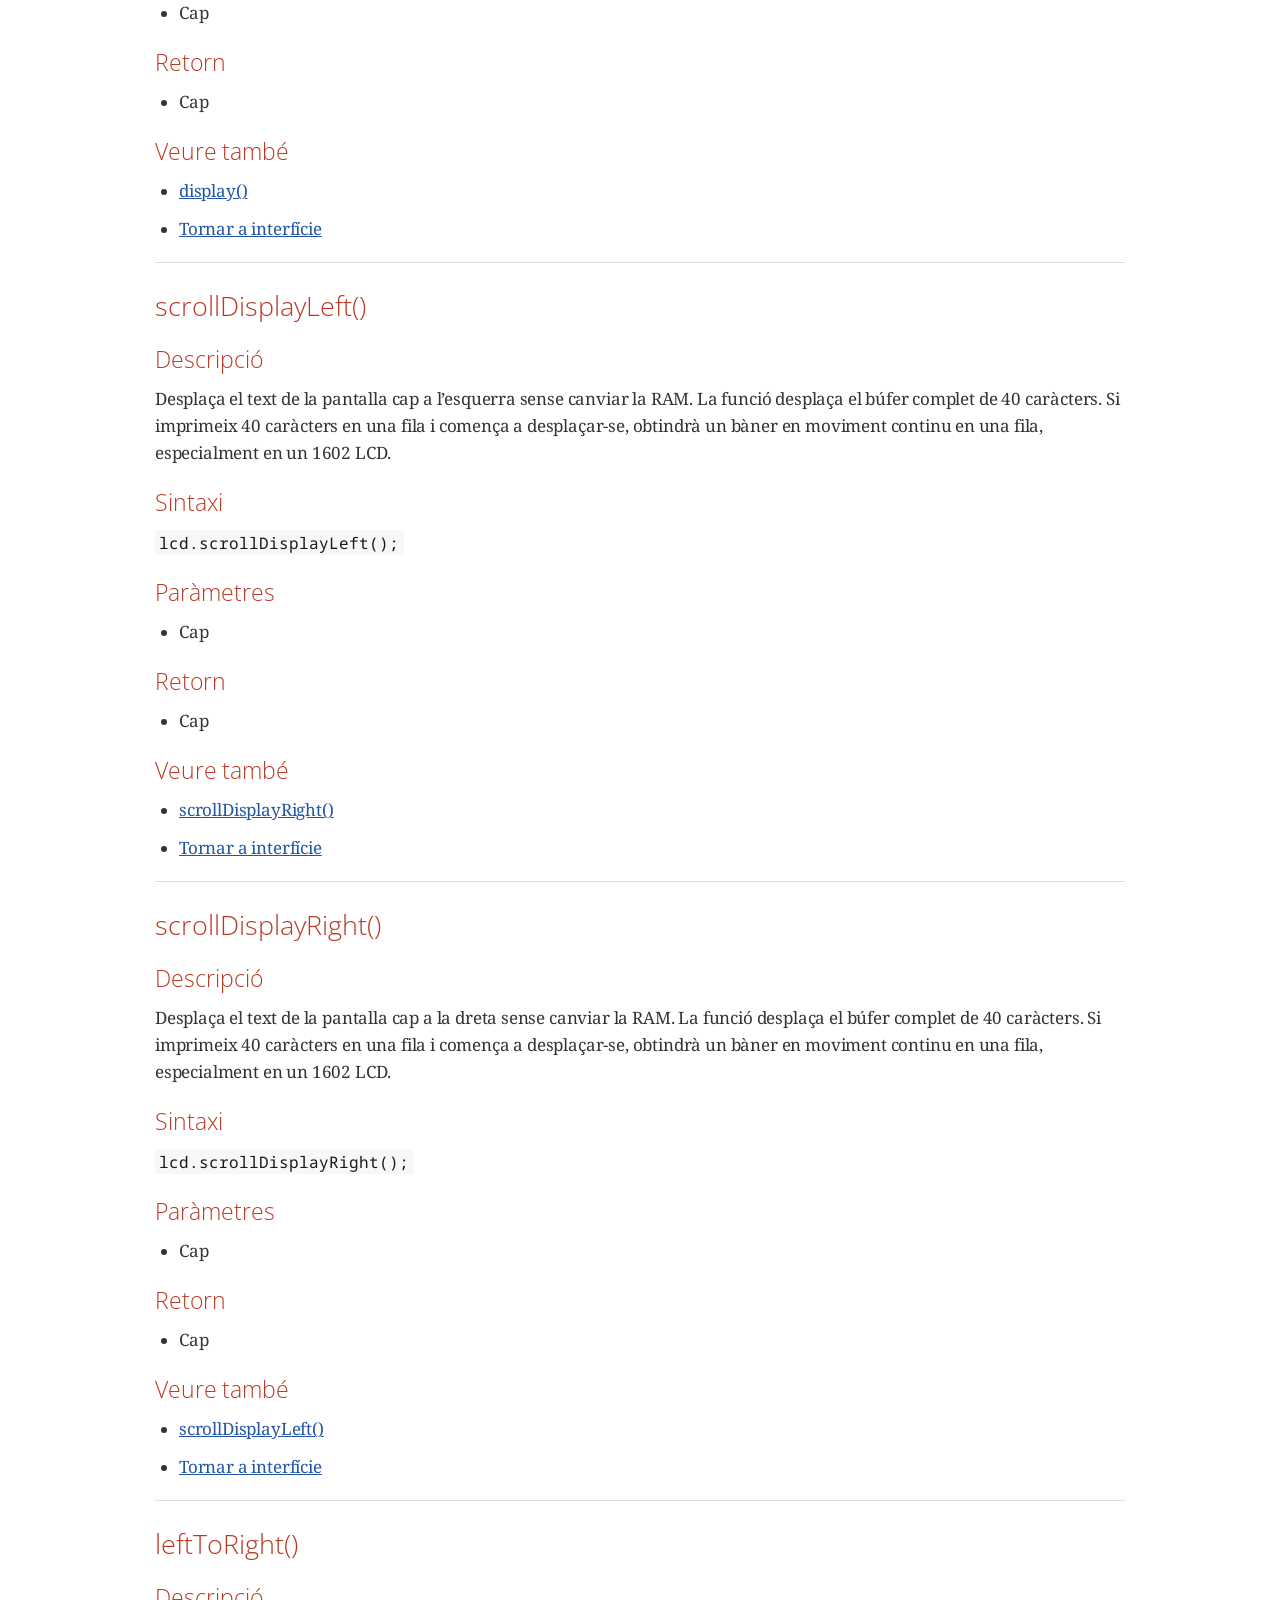
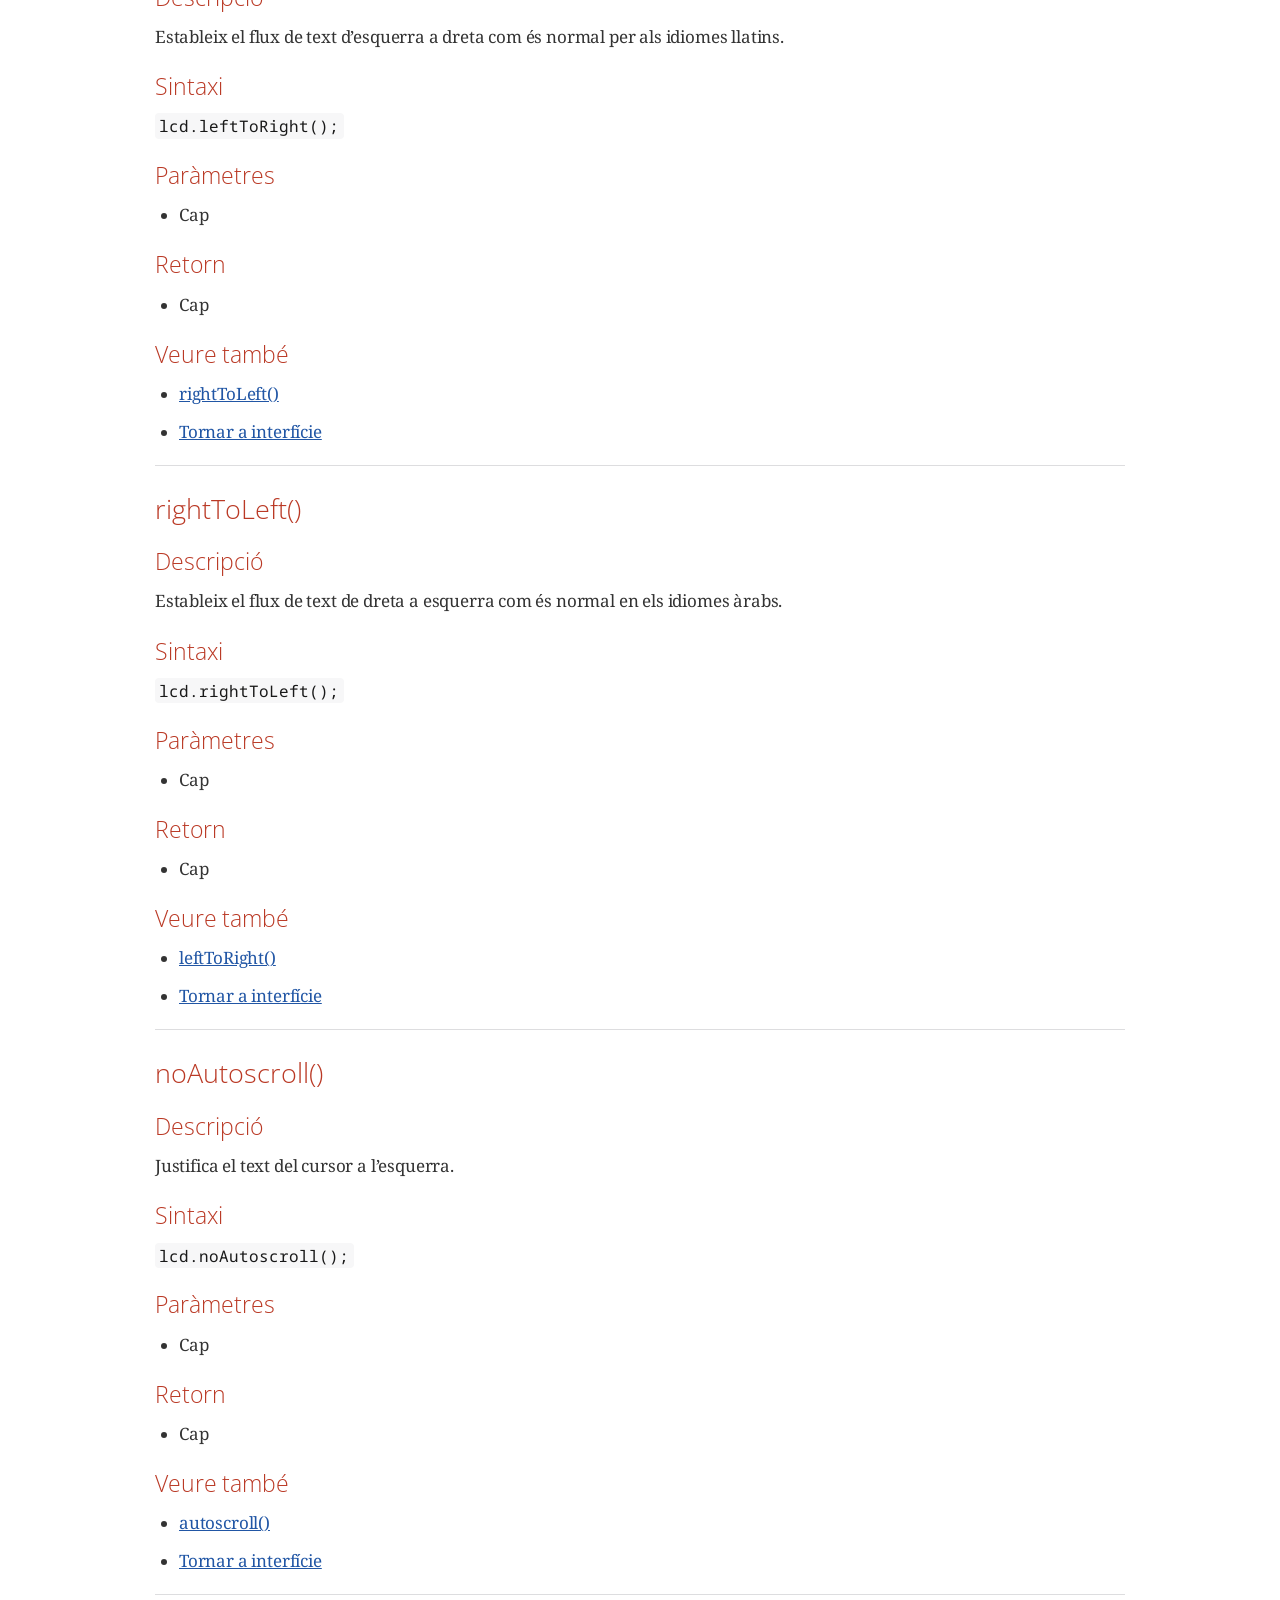
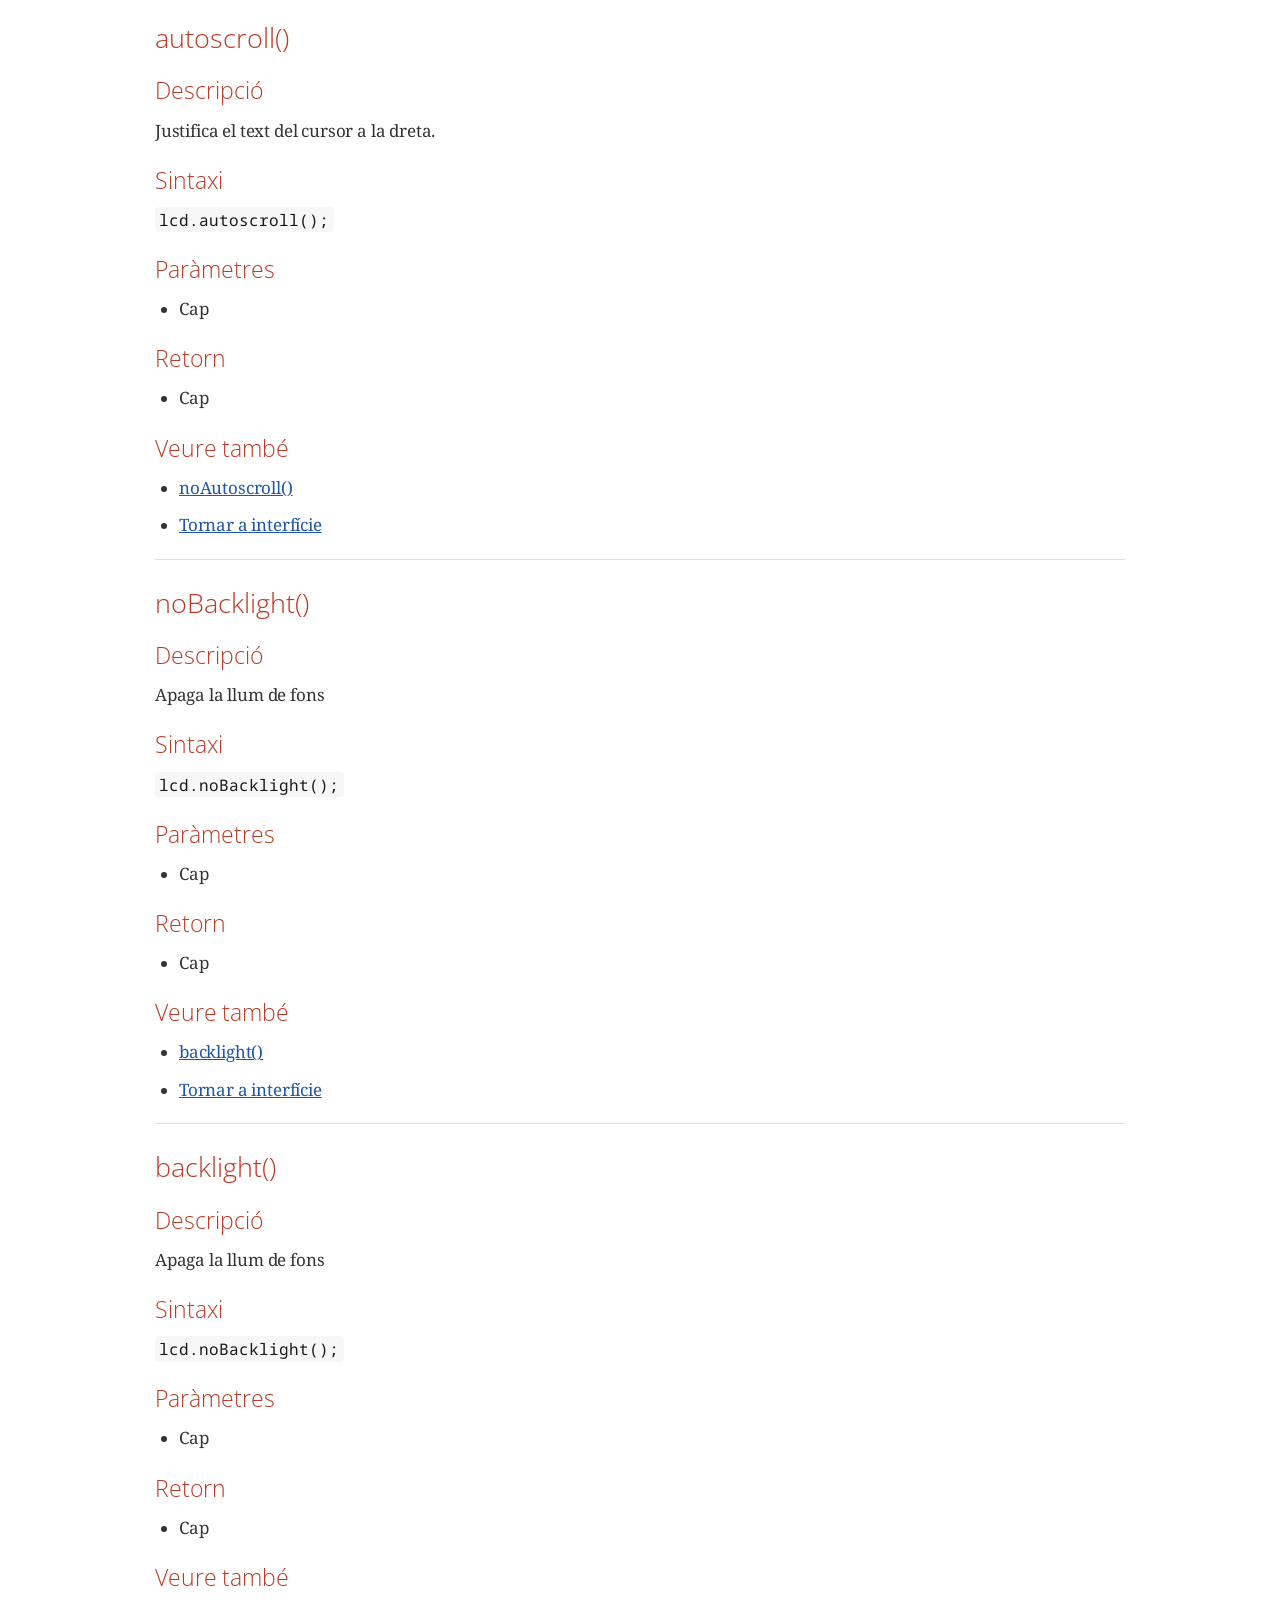
<file: docs/_layouts/liquidcrystali2c.html>
<!DOCTYPE html>
<html lang="en">
<head>
<meta charset="UTF-8">
<meta http-equiv="X-UA-Compatible" content="IE=edge">
<meta name="viewport" content="width=device-width, initial-scale=1.0">
<meta name="generator" content="Asciidoctor 2.0.16">
<title>LiquidCrystal_I2C</title>
<link rel="stylesheet" href="https://fonts.googleapis.com/css?family=Open+Sans:300,300italic,400,400italic,600,600italic%7CNoto+Serif:400,400italic,700,700italic%7CDroid+Sans+Mono:400,700">
<style>
/*! Asciidoctor default stylesheet | MIT License | https://asciidoctor.org */
/* Uncomment the following line when using as a custom stylesheet */
/* @import "https://fonts.googleapis.com/css?family=Open+Sans:300,300italic,400,400italic,600,600italic%7CNoto+Serif:400,400italic,700,700italic%7CDroid+Sans+Mono:400,700"; */
html{font-family:sans-serif;-webkit-text-size-adjust:100%}
a{background:none}
a:focus{outline:thin dotted}
a:active,a:hover{outline:0}
h1{font-size:2em;margin:.67em 0}
b,strong{font-weight:bold}
abbr{font-size:.9em}
abbr[title]{cursor:help;border-bottom:1px dotted #dddddf;text-decoration:none}
dfn{font-style:italic}
hr{height:0}
mark{background:#ff0;color:#000}
code,kbd,pre,samp{font-family:monospace;font-size:1em}
pre{white-space:pre-wrap}
q{quotes:"\201C" "\201D" "\2018" "\2019"}
small{font-size:80%}
sub,sup{font-size:75%;line-height:0;position:relative;vertical-align:baseline}
sup{top:-.5em}
sub{bottom:-.25em}
img{border:0}
svg:not(:root){overflow:hidden}
figure{margin:0}
audio,video{display:inline-block}
audio:not([controls]){display:none;height:0}
fieldset{border:1px solid silver;margin:0 2px;padding:.35em .625em .75em}
legend{border:0;padding:0}
button,input,select,textarea{font-family:inherit;font-size:100%;margin:0}
button,input{line-height:normal}
button,select{text-transform:none}
button,html input[type=button],input[type=reset],input[type=submit]{-webkit-appearance:button;cursor:pointer}
button[disabled],html input[disabled]{cursor:default}
input[type=checkbox],input[type=radio]{padding:0}
button::-moz-focus-inner,input::-moz-focus-inner{border:0;padding:0}
textarea{overflow:auto;vertical-align:top}
table{border-collapse:collapse;border-spacing:0}
*,::before,::after{box-sizing:border-box}
html,body{font-size:100%}
body{background:#fff;color:rgba(0,0,0,.8);padding:0;margin:0;font-family:"Noto Serif","DejaVu Serif",serif;line-height:1;position:relative;cursor:auto;-moz-tab-size:4;-o-tab-size:4;tab-size:4;word-wrap:anywhere;-moz-osx-font-smoothing:grayscale;-webkit-font-smoothing:antialiased}
a:hover{cursor:pointer}
img,object,embed{max-width:100%;height:auto}
object,embed{height:100%}
img{-ms-interpolation-mode:bicubic}
.left{float:left!important}
.right{float:right!important}
.text-left{text-align:left!important}
.text-right{text-align:right!important}
.text-center{text-align:center!important}
.text-justify{text-align:justify!important}
.hide{display:none}
img,object,svg{display:inline-block;vertical-align:middle}
textarea{height:auto;min-height:50px}
select{width:100%}
.subheader,.admonitionblock td.content>.title,.audioblock>.title,.exampleblock>.title,.imageblock>.title,.listingblock>.title,.literalblock>.title,.stemblock>.title,.openblock>.title,.paragraph>.title,.quoteblock>.title,table.tableblock>.title,.verseblock>.title,.videoblock>.title,.dlist>.title,.olist>.title,.ulist>.title,.qlist>.title,.hdlist>.title{line-height:1.45;color:#7a2518;font-weight:400;margin-top:0;margin-bottom:.25em}
div,dl,dt,dd,ul,ol,li,h1,h2,h3,#toctitle,.sidebarblock>.content>.title,h4,h5,h6,pre,form,p,blockquote,th,td{margin:0;padding:0}
a{color:#2156a5;text-decoration:underline;line-height:inherit}
a:hover,a:focus{color:#1d4b8f}
a img{border:0}
p{line-height:1.6;margin-bottom:1.25em;text-rendering:optimizeLegibility}
p aside{font-size:.875em;line-height:1.35;font-style:italic}
h1,h2,h3,#toctitle,.sidebarblock>.content>.title,h4,h5,h6{font-family:"Open Sans","DejaVu Sans",sans-serif;font-weight:300;font-style:normal;color:#ba3925;text-rendering:optimizeLegibility;margin-top:1em;margin-bottom:.5em;line-height:1.0125em}
h1 small,h2 small,h3 small,#toctitle small,.sidebarblock>.content>.title small,h4 small,h5 small,h6 small{font-size:60%;color:#e99b8f;line-height:0}
h1{font-size:2.125em}
h2{font-size:1.6875em}
h3,#toctitle,.sidebarblock>.content>.title{font-size:1.375em}
h4,h5{font-size:1.125em}
h6{font-size:1em}
hr{border:solid #dddddf;border-width:1px 0 0;clear:both;margin:1.25em 0 1.1875em}
em,i{font-style:italic;line-height:inherit}
strong,b{font-weight:bold;line-height:inherit}
small{font-size:60%;line-height:inherit}
code{font-family:"Droid Sans Mono","DejaVu Sans Mono",monospace;font-weight:400;color:rgba(0,0,0,.9)}
ul,ol,dl{line-height:1.6;margin-bottom:1.25em;list-style-position:outside;font-family:inherit}
ul,ol{margin-left:1.5em}
ul li ul,ul li ol{margin-left:1.25em;margin-bottom:0}
ul.square li ul,ul.circle li ul,ul.disc li ul{list-style:inherit}
ul.square{list-style-type:square}
ul.circle{list-style-type:circle}
ul.disc{list-style-type:disc}
ol li ul,ol li ol{margin-left:1.25em;margin-bottom:0}
dl dt{margin-bottom:.3125em;font-weight:bold}
dl dd{margin-bottom:1.25em}
blockquote{margin:0 0 1.25em;padding:.5625em 1.25em 0 1.1875em;border-left:1px solid #ddd}
blockquote,blockquote p{line-height:1.6;color:rgba(0,0,0,.85)}
@media screen and (min-width:768px){h1,h2,h3,#toctitle,.sidebarblock>.content>.title,h4,h5,h6{line-height:1.2}
h1{font-size:2.75em}
h2{font-size:2.3125em}
h3,#toctitle,.sidebarblock>.content>.title{font-size:1.6875em}
h4{font-size:1.4375em}}
table{background:#fff;margin-bottom:1.25em;border:1px solid #dedede;word-wrap:normal}
table thead,table tfoot{background:#f7f8f7}
table thead tr th,table thead tr td,table tfoot tr th,table tfoot tr td{padding:.5em .625em .625em;font-size:inherit;color:rgba(0,0,0,.8);text-align:left}
table tr th,table tr td{padding:.5625em .625em;font-size:inherit;color:rgba(0,0,0,.8)}
table tr.even,table tr.alt{background:#f8f8f7}
table thead tr th,table tfoot tr th,table tbody tr td,table tr td,table tfoot tr td{line-height:1.6}
h1,h2,h3,#toctitle,.sidebarblock>.content>.title,h4,h5,h6{line-height:1.2;word-spacing:-.05em}
h1 strong,h2 strong,h3 strong,#toctitle strong,.sidebarblock>.content>.title strong,h4 strong,h5 strong,h6 strong{font-weight:400}
.center{margin-left:auto;margin-right:auto}
.stretch{width:100%}
.clearfix::before,.clearfix::after,.float-group::before,.float-group::after{content:" ";display:table}
.clearfix::after,.float-group::after{clear:both}
:not(pre).nobreak{word-wrap:normal}
:not(pre).nowrap{white-space:nowrap}
:not(pre).pre-wrap{white-space:pre-wrap}
:not(pre):not([class^=L])>code{font-size:.9375em;font-style:normal!important;letter-spacing:0;padding:.1em .5ex;word-spacing:-.15em;background:#f7f7f8;border-radius:4px;line-height:1.45;text-rendering:optimizeSpeed}
pre{color:rgba(0,0,0,.9);font-family:"Droid Sans Mono","DejaVu Sans Mono",monospace;line-height:1.45;text-rendering:optimizeSpeed}
pre code,pre pre{color:inherit;font-size:inherit;line-height:inherit}
pre>code{display:block}
pre.nowrap,pre.nowrap pre{white-space:pre;word-wrap:normal}
em em{font-style:normal}
strong strong{font-weight:400}
.keyseq{color:rgba(51,51,51,.8)}
kbd{font-family:"Droid Sans Mono","DejaVu Sans Mono",monospace;display:inline-block;color:rgba(0,0,0,.8);font-size:.65em;line-height:1.45;background:#f7f7f7;border:1px solid #ccc;border-radius:3px;box-shadow:0 1px 0 rgba(0,0,0,.2),inset 0 0 0 .1em #fff;margin:0 .15em;padding:.2em .5em;vertical-align:middle;position:relative;top:-.1em;white-space:nowrap}
.keyseq kbd:first-child{margin-left:0}
.keyseq kbd:last-child{margin-right:0}
.menuseq,.menuref{color:#000}
.menuseq b:not(.caret),.menuref{font-weight:inherit}
.menuseq{word-spacing:-.02em}
.menuseq b.caret{font-size:1.25em;line-height:.8}
.menuseq i.caret{font-weight:bold;text-align:center;width:.45em}
b.button::before,b.button::after{position:relative;top:-1px;font-weight:400}
b.button::before{content:"[";padding:0 3px 0 2px}
b.button::after{content:"]";padding:0 2px 0 3px}
p a>code:hover{color:rgba(0,0,0,.9)}
#header,#content,#footnotes,#footer{width:100%;margin:0 auto;max-width:62.5em;*zoom:1;position:relative;padding-left:.9375em;padding-right:.9375em}
#header::before,#header::after,#content::before,#content::after,#footnotes::before,#footnotes::after,#footer::before,#footer::after{content:" ";display:table}
#header::after,#content::after,#footnotes::after,#footer::after{clear:both}
#content{margin-top:1.25em}
#content::before{content:none}
#header>h1:first-child{color:rgba(0,0,0,.85);margin-top:2.25rem;margin-bottom:0}
#header>h1:first-child+#toc{margin-top:8px;border-top:1px solid #dddddf}
#header>h1:only-child,body.toc2 #header>h1:nth-last-child(2){border-bottom:1px solid #dddddf;padding-bottom:8px}
#header .details{border-bottom:1px solid #dddddf;line-height:1.45;padding-top:.25em;padding-bottom:.25em;padding-left:.25em;color:rgba(0,0,0,.6);display:flex;flex-flow:row wrap}
#header .details span:first-child{margin-left:-.125em}
#header .details span.email a{color:rgba(0,0,0,.85)}
#header .details br{display:none}
#header .details br+span::before{content:"\00a0\2013\00a0"}
#header .details br+span.author::before{content:"\00a0\22c5\00a0";color:rgba(0,0,0,.85)}
#header .details br+span#revremark::before{content:"\00a0|\00a0"}
#header #revnumber{text-transform:capitalize}
#header #revnumber::after{content:"\00a0"}
#content>h1:first-child:not([class]){color:rgba(0,0,0,.85);border-bottom:1px solid #dddddf;padding-bottom:8px;margin-top:0;padding-top:1rem;margin-bottom:1.25rem}
#toc{border-bottom:1px solid #e7e7e9;padding-bottom:.5em}
#toc>ul{margin-left:.125em}
#toc ul.sectlevel0>li>a{font-style:italic}
#toc ul.sectlevel0 ul.sectlevel1{margin:.5em 0}
#toc ul{font-family:"Open Sans","DejaVu Sans",sans-serif;list-style-type:none}
#toc li{line-height:1.3334;margin-top:.3334em}
#toc a{text-decoration:none}
#toc a:active{text-decoration:underline}
#toctitle{color:#7a2518;font-size:1.2em}
@media screen and (min-width:768px){#toctitle{font-size:1.375em}
body.toc2{padding-left:15em;padding-right:0}
#toc.toc2{margin-top:0!important;background:#f8f8f7;position:fixed;width:15em;left:0;top:0;border-right:1px solid #e7e7e9;border-top-width:0!important;border-bottom-width:0!important;z-index:1000;padding:1.25em 1em;height:100%;overflow:auto}
#toc.toc2 #toctitle{margin-top:0;margin-bottom:.8rem;font-size:1.2em}
#toc.toc2>ul{font-size:.9em;margin-bottom:0}
#toc.toc2 ul ul{margin-left:0;padding-left:1em}
#toc.toc2 ul.sectlevel0 ul.sectlevel1{padding-left:0;margin-top:.5em;margin-bottom:.5em}
body.toc2.toc-right{padding-left:0;padding-right:15em}
body.toc2.toc-right #toc.toc2{border-right-width:0;border-left:1px solid #e7e7e9;left:auto;right:0}}
@media screen and (min-width:1280px){body.toc2{padding-left:20em;padding-right:0}
#toc.toc2{width:20em}
#toc.toc2 #toctitle{font-size:1.375em}
#toc.toc2>ul{font-size:.95em}
#toc.toc2 ul ul{padding-left:1.25em}
body.toc2.toc-right{padding-left:0;padding-right:20em}}
#content #toc{border:1px solid #e0e0dc;margin-bottom:1.25em;padding:1.25em;background:#f8f8f7;border-radius:4px}
#content #toc>:first-child{margin-top:0}
#content #toc>:last-child{margin-bottom:0}
#footer{max-width:none;background:rgba(0,0,0,.8);padding:1.25em}
#footer-text{color:hsla(0,0%,100%,.8);line-height:1.44}
#content{margin-bottom:.625em}
.sect1{padding-bottom:.625em}
@media screen and (min-width:768px){#content{margin-bottom:1.25em}
.sect1{padding-bottom:1.25em}}
.sect1:last-child{padding-bottom:0}
.sect1+.sect1{border-top:1px solid #e7e7e9}
#content h1>a.anchor,h2>a.anchor,h3>a.anchor,#toctitle>a.anchor,.sidebarblock>.content>.title>a.anchor,h4>a.anchor,h5>a.anchor,h6>a.anchor{position:absolute;z-index:1001;width:1.5ex;margin-left:-1.5ex;display:block;text-decoration:none!important;visibility:hidden;text-align:center;font-weight:400}
#content h1>a.anchor::before,h2>a.anchor::before,h3>a.anchor::before,#toctitle>a.anchor::before,.sidebarblock>.content>.title>a.anchor::before,h4>a.anchor::before,h5>a.anchor::before,h6>a.anchor::before{content:"\00A7";font-size:.85em;display:block;padding-top:.1em}
#content h1:hover>a.anchor,#content h1>a.anchor:hover,h2:hover>a.anchor,h2>a.anchor:hover,h3:hover>a.anchor,#toctitle:hover>a.anchor,.sidebarblock>.content>.title:hover>a.anchor,h3>a.anchor:hover,#toctitle>a.anchor:hover,.sidebarblock>.content>.title>a.anchor:hover,h4:hover>a.anchor,h4>a.anchor:hover,h5:hover>a.anchor,h5>a.anchor:hover,h6:hover>a.anchor,h6>a.anchor:hover{visibility:visible}
#content h1>a.link,h2>a.link,h3>a.link,#toctitle>a.link,.sidebarblock>.content>.title>a.link,h4>a.link,h5>a.link,h6>a.link{color:#ba3925;text-decoration:none}
#content h1>a.link:hover,h2>a.link:hover,h3>a.link:hover,#toctitle>a.link:hover,.sidebarblock>.content>.title>a.link:hover,h4>a.link:hover,h5>a.link:hover,h6>a.link:hover{color:#a53221}
details,.audioblock,.imageblock,.literalblock,.listingblock,.stemblock,.videoblock{margin-bottom:1.25em}
details{margin-left:1.25rem}
details>summary{cursor:pointer;display:block;position:relative;line-height:1.6;margin-bottom:.625rem;-webkit-tap-highlight-color:transparent}
details>summary::before{content:"";border:solid transparent;border-left:solid;border-width:.3em 0 .3em .5em;position:absolute;top:.5em;left:-1.25rem;transform:translateX(15%)}
details[open]>summary::before{border:solid transparent;border-top:solid;border-width:.5em .3em 0;transform:translateY(15%)}
details>summary::after{content:"";width:1.25rem;height:1em;position:absolute;top:.3em;left:-1.25rem}
.admonitionblock td.content>.title,.audioblock>.title,.exampleblock>.title,.imageblock>.title,.listingblock>.title,.literalblock>.title,.stemblock>.title,.openblock>.title,.paragraph>.title,.quoteblock>.title,table.tableblock>.title,.verseblock>.title,.videoblock>.title,.dlist>.title,.olist>.title,.ulist>.title,.qlist>.title,.hdlist>.title{text-rendering:optimizeLegibility;text-align:left;font-family:"Noto Serif","DejaVu Serif",serif;font-size:1rem;font-style:italic}
table.tableblock.fit-content>caption.title{white-space:nowrap;width:0}
.paragraph.lead>p,#preamble>.sectionbody>[class=paragraph]:first-of-type p{font-size:1.21875em;line-height:1.6;color:rgba(0,0,0,.85)}
.admonitionblock>table{border-collapse:separate;border:0;background:none;width:100%}
.admonitionblock>table td.icon{text-align:center;width:80px}
.admonitionblock>table td.icon img{max-width:none}
.admonitionblock>table td.icon .title{font-weight:bold;font-family:"Open Sans","DejaVu Sans",sans-serif;text-transform:uppercase}
.admonitionblock>table td.content{padding-left:1.125em;padding-right:1.25em;border-left:1px solid #dddddf;color:rgba(0,0,0,.6);word-wrap:anywhere}
.admonitionblock>table td.content>:last-child>:last-child{margin-bottom:0}
.exampleblock>.content{border:1px solid #e6e6e6;margin-bottom:1.25em;padding:1.25em;background:#fff;border-radius:4px}
.exampleblock>.content>:first-child{margin-top:0}
.exampleblock>.content>:last-child{margin-bottom:0}
.sidebarblock{border:1px solid #dbdbd6;margin-bottom:1.25em;padding:1.25em;background:#f3f3f2;border-radius:4px}
.sidebarblock>:first-child{margin-top:0}
.sidebarblock>:last-child{margin-bottom:0}
.sidebarblock>.content>.title{color:#7a2518;margin-top:0;text-align:center}
.exampleblock>.content>:last-child>:last-child,.exampleblock>.content .olist>ol>li:last-child>:last-child,.exampleblock>.content .ulist>ul>li:last-child>:last-child,.exampleblock>.content .qlist>ol>li:last-child>:last-child,.sidebarblock>.content>:last-child>:last-child,.sidebarblock>.content .olist>ol>li:last-child>:last-child,.sidebarblock>.content .ulist>ul>li:last-child>:last-child,.sidebarblock>.content .qlist>ol>li:last-child>:last-child{margin-bottom:0}
.literalblock pre,.listingblock>.content>pre{border-radius:4px;overflow-x:auto;padding:1em;font-size:.8125em}
@media screen and (min-width:768px){.literalblock pre,.listingblock>.content>pre{font-size:.90625em}}
@media screen and (min-width:1280px){.literalblock pre,.listingblock>.content>pre{font-size:1em}}
.literalblock pre,.listingblock>.content>pre:not(.highlight),.listingblock>.content>pre[class=highlight],.listingblock>.content>pre[class^="highlight "]{background:#f7f7f8}
.literalblock.output pre{color:#f7f7f8;background:rgba(0,0,0,.9)}
.listingblock>.content{position:relative}
.listingblock code[data-lang]::before{display:none;content:attr(data-lang);position:absolute;font-size:.75em;top:.425rem;right:.5rem;line-height:1;text-transform:uppercase;color:inherit;opacity:.5}
.listingblock:hover code[data-lang]::before{display:block}
.listingblock.terminal pre .command::before{content:attr(data-prompt);padding-right:.5em;color:inherit;opacity:.5}
.listingblock.terminal pre .command:not([data-prompt])::before{content:"$"}
.listingblock pre.highlightjs{padding:0}
.listingblock pre.highlightjs>code{padding:1em;border-radius:4px}
.listingblock pre.prettyprint{border-width:0}
.prettyprint{background:#f7f7f8}
pre.prettyprint .linenums{line-height:1.45;margin-left:2em}
pre.prettyprint li{background:none;list-style-type:inherit;padding-left:0}
pre.prettyprint li code[data-lang]::before{opacity:1}
pre.prettyprint li:not(:first-child) code[data-lang]::before{display:none}
table.linenotable{border-collapse:separate;border:0;margin-bottom:0;background:none}
table.linenotable td[class]{color:inherit;vertical-align:top;padding:0;line-height:inherit;white-space:normal}
table.linenotable td.code{padding-left:.75em}
table.linenotable td.linenos{border-right:1px solid;opacity:.35;padding-right:.5em}
pre.pygments .lineno{border-right:1px solid;opacity:.35;display:inline-block;margin-right:.75em}
pre.pygments .lineno::before{content:"";margin-right:-.125em}
.quoteblock{margin:0 1em 1.25em 1.5em;display:table}
.quoteblock:not(.excerpt)>.title{margin-left:-1.5em;margin-bottom:.75em}
.quoteblock blockquote,.quoteblock p{color:rgba(0,0,0,.85);font-size:1.15rem;line-height:1.75;word-spacing:.1em;letter-spacing:0;font-style:italic;text-align:justify}
.quoteblock blockquote{margin:0;padding:0;border:0}
.quoteblock blockquote::before{content:"\201c";float:left;font-size:2.75em;font-weight:bold;line-height:.6em;margin-left:-.6em;color:#7a2518;text-shadow:0 1px 2px rgba(0,0,0,.1)}
.quoteblock blockquote>.paragraph:last-child p{margin-bottom:0}
.quoteblock .attribution{margin-top:.75em;margin-right:.5ex;text-align:right}
.verseblock{margin:0 1em 1.25em}
.verseblock pre{font-family:"Open Sans","DejaVu Sans",sans-serif;font-size:1.15rem;color:rgba(0,0,0,.85);font-weight:300;text-rendering:optimizeLegibility}
.verseblock pre strong{font-weight:400}
.verseblock .attribution{margin-top:1.25rem;margin-left:.5ex}
.quoteblock .attribution,.verseblock .attribution{font-size:.9375em;line-height:1.45;font-style:italic}
.quoteblock .attribution br,.verseblock .attribution br{display:none}
.quoteblock .attribution cite,.verseblock .attribution cite{display:block;letter-spacing:-.025em;color:rgba(0,0,0,.6)}
.quoteblock.abstract blockquote::before,.quoteblock.excerpt blockquote::before,.quoteblock .quoteblock blockquote::before{display:none}
.quoteblock.abstract blockquote,.quoteblock.abstract p,.quoteblock.excerpt blockquote,.quoteblock.excerpt p,.quoteblock .quoteblock blockquote,.quoteblock .quoteblock p{line-height:1.6;word-spacing:0}
.quoteblock.abstract{margin:0 1em 1.25em;display:block}
.quoteblock.abstract>.title{margin:0 0 .375em;font-size:1.15em;text-align:center}
.quoteblock.excerpt>blockquote,.quoteblock .quoteblock{padding:0 0 .25em 1em;border-left:.25em solid #dddddf}
.quoteblock.excerpt,.quoteblock .quoteblock{margin-left:0}
.quoteblock.excerpt blockquote,.quoteblock.excerpt p,.quoteblock .quoteblock blockquote,.quoteblock .quoteblock p{color:inherit;font-size:1.0625rem}
.quoteblock.excerpt .attribution,.quoteblock .quoteblock .attribution{color:inherit;font-size:.85rem;text-align:left;margin-right:0}
p.tableblock:last-child{margin-bottom:0}
td.tableblock>.content{margin-bottom:1.25em;word-wrap:anywhere}
td.tableblock>.content>:last-child{margin-bottom:-1.25em}
table.tableblock,th.tableblock,td.tableblock{border:0 solid #dedede}
table.grid-all>*>tr>*{border-width:1px}
table.grid-cols>*>tr>*{border-width:0 1px}
table.grid-rows>*>tr>*{border-width:1px 0}
table.frame-all{border-width:1px}
table.frame-ends{border-width:1px 0}
table.frame-sides{border-width:0 1px}
table.frame-none>colgroup+*>:first-child>*,table.frame-sides>colgroup+*>:first-child>*{border-top-width:0}
table.frame-none>:last-child>:last-child>*,table.frame-sides>:last-child>:last-child>*{border-bottom-width:0}
table.frame-none>*>tr>:first-child,table.frame-ends>*>tr>:first-child{border-left-width:0}
table.frame-none>*>tr>:last-child,table.frame-ends>*>tr>:last-child{border-right-width:0}
table.stripes-all tr,table.stripes-odd tr:nth-of-type(odd),table.stripes-even tr:nth-of-type(even),table.stripes-hover tr:hover{background:#f8f8f7}
th.halign-left,td.halign-left{text-align:left}
th.halign-right,td.halign-right{text-align:right}
th.halign-center,td.halign-center{text-align:center}
th.valign-top,td.valign-top{vertical-align:top}
th.valign-bottom,td.valign-bottom{vertical-align:bottom}
th.valign-middle,td.valign-middle{vertical-align:middle}
table thead th,table tfoot th{font-weight:bold}
tbody tr th{background:#f7f8f7}
tbody tr th,tbody tr th p,tfoot tr th,tfoot tr th p{color:rgba(0,0,0,.8);font-weight:bold}
p.tableblock>code:only-child{background:none;padding:0}
p.tableblock{font-size:1em}
ol{margin-left:1.75em}
ul li ol{margin-left:1.5em}
dl dd{margin-left:1.125em}
dl dd:last-child,dl dd:last-child>:last-child{margin-bottom:0}
ol>li p,ul>li p,ul dd,ol dd,.olist .olist,.ulist .ulist,.ulist .olist,.olist .ulist{margin-bottom:.625em}
ul.checklist,ul.none,ol.none,ul.no-bullet,ol.no-bullet,ol.unnumbered,ul.unstyled,ol.unstyled{list-style-type:none}
ul.no-bullet,ol.no-bullet,ol.unnumbered{margin-left:.625em}
ul.unstyled,ol.unstyled{margin-left:0}
ul.checklist>li>p:first-child{margin-left:-1em}
ul.checklist>li>p:first-child>.fa-square-o:first-child,ul.checklist>li>p:first-child>.fa-check-square-o:first-child{width:1.25em;font-size:.8em;position:relative;bottom:.125em}
ul.checklist>li>p:first-child>input[type=checkbox]:first-child{margin-right:.25em}
ul.inline{display:flex;flex-flow:row wrap;list-style:none;margin:0 0 .625em -1.25em}
ul.inline>li{margin-left:1.25em}
.unstyled dl dt{font-weight:400;font-style:normal}
ol.arabic{list-style-type:decimal}
ol.decimal{list-style-type:decimal-leading-zero}
ol.loweralpha{list-style-type:lower-alpha}
ol.upperalpha{list-style-type:upper-alpha}
ol.lowerroman{list-style-type:lower-roman}
ol.upperroman{list-style-type:upper-roman}
ol.lowergreek{list-style-type:lower-greek}
.hdlist>table,.colist>table{border:0;background:none}
.hdlist>table>tbody>tr,.colist>table>tbody>tr{background:none}
td.hdlist1,td.hdlist2{vertical-align:top;padding:0 .625em}
td.hdlist1{font-weight:bold;padding-bottom:1.25em}
td.hdlist2{word-wrap:anywhere}
.literalblock+.colist,.listingblock+.colist{margin-top:-.5em}
.colist td:not([class]):first-child{padding:.4em .75em 0;line-height:1;vertical-align:top}
.colist td:not([class]):first-child img{max-width:none}
.colist td:not([class]):last-child{padding:.25em 0}
.thumb,.th{line-height:0;display:inline-block;border:4px solid #fff;box-shadow:0 0 0 1px #ddd}
.imageblock.left{margin:.25em .625em 1.25em 0}
.imageblock.right{margin:.25em 0 1.25em .625em}
.imageblock>.title{margin-bottom:0}
.imageblock.thumb,.imageblock.th{border-width:6px}
.imageblock.thumb>.title,.imageblock.th>.title{padding:0 .125em}
.image.left,.image.right{margin-top:.25em;margin-bottom:.25em;display:inline-block;line-height:0}
.image.left{margin-right:.625em}
.image.right{margin-left:.625em}
a.image{text-decoration:none;display:inline-block}
a.image object{pointer-events:none}
sup.footnote,sup.footnoteref{font-size:.875em;position:static;vertical-align:super}
sup.footnote a,sup.footnoteref a{text-decoration:none}
sup.footnote a:active,sup.footnoteref a:active{text-decoration:underline}
#footnotes{padding-top:.75em;padding-bottom:.75em;margin-bottom:.625em}
#footnotes hr{width:20%;min-width:6.25em;margin:-.25em 0 .75em;border-width:1px 0 0}
#footnotes .footnote{padding:0 .375em 0 .225em;line-height:1.3334;font-size:.875em;margin-left:1.2em;margin-bottom:.2em}
#footnotes .footnote a:first-of-type{font-weight:bold;text-decoration:none;margin-left:-1.05em}
#footnotes .footnote:last-of-type{margin-bottom:0}
#content #footnotes{margin-top:-.625em;margin-bottom:0;padding:.75em 0}
.gist .file-data>table{border:0;background:#fff;width:100%;margin-bottom:0}
.gist .file-data>table td.line-data{width:99%}
div.unbreakable{page-break-inside:avoid}
.big{font-size:larger}
.small{font-size:smaller}
.underline{text-decoration:underline}
.overline{text-decoration:overline}
.line-through{text-decoration:line-through}
.aqua{color:#00bfbf}
.aqua-background{background:#00fafa}
.black{color:#000}
.black-background{background:#000}
.blue{color:#0000bf}
.blue-background{background:#0000fa}
.fuchsia{color:#bf00bf}
.fuchsia-background{background:#fa00fa}
.gray{color:#606060}
.gray-background{background:#7d7d7d}
.green{color:#006000}
.green-background{background:#007d00}
.lime{color:#00bf00}
.lime-background{background:#00fa00}
.maroon{color:#600000}
.maroon-background{background:#7d0000}
.navy{color:#000060}
.navy-background{background:#00007d}
.olive{color:#606000}
.olive-background{background:#7d7d00}
.purple{color:#600060}
.purple-background{background:#7d007d}
.red{color:#bf0000}
.red-background{background:#fa0000}
.silver{color:#909090}
.silver-background{background:#bcbcbc}
.teal{color:#006060}
.teal-background{background:#007d7d}
.white{color:#bfbfbf}
.white-background{background:#fafafa}
.yellow{color:#bfbf00}
.yellow-background{background:#fafa00}
span.icon>.fa{cursor:default}
a span.icon>.fa{cursor:inherit}
.admonitionblock td.icon [class^="fa icon-"]{font-size:2.5em;text-shadow:1px 1px 2px rgba(0,0,0,.5);cursor:default}
.admonitionblock td.icon .icon-note::before{content:"\f05a";color:#19407c}
.admonitionblock td.icon .icon-tip::before{content:"\f0eb";text-shadow:1px 1px 2px rgba(155,155,0,.8);color:#111}
.admonitionblock td.icon .icon-warning::before{content:"\f071";color:#bf6900}
.admonitionblock td.icon .icon-caution::before{content:"\f06d";color:#bf3400}
.admonitionblock td.icon .icon-important::before{content:"\f06a";color:#bf0000}
.conum[data-value]{display:inline-block;color:#fff!important;background:rgba(0,0,0,.8);border-radius:50%;text-align:center;font-size:.75em;width:1.67em;height:1.67em;line-height:1.67em;font-family:"Open Sans","DejaVu Sans",sans-serif;font-style:normal;font-weight:bold}
.conum[data-value] *{color:#fff!important}
.conum[data-value]+b{display:none}
.conum[data-value]::after{content:attr(data-value)}
pre .conum[data-value]{position:relative;top:-.125em}
b.conum *{color:inherit!important}
.conum:not([data-value]):empty{display:none}
dt,th.tableblock,td.content,div.footnote{text-rendering:optimizeLegibility}
h1,h2,p,td.content,span.alt,summary{letter-spacing:-.01em}
p strong,td.content strong,div.footnote strong{letter-spacing:-.005em}
p,blockquote,dt,td.content,span.alt,summary{font-size:1.0625rem}
p{margin-bottom:1.25rem}
.sidebarblock p,.sidebarblock dt,.sidebarblock td.content,p.tableblock{font-size:1em}
.exampleblock>.content{background:#fffef7;border-color:#e0e0dc;box-shadow:0 1px 4px #e0e0dc}
.print-only{display:none!important}
@page{margin:1.25cm .75cm}
@media print{*{box-shadow:none!important;text-shadow:none!important}
html{font-size:80%}
a{color:inherit!important;text-decoration:underline!important}
a.bare,a[href^="#"],a[href^="mailto:"]{text-decoration:none!important}
a[href^="http:"]:not(.bare)::after,a[href^="https:"]:not(.bare)::after{content:"(" attr(href) ")";display:inline-block;font-size:.875em;padding-left:.25em}
abbr[title]{border-bottom:1px dotted}
abbr[title]::after{content:" (" attr(title) ")"}
pre,blockquote,tr,img,object,svg{page-break-inside:avoid}
thead{display:table-header-group}
svg{max-width:100%}
p,blockquote,dt,td.content{font-size:1em;orphans:3;widows:3}
h2,h3,#toctitle,.sidebarblock>.content>.title{page-break-after:avoid}
#header,#content,#footnotes,#footer{max-width:none}
#toc,.sidebarblock,.exampleblock>.content{background:none!important}
#toc{border-bottom:1px solid #dddddf!important;padding-bottom:0!important}
body.book #header{text-align:center}
body.book #header>h1:first-child{border:0!important;margin:2.5em 0 1em}
body.book #header .details{border:0!important;display:block;padding:0!important}
body.book #header .details span:first-child{margin-left:0!important}
body.book #header .details br{display:block}
body.book #header .details br+span::before{content:none!important}
body.book #toc{border:0!important;text-align:left!important;padding:0!important;margin:0!important}
body.book #toc,body.book #preamble,body.book h1.sect0,body.book .sect1>h2{page-break-before:always}
.listingblock code[data-lang]::before{display:block}
#footer{padding:0 .9375em}
.hide-on-print{display:none!important}
.print-only{display:block!important}
.hide-for-print{display:none!important}
.show-for-print{display:inherit!important}}
@media amzn-kf8,print{#header>h1:first-child{margin-top:1.25rem}
.sect1{padding:0!important}
.sect1+.sect1{border:0}
#footer{background:none}
#footer-text{color:rgba(0,0,0,.6);font-size:.9em}}
@media amzn-kf8{#header,#content,#footnotes,#footer{padding:0}}
</style>
</head>
<body class="article">
<div id="header">
<h1>LiquidCrystal_I2C</h1>
</div>
<div id="content">
<div id="preamble">
<div class="sectionbody">
<div class="paragraph">
<p><span class="small">Traducció de <a href="https://github.com/mrkaleArduinoLib/LiquidCrystal_I2C" class="bare">https://github.com/mrkaleArduinoLib/LiquidCrystal_I2C</a></span></p>
</div>
</div>
</div>
<div class="sect1">
<h2 id="_introducció">Introducció</h2>
<div class="sectionbody">
<div class="paragraph">
<p>És la reimplementació de la biblioteca LCD Arduino estàndard,
configurada per a funcionar amb pantalles LCD compatibles amb HD44780 en
paral·lel i interconnectada a través d&#8217;un extensor serie I2C PCF8574
xinés.</p>
</div>
</div>
</div>
<div class="sect1">
<h2 id="_crèdits">Crèdits</h2>
<div class="sectionbody">
<div class="paragraph">
<p>La reimplementación se ha inspirado y el crédito es para:</p>
</div>
<div class="ulist">
<ul>
<li>
<p>Mario H. <a href="mailto:atmega@xs4all.nl">atmega@xs4all.nl</a> LiquidCrystal_I2C V2.0</p>
</li>
<li>
<p>Murray R. Van Luyn <a href="mailto:vanluynm@iinet.net.au">vanluynm@iinet.net.au</a> modificacions para placa convertidora china I2C</p>
</li>
</ul>
</div>
</div>
</div>
<div class="sect1">
<h2 id="_dependencia">Dependencia</h2>
<div class="sectionbody">
<div class="paragraph">
<p>La clase de biblioteca amplía la biblioteca del sistema Print e incluye los siguientes archivos de encabezado del sistema.</p>
</div>
<div class="ulist">
<ul>
<li>
<p><strong>inttypes.h:</strong> conversiones de tipo entero. Este archivo de encabezado incluye las definiciones de enteros de ancho exacto y las amplía con funciones adicionales proporcionadas por la implementación.</p>
</li>
<li>
<p><strong>Print.h:</strong> Clase base que proporciona <code>print()</code> y <code>println()</code>.</p>
</li>
<li>
<p><strong>Wire.h:</strong> biblioteca TWI/I2C para Arduino &amp; Wiring.</p>
</li>
</ul>
</div>
</div>
</div>
<div class="sect1">
<h2 id="_interfície">Interfície</h2>
<div class="sectionbody">
<div class="paragraph">
<p>Algunes de les funcions enumerades provenen de Arduino <a href="http://playground.arduino.cc/Code/LCDAPI">LCD API 1.0</a>, algunes d&#8217;elles són específiques per a aquesta biblioteca. És possible utilitzar funcions de la biblioteca del sistema <a href="https://github.com/mrkaleArduinoLib/LiquidCrystal_I2C#dependency">Print</a>, que s&#8217;amplia amb LiquidCrystal_I2C.</p>
</div>
<div class="sect2">
<h3 id="_inicialització">Inicialització</h3>
<div class="ulist">
<ul>
<li>
<p><a href="#_liquidcrystal_i2c">LiquidCrystal_I2C()</a></p>
</li>
<li>
<p><a href="#begin">begin()</a></p>
</li>
<li>
<p><a href="#init">init()</a></p>
</li>
<li>
<p><a href="#clear">clear()</a></p>
</li>
<li>
<p><a href="#home">home()</a></p>
</li>
</ul>
</div>
</div>
<div class="sect2">
<h3 id="_impressió">Impressió</h3>
<div class="ulist">
<ul>
<li>
<p><a href="#print">print()</a></p>
</li>
<li>
<p><a href="#write">write()</a></p>
</li>
</ul>
</div>
</div>
<div class="sect2">
<h3 id="_controls_de_pantalla">Controls de pantalla</h3>
<div class="ulist">
<ul>
<li>
<p><a href="#noDisplay">noDisplay()</a></p>
</li>
<li>
<p><a href="#noDisplay">off()</a></p>
</li>
<li>
<p><a href="#display">display()</a></p>
</li>
<li>
<p><a href="#display">on()</a></p>
</li>
<li>
<p><a href="#scrollDisplayLeft">scrollDisplayLeft()</a></p>
</li>
<li>
<p><a href="#scorllDisplayRight">scrollDisplayRight()</a></p>
</li>
<li>
<p><a href="#leftToRight">leftToRight()</a></p>
</li>
<li>
<p><a href="#rightToLeft">rightToLeft()</a></p>
</li>
<li>
<p><a href="#noAutoscroll">noAutoscroll()</a></p>
</li>
<li>
<p><a href="#autoscroll">autoscroll()</a></p>
</li>
<li>
<p><a href="#noBacklight">noBacklight()</a></p>
</li>
<li>
<p><a href="#backlight">backlight()</a></p>
</li>
<li>
<p><a href="#setBacklight">setBacklight()</a></p>
</li>
</ul>
</div>
<div class="paragraph">
<p>Manipulació del cursor</p>
</div>
<div class="ulist">
<ul>
<li>
<p><a href="#noCursor">noCursor()</a></p>
</li>
<li>
<p><a href="#cursor_off">cursor_off()</a></p>
</li>
<li>
<p><a href="#cursor">cursor()</a></p>
</li>
<li>
<p><a href="#cursor_on">cursor_on()</a></p>
</li>
<li>
<p><a href="#noBlink">noBlink()</a></p>
</li>
<li>
<p><a href="#blink_off">blink_off()</a></p>
</li>
<li>
<p><a href="#vlink">blink()</a></p>
</li>
<li>
<p><a href="#blink_on">blink_on()</a></p>
</li>
<li>
<p><a href="#setCursor">setCursor()</a></p>
</li>
</ul>
</div>
<div class="paragraph">
<p>Grafics</p>
</div>
<div class="ulist">
<ul>
<li>
<p><a href="#init_bargraph">init_bargraph()</a></p>
</li>
<li>
<p><a href="#draw_horizontal_graph">draw_horizontal_graph()</a></p>
</li>
<li>
<p><a href="#draw_vertical_graph">draw_vertical_graph()</a></p>
</li>
</ul>
</div>
<div class="paragraph">
<p>Utilitats</p>
</div>
<div class="ulist">
<ul>
<li>
<p><a href="#createChar">createChar()</a></p>
</li>
<li>
<p><a href="#load_custom_character">load_custom_character()</a></p>
</li>
<li>
<p><a href="#command">command()</a></p>
</li>
</ul>
</div>
<hr>
</div>
<div class="sect2">
<h3 id="_liquidcrystal_i2c">LiquidCrystal_I2C()</h3>
<div class="sect3">
<h4 id="_descripció">Descripció</h4>
<div class="paragraph">
<p>Constructor de l&#8217;objecte que controla una pantalla LCD. Defineix la
direcció de la pantalla LCD i la seua geometria.</p>
</div>
<div class="ulist">
<ul>
<li>
<p>Es poden connectar més pantalles LCD al mateix bus I2C si estan
configurades per maquinari per a diferents direccions.</p>
</li>
<li>
<p>Per a cadascuna de les pantalles LCD, ha de crear-se un objecte
independent.</p>
</li>
<li>
<p>Quan la pantalla s&#8217;encén, es configura de la següent manera:</p>
<div class="olist arabic">
<ol class="arabic">
<li>
<p>Neteja la pantalla</p>
</li>
<li>
<p>Conjunt de funcions</p>
<div class="ulist">
<ul>
<li>
<p>DL = 1; Dades de la interfície de 8 bits</p>
</li>
<li>
<p>N = 0; Pantalla d&#8217;una línia</p>
</li>
<li>
<p>F = 0; Tipus de lletra de caràcters de 5x8 punts</p>
</li>
</ul>
</div>
</li>
<li>
<p>Control d&#8217;encesa/apagada de la pantalla:</p>
<div class="ulist">
<ul>
<li>
<p>D = 0; Pantalla apagada</p>
</li>
<li>
<p>C = 0; Cursor apagat</p>
</li>
<li>
<p>B = 0; Parpellejant apagat</p>
</li>
</ul>
</div>
</li>
<li>
<p>Configuració del mode d&#8217;entrada:</p>
<div class="ulist">
<ul>
<li>
<p>I/D = 1; Augmenta en 1</p>
</li>
<li>
<p>S = 0; No shift</p>
</li>
</ul>
</div>
</li>
</ol>
</div>
</li>
</ul>
</div>
<div class="paragraph">
<p>Tingueu en compte, però, que el restabliment de l&#8217;Arduino no reinicia la pantalla LCD, de manera que no podem suposar que es troba en aquest estat quan comença un esbós (i es crida al constructor).</p>
</div>
</div>
<div class="sect3">
<h4 id="_sintaxi">Sintaxi</h4>
<div class="paragraph">
<p><code>LiquidCrystal_I2C ObjecteLCD(uint8_t addr, uint8_t cols, uint8_t rows);</code></p>
</div>
</div>
<div class="sect3">
<h4 id="_paràmetres">Paràmetres</h4>
<div class="ulist">
<ul>
<li>
<p><strong>ObjecteLCD</strong>: Objecte que controla el LCD que es comunica en una direcció definida</p>
</li>
<li>
<p><strong>addr</strong>: direcció I2C de la pantalla LCD predefinides per l&#8217;extensor de sèrie.</p>
<div class="ulist">
<ul>
<li>
<p><em>Valors vàlids</em>: byte sense signe</p>
</li>
<li>
<p><em>Valor predeterminat</em>: cap</p>
</li>
<li>
<p><em>Valors habituals</em>:</p>
<div class="ulist">
<ul>
<li>
<p>0x3F per a LCD 2004 amb 20 columnes i 4 files.</p>
</li>
<li>
<p>0x27 per a LCD 1602 amb 16 columnes i 2 files.</p>
</li>
</ul>
</div>
</li>
</ul>
</div>
</li>
<li>
<p><strong>cols</strong>: nombre de caràcters en una fila definit per la construcció de la pantalla LCD.</p>
<div class="ulist">
<ul>
<li>
<p><em>Valors vàlids</em>: byte sense signe</p>
</li>
<li>
<p><em>Valor predeterminat</em>: cap</p>
</li>
<li>
<p><em>Valors habituals</em>: 20, 16, 8</p>
</li>
</ul>
</div>
</li>
<li>
<p><strong>rows</strong>: nombre de files en la pantalla LCD definit per la construcció
de la pantalla LCD.</p>
<div class="ulist">
<ul>
<li>
<p><em>Valors vàlids</em>: byte sense signe</p>
</li>
<li>
<p><em>Valor predeterminat</em>: cap</p>
</li>
<li>
<p><em>Valors habituals</em>: 4, 2, 1</p>
</li>
</ul>
</div>
</li>
</ul>
</div>
</div>
<div class="sect3">
<h4 id="_retorn">Retorn</h4>
<div class="ulist">
<ul>
<li>
<p><strong>Objecte LCD</strong>: Objecte que controla el LCD que es comunica en una direcció definida.</p>
</li>
</ul>
</div>
</div>
<div class="sect3">
<h4 id="_exemple">Exemple</h4>
<div class="paragraph">
<p><code>lcd = LiquidCrystal_I2C(0x27, 16, 2);</code></p>
</div>
</div>
<div class="sect3">
<h4 id="_veure_també">Veure també</h4>
<div class="ulist">
<ul>
<li>
<p><a href="#_interfície">Tornar a interfície</a></p>
</li>
</ul>
</div>
<hr>
</div>
</div>
<div class="sect2">
<h3 id="begin">begin()</h3>
<div class="sect3">
<h4 id="_descripció_2">Descripció</h4>
<div class="paragraph">
<p>Inicialitza la pantalla LCD amb els seus paràmetres geomètrics específics.</p>
</div>
</div>
<div class="sect3">
<h4 id="_sintaxi_2">Sintaxi</h4>
<div class="paragraph">
<p><code>lcd.begin(uint8_t cols, uint8_t rows, uint8_t charsize = LCD_5x8DOTS);</code></p>
</div>
</div>
<div class="sect3">
<h4 id="_paràmetres_2">Paràmetres</h4>
<div class="ulist">
<ul>
<li>
<p><strong>cols</strong>: nombre de caràcters en una fila definit per la construcció de la pantalla *LCD.</p>
<div class="ulist">
<ul>
<li>
<p><em>Valors vàlids</em>: byte sense signe</p>
</li>
<li>
<p><em>Valor predeterminat</em>: cap</p>
</li>
<li>
<p><em>Valors habituals</em>: 20, 16, 8</p>
</li>
</ul>
</div>
</li>
<li>
<p><strong>rows</strong>: nombre de files en la pantalla LCD definit per la construcció de la pantalla LCD.</p>
<div class="ulist">
<ul>
<li>
<p><em>Valors vàlids</em>: byte sense signe</p>
</li>
<li>
<p><em>Valor predeterminat</em>: cap</p>
</li>
<li>
<p><em>Valors habituals</em>: 4, 2, 1</p>
</li>
</ul>
</div>
</li>
<li>
<p><strong>charsize</strong>: Geometria del caràcter de la pantalla LCD definida per una constant de biblioteca.</p>
<div class="ulist">
<ul>
<li>
<p><em>Valors vàlids</em>: byte sense signe LCD_5x8DOTS, LCD_5x10DOT</p>
</li>
<li>
<p><em>Valor predeterminat</em>: LCD_5x8DOTS</p>
</li>
</ul>
</div>
</li>
</ul>
</div>
</div>
<div class="sect3">
<h4 id="_retorn_2">Retorn</h4>
<div class="ulist">
<ul>
<li>
<p>Cap</p>
</li>
</ul>
</div>
</div>
<div class="sect3">
<h4 id="_veure_també_2">Veure també</h4>
<div class="ulist">
<ul>
<li>
<p><a href="#_liquidcrystal_i2c">LiquidCrystal_I2C()</a></p>
</li>
<li>
<p><a href="#init">init()</a></p>
</li>
<li>
<p><a href="#_interfície">Tornar a interfície</a></p>
</li>
</ul>
</div>
<hr>
</div>
</div>
<div class="sect2">
<h3 id="init">init()</h3>
<div class="sect3">
<h4 id="_descripció_3">Descripció</h4>
<div class="paragraph">
<p>inicialitza la pantalla amb els valors posats en el <a href="#LiquidCrystal_I2C">constructor</a>, neteja la pantalla i col·loca el cursor a la cantonada superior esquerra de la pantalla, és a dir, en la posició inicial 0,0. És una funció contenidora per a la funció <a href="#begin()">[begin()]</a> amb la inicialització anterior de la biblioteca Wire.</p>
</div>
</div>
<div class="sect3">
<h4 id="_sintaxi_3">Sintaxi</h4>
<div class="paragraph">
<p><code>lcd.init();</code></p>
</div>
</div>
<div class="sect3">
<h4 id="_paràmetres_3">Paràmetres</h4>
<div class="ulist">
<ul>
<li>
<p>Cap</p>
</li>
</ul>
</div>
</div>
<div class="sect3">
<h4 id="_retorn_3">Retorn</h4>
<div class="ulist">
<ul>
<li>
<p>Cap</p>
</li>
</ul>
</div>
</div>
<div class="sect3">
<h4 id="_veure_també_3">Veure també</h4>
<div class="ulist">
<ul>
<li>
<p><a href="#_liquidcrystal_i2c">LiquidCrystal_I2C()</a></p>
</li>
<li>
<p><a href="#begin">begin()</a></p>
</li>
<li>
<p><a href="#_interfície">Tornar a interfície</a></p>
</li>
</ul>
</div>
<hr>
</div>
</div>
<div class="sect2">
<h3 id="clear">clear()</h3>
<div class="sect3">
<h4 id="_descripció_4">Descripció</h4>
<div class="paragraph">
<p>Funció per a netejar tota la pantalla LCD o només una part d&#8217;una fila.</p>
</div>
<div class="ulist">
<ul>
<li>
<p>L&#8217;ús de la funció sense cap paràmetre esborra tota la pantalla.</p>
</li>
<li>
<p>Per a esborrar tota la fila, useu la funció només amb el primer paràmetre.</p>
</li>
<li>
<p>Les funcions col·loquen el cursor en la columna <strong>i</strong> fila d&#8217;inici després d&#8217;esborrar, és a dir, després de cridar sense paràmetres a la posició inicial (0, 0), o després de cridar amb paràmetres als inicis del segment de fila esborrat.</p>
</li>
</ul>
</div>
</div>
<div class="sect3">
<h4 id="_sintaxi_4">Sintaxi</h4>
<div class="paragraph">
<p><code>lcd.clear();</code></p>
</div>
<div class="paragraph">
<p><code>lcd.clear(uint8_t rowStart, uint8_t colStart = 0, uint8_t colCnt = 255);</code></p>
</div>
</div>
<div class="sect3">
<h4 id="_paràmetres_4">Paràmetres</h4>
<div class="ulist">
<ul>
<li>
<p><strong>rowStart</strong>: Número d&#8217;una fila que s&#8217;esborrarà comptant des de 0.</p>
<div class="ulist">
<ul>
<li>
<p>Valors vàlids: byte sense signe de 0 a (files - 1) del constructor</p>
</li>
<li>
<p>Valor predeterminat: cap</p>
</li>
</ul>
</div>
</li>
<li>
<p><strong>colStart</strong>: Número d&#8217;ordre del primer caràcter en una fila buidada comptant des de 0, des d&#8217;on comença el segment buidat.</p>
<div class="ulist">
<ul>
<li>
<p>Valors vàlids: byte sense signe de 0 a (cols - 1) del constructor</p>
</li>
<li>
<p>Valor predeterminat: 0 (inici d&#8217;una fila)</p>
</li>
</ul>
</div>
</li>
<li>
<p><strong>colCnt</strong>: Nombre de caràcters esborrats en una fila clara.</p>
<div class="ulist">
<ul>
<li>
<p>Valors vàlids: byte 0 sense signe a les columnes del constructor</p>
</li>
<li>
<p>Valor predeterminat: 255, però limitat internament a (cols –
colStart)</p>
</li>
</ul>
</div>
</li>
</ul>
</div>
</div>
<div class="sect3">
<h4 id="_retorn_4">Retorn</h4>
<div class="ulist">
<ul>
<li>
<p>Cap</p>
</li>
</ul>
</div>
</div>
<div class="sect3">
<h4 id="_veure_també_4">Veure també</h4>
<div class="ulist">
<ul>
<li>
<p><a href="#_liquidcrystal_i2c">LiquidCrystal_I2C()</a></p>
</li>
<li>
<p><a href="#_interfície">Tornar a interfície</a></p>
</li>
</ul>
</div>
<hr>
</div>
</div>
<div class="sect2">
<h3 id="home">home()</h3>
<div class="sect3">
<h4 id="_descripció_5">Descripció</h4>
<div class="paragraph">
<p>Col·loca el cursor en la posició inicial (0, 0) i deixa els caràcters mostrats.</p>
</div>
</div>
<div class="sect3">
<h4 id="_sintaxi_5">Sintaxi</h4>
<div class="paragraph">
<p><code>lcd.home();</code></p>
</div>
</div>
<div class="sect3">
<h4 id="_paràmetres_5">Paràmetres</h4>
<div class="ulist">
<ul>
<li>
<p>Cap</p>
</li>
</ul>
</div>
</div>
<div class="sect3">
<h4 id="_retorn_5">Retorn</h4>
<div class="ulist">
<ul>
<li>
<p>Cap</p>
</li>
</ul>
</div>
</div>
<div class="sect3">
<h4 id="_veure_també_5">Veure també</h4>
<div class="ulist">
<ul>
<li>
<p><a href="#_liquidcrystal_i2c">LiquidCrystal_I2C()</a></p>
</li>
<li>
<p><a href="#clear">clear()</a></p>
</li>
<li>
<p><a href="#_interfície">Tornar a interfície</a></p>
</li>
</ul>
</div>
<hr>
</div>
</div>
<div class="sect2">
<h3 id="print">print()</h3>
<div class="sect3">
<h4 id="_descripció_6">Descripció</h4>
<div class="paragraph">
<p>Imprimeix text o números en la pantalla LCD. És una funció heretada del sistema principal. La funció està sobrecarregada i actua segons la mena de dades de les dades d&#8217;entrada a imprimir.</p>
</div>
</div>
<div class="sect3">
<h4 id="_sintaxi_6">Sintaxi</h4>
<div class="paragraph">
<p><code>lcd.print(char|byte|int|long|string data, int base);</code></p>
</div>
</div>
<div class="sect3">
<h4 id="_paràmetres_6">Paràmetres</h4>
<div class="ulist">
<ul>
<li>
<p><strong>data</strong>: Cadena o número que ha d&#8217;imprimir-se en la pantalla LCD des de
la posició actual del cursor.</p>
<div class="ulist">
<ul>
<li>
<p>Valors vàlids: arbitrari</p>
</li>
<li>
<p>Valor predeterminat: cap</p>
</li>
</ul>
</div>
</li>
<li>
<p><strong>base</strong>: Base opcional en la qual imprimir números.</p>
<div class="ulist">
<ul>
<li>
<p>Valors vàlids: integer en forma de constants de preprocessador</p>
<div class="ulist">
<ul>
<li>
<p>BIN: base binària 2</p>
</li>
<li>
<p>DEC: base decimal 10</p>
</li>
<li>
<p>OCT: base octal 8</p>
</li>
<li>
<p>HEX base hexadecimal 16</p>
</li>
</ul>
</div>
</li>
</ul>
</div>
</li>
<li>
<p>Valor predeterminat: string</p>
</li>
</ul>
</div>
</div>
<div class="sect3">
<h4 id="_retorn_6">Retorn</h4>
<div class="ulist">
<ul>
<li>
<p><strong>ProcessBytes: </strong> Nombre de bytes impresos correctament.</p>
</li>
</ul>
</div>
</div>
<div class="sect3">
<h4 id="_exemple_2">Exemple</h4>
<div class="listingblock">
<div class="content">
<pre class="highlight"><code class="language-Arduino" data-lang="Arduino">lcd = LiquidCrystal_I2C(0x27, 16, 2);

void setup()

{

lcd.print("Hello, world!");

lcd.setCursor(0, 1);

lcd.print(128, HEX);

}

void loop() {}</code></pre>
</div>
</div>
<div class="listingblock">
<div class="content">
<pre>_&gt;Hello, world!_

_&gt;80_</pre>
</div>
</div>
</div>
<div class="sect3">
<h4 id="_veure_també_6">Veure també</h4>
<div class="ulist">
<ul>
<li>
<p><a href="#_liquidcrystal_i2c">LiquidCrystal_I2C()</a></p>
</li>
<li>
<p><a href="#write">write()</a></p>
</li>
<li>
<p><a href="#setCursor">setCursor()</a></p>
</li>
<li>
<p><a href="#_interfície">Tornar a interfície</a></p>
</li>
</ul>
</div>
<hr>
</div>
</div>
<div class="sect2">
<h3 id="write">write()</h3>
<div class="sect3">
<h4 id="_descripció_7">Descripció</h4>
<div class="paragraph">
<p>Escriu un valor en la pantalla.</p>
</div>
</div>
<div class="sect3">
<h4 id="_sintaxi_7">Sintaxi</h4>
<div class="paragraph">
<p><code>lcd.write(uint8_t value);</code></p>
</div>
</div>
<div class="sect3">
<h4 id="_paràmetres_7">Paràmetres</h4>
<div class="ulist">
<ul>
<li>
<p><strong>value</strong>: Valor que s&#8217;ha d&#8217;escriure en la pantalla LCD en l&#8217;adreça
configurada anteriorment.</p>
<div class="ulist">
<ul>
<li>
<p>Valors vàlids: byte sense signe</p>
</li>
<li>
<p>Valor predeterminat: cap</p>
</li>
</ul>
</div>
</li>
</ul>
</div>
</div>
<div class="sect3">
<h4 id="_retorn_7">Retorn</h4>
<div class="ulist">
<ul>
<li>
<p><strong>ProcessBytes</strong>: nombre de bytes processats correctament; sempre 1.</p>
</li>
</ul>
</div>
</div>
<div class="sect3">
<h4 id="_veure_també_7">Veure també</h4>
<div class="ulist">
<ul>
<li>
<p><a href="#_liquidcrystal_i2c">LiquidCrystal_I2C()</a></p>
</li>
<li>
<p><a href="#print">print()</a></p>
</li>
<li>
<p><a href="#command">command()</a></p>
</li>
<li>
<p><a href="#_interfície">Tornar a interfície</a></p>
</li>
</ul>
</div>
<hr>
</div>
</div>
<div class="sect2">
<h3 id="noDisplay">noDisplay()</h3>
<div class="sect3">
<h4 id="_descripció_8">Descripció</h4>
<div class="paragraph">
<p>Apaga la pantalla ràpidament. Si la pantalla no té una opció per a encendre la pantalla, la funció simplement encén la llum de fons.</p>
</div>
</div>
<div class="sect3">
<h4 id="_sintaxi_8">Sintaxi</h4>
<div class="paragraph">
<p><code>lcd.noDisplay();</code></p>
</div>
<div class="paragraph">
<p><code>lcd.off();</code></p>
</div>
</div>
<div class="sect3">
<h4 id="_paràmetres_8">Paràmetres</h4>
<div class="ulist">
<ul>
<li>
<p>Cap</p>
</li>
</ul>
</div>
</div>
<div class="sect3">
<h4 id="_retorn_8">Retorn</h4>
<div class="ulist">
<ul>
<li>
<p>Cap</p>
</li>
</ul>
</div>
</div>
<div class="sect3">
<h4 id="_veure_també_8">Veure també</h4>
<div class="ulist">
<ul>
<li>
<p><a href="#noDisplay">noDisplay()</a></p>
</li>
<li>
<p><a href="#_interfície">Tornar a interfície</a></p>
</li>
</ul>
</div>
<hr>
</div>
</div>
<div class="sect2">
<h3 id="display">display()</h3>
<div class="sect3">
<h4 id="_descripció_9">Descripció</h4>
<div class="paragraph">
<p>Encén la pantalla ràpidament. Si la pantalla no té una opció per a apagar la pantalla, la funció simplement apaga la llum de fons.</p>
</div>
</div>
<div class="sect3">
<h4 id="_sintaxi_9">Sintaxi</h4>
<div class="paragraph">
<p><code>lcd.display();</code></p>
</div>
<div class="paragraph">
<p><code>lcd.on();</code></p>
</div>
</div>
<div class="sect3">
<h4 id="_paràmetres_9">Paràmetres</h4>
<div class="ulist">
<ul>
<li>
<p>Cap</p>
</li>
</ul>
</div>
</div>
<div class="sect3">
<h4 id="_retorn_9">Retorn</h4>
<div class="ulist">
<ul>
<li>
<p>Cap</p>
</li>
</ul>
</div>
</div>
<div class="sect3">
<h4 id="_veure_també_9">Veure també</h4>
<div class="ulist">
<ul>
<li>
<p><a href="#display">display()</a></p>
</li>
<li>
<p><a href="#_interfície">Tornar a interfície</a></p>
</li>
</ul>
</div>
<hr>
</div>
</div>
<div class="sect2">
<h3 id="_scrolldisplayleft">scrollDisplayLeft()</h3>
<div class="sect3">
<h4 id="_descripció_10">Descripció</h4>
<div class="paragraph">
<p>Desplaça el text de la pantalla cap a l&#8217;esquerra sense canviar la RAM. La funció desplaça el búfer complet de 40 caràcters. Si imprimeix 40 caràcters en una fila i comença a desplaçar-se, obtindrà un
bàner en moviment continu en una fila, especialment en un 1602 LCD.</p>
</div>
</div>
<div class="sect3">
<h4 id="_sintaxi_10">Sintaxi</h4>
<div class="paragraph">
<p><code>lcd.scrollDisplayLeft();</code></p>
</div>
</div>
<div class="sect3">
<h4 id="_paràmetres_10">Paràmetres</h4>
<div class="ulist">
<ul>
<li>
<p>Cap</p>
</li>
</ul>
</div>
</div>
<div class="sect3">
<h4 id="_retorn_10">Retorn</h4>
<div class="ulist">
<ul>
<li>
<p>Cap</p>
</li>
</ul>
</div>
</div>
<div class="sect3">
<h4 id="_veure_també_10">Veure també</h4>
<div class="ulist">
<ul>
<li>
<p><a href="#scrollDisplayRight">scrollDisplayRight()</a></p>
</li>
<li>
<p><a href="#_interfície">Tornar a interfície</a></p>
</li>
</ul>
</div>
<hr>
</div>
</div>
<div class="sect2">
<h3 id="scrollDisplayRight">scrollDisplayRight()</h3>
<div class="sect3">
<h4 id="_descripció_11">Descripció</h4>
<div class="paragraph">
<p>Desplaça el text de la pantalla cap a la dreta sense canviar la RAM. La funció desplaça el búfer complet de 40 caràcters. Si imprimeix 40 caràcters en una fila i comença a desplaçar-se, obtindrà un
bàner en moviment continu en una fila, especialment en un 1602 LCD.</p>
</div>
</div>
<div class="sect3">
<h4 id="_sintaxi_11">Sintaxi</h4>
<div class="paragraph">
<p><code>lcd.scrollDisplayRight();</code></p>
</div>
</div>
<div class="sect3">
<h4 id="_paràmetres_11">Paràmetres</h4>
<div class="ulist">
<ul>
<li>
<p>Cap</p>
</li>
</ul>
</div>
</div>
<div class="sect3">
<h4 id="_retorn_11">Retorn</h4>
<div class="ulist">
<ul>
<li>
<p>Cap</p>
</li>
</ul>
</div>
</div>
<div class="sect3">
<h4 id="_veure_també_11">Veure també</h4>
<div class="ulist">
<ul>
<li>
<p><a href="#scrollDisplayLeft">scrollDisplayLeft()</a></p>
</li>
<li>
<p><a href="#_interfície">Tornar a interfície</a></p>
</li>
</ul>
</div>
<hr>
</div>
</div>
<div class="sect2">
<h3 id="leftToRight">leftToRight()</h3>
<div class="sect3">
<h4 id="_descripció_12">Descripció</h4>
<div class="paragraph">
<p>Estableix el flux de text d&#8217;esquerra a dreta com és normal per als idiomes llatins.</p>
</div>
</div>
<div class="sect3">
<h4 id="_sintaxi_12">Sintaxi</h4>
<div class="paragraph">
<p><code>lcd.leftToRight();</code></p>
</div>
</div>
<div class="sect3">
<h4 id="_paràmetres_12">Paràmetres</h4>
<div class="ulist">
<ul>
<li>
<p>Cap</p>
</li>
</ul>
</div>
</div>
<div class="sect3">
<h4 id="_retorn_12">Retorn</h4>
<div class="ulist">
<ul>
<li>
<p>Cap</p>
</li>
</ul>
</div>
</div>
<div class="sect3">
<h4 id="_veure_també_12">Veure també</h4>
<div class="ulist">
<ul>
<li>
<p><a href="#righToLeft">rightToLeft()</a></p>
</li>
<li>
<p><a href="#_interfície">Tornar a interfície</a></p>
</li>
</ul>
</div>
<hr>
</div>
</div>
<div class="sect2">
<h3 id="rightToLeft">rightToLeft()</h3>
<div class="sect3">
<h4 id="_descripció_13">Descripció</h4>
<div class="paragraph">
<p>Estableix el flux de text de dreta a esquerra com és normal en els idiomes àrabs.</p>
</div>
</div>
<div class="sect3">
<h4 id="_sintaxi_13">Sintaxi</h4>
<div class="paragraph">
<p><code>lcd.rightToLeft();</code></p>
</div>
</div>
<div class="sect3">
<h4 id="_paràmetres_13">Paràmetres</h4>
<div class="ulist">
<ul>
<li>
<p>Cap</p>
</li>
</ul>
</div>
</div>
<div class="sect3">
<h4 id="_retorn_13">Retorn</h4>
<div class="ulist">
<ul>
<li>
<p>Cap</p>
</li>
</ul>
</div>
</div>
<div class="sect3">
<h4 id="_veure_també_13">Veure també</h4>
<div class="ulist">
<ul>
<li>
<p><a href="#leftToRight">leftToRight()</a></p>
</li>
<li>
<p><a href="#_interfície">Tornar a interfície</a></p>
</li>
</ul>
</div>
<hr>
</div>
</div>
<div class="sect2">
<h3 id="noAutoscroll">noAutoscroll()</h3>
<div class="sect3">
<h4 id="_descripció_14">Descripció</h4>
<div class="paragraph">
<p>Justifica el text del cursor a l&#8217;esquerra.</p>
</div>
</div>
<div class="sect3">
<h4 id="_sintaxi_14">Sintaxi</h4>
<div class="paragraph">
<p><code>lcd.noAutoscroll();</code></p>
</div>
</div>
<div class="sect3">
<h4 id="_paràmetres_14">Paràmetres</h4>
<div class="ulist">
<ul>
<li>
<p>Cap</p>
</li>
</ul>
</div>
</div>
<div class="sect3">
<h4 id="_retorn_14">Retorn</h4>
<div class="ulist">
<ul>
<li>
<p>Cap</p>
</li>
</ul>
</div>
</div>
<div class="sect3">
<h4 id="_veure_també_14">Veure també</h4>
<div class="ulist">
<ul>
<li>
<p><a href="#autoscroll">autoscroll()</a></p>
</li>
<li>
<p><a href="#_interfície">Tornar a interfície</a></p>
</li>
</ul>
</div>
<hr>
</div>
</div>
<div class="sect2">
<h3 id="autoscroll">autoscroll()</h3>
<div class="sect3">
<h4 id="_descripció_15">Descripció</h4>
<div class="paragraph">
<p>Justifica el text del cursor a la dreta.</p>
</div>
</div>
<div class="sect3">
<h4 id="_sintaxi_15">Sintaxi</h4>
<div class="paragraph">
<p><code>lcd.autoscroll();</code></p>
</div>
</div>
<div class="sect3">
<h4 id="_paràmetres_15">Paràmetres</h4>
<div class="ulist">
<ul>
<li>
<p>Cap</p>
</li>
</ul>
</div>
</div>
<div class="sect3">
<h4 id="_retorn_15">Retorn</h4>
<div class="ulist">
<ul>
<li>
<p>Cap</p>
</li>
</ul>
</div>
</div>
<div class="sect3">
<h4 id="_veure_també_15">Veure també</h4>
<div class="ulist">
<ul>
<li>
<p><a href="#noAutoscroll">noAutoscroll()</a></p>
</li>
<li>
<p><a href="#_interfície">Tornar a interfície</a></p>
</li>
</ul>
</div>
<hr>
</div>
</div>
<div class="sect2">
<h3 id="_nobacklight"><span id="noBacklight">noBacklight()</span></h3>
<div class="sect3">
<h4 id="_descripció_16">Descripció</h4>
<div class="paragraph">
<p>Apaga la llum de fons</p>
</div>
</div>
<div class="sect3">
<h4 id="_sintaxi_16">Sintaxi</h4>
<div class="paragraph">
<p><code>lcd.noBacklight();</code></p>
</div>
</div>
<div class="sect3">
<h4 id="_paràmetres_16">Paràmetres</h4>
<div class="ulist">
<ul>
<li>
<p>Cap</p>
</li>
</ul>
</div>
</div>
<div class="sect3">
<h4 id="_retorn_16">Retorn</h4>
<div class="ulist">
<ul>
<li>
<p>Cap</p>
</li>
</ul>
</div>
</div>
<div class="sect3">
<h4 id="_veure_també_16">Veure també</h4>
<div class="ulist">
<ul>
<li>
<p><a href="#backlight">backlight()</a></p>
</li>
<li>
<p><a href="#_interfície">Tornar a interfície</a></p>
</li>
</ul>
</div>
<hr>
</div>
</div>
<div class="sect2">
<h3 id="_backlight"><span id="backlight">backlight()</span></h3>
<div class="sect3">
<h4 id="_descripció_17">Descripció</h4>
<div class="paragraph">
<p>Apaga la llum de fons</p>
</div>
</div>
<div class="sect3">
<h4 id="_sintaxi_17">Sintaxi</h4>
<div class="paragraph">
<p><code>lcd.noBacklight();</code></p>
</div>
</div>
<div class="sect3">
<h4 id="_paràmetres_17">Paràmetres</h4>
<div class="ulist">
<ul>
<li>
<p>Cap</p>
</li>
</ul>
</div>
</div>
<div class="sect3">
<h4 id="_retorn_17">Retorn</h4>
<div class="ulist">
<ul>
<li>
<p>Cap</p>
</li>
</ul>
</div>
</div>
<div class="sect3">
<h4 id="_veure_també_17">Veure també</h4>
<div class="ulist">
<ul>
<li>
<p><a href="#noBacklight">noBacklight()</a></p>
</li>
<li>
<p><a href="#_interfície">Tornar a interfície</a></p>
</li>
</ul>
</div>
<hr>
</div>
</div>
<div class="sect2">
<h3 id="_nocursor"><span id="noCursor">noCursor()</span></h3>
<div class="sect3">
<h4 id="_descripció_18">Descripció</h4>
<div class="paragraph">
<p>Apaga el cursor de bloc.</p>
</div>
</div>
<div class="sect3">
<h4 id="_sintaxi_18">Sintaxi</h4>
<div class="paragraph">
<p><code>lcd.noCursor();</code></p>
</div>
<div class="paragraph">
<p><code>lcd.cursor_off();</code></p>
</div>
</div>
<div class="sect3">
<h4 id="_paràmetres_18">Paràmetres</h4>
<div class="ulist">
<ul>
<li>
<p>Cap</p>
</li>
</ul>
</div>
</div>
<div class="sect3">
<h4 id="_retorn_18">Retorn</h4>
<div class="ulist">
<ul>
<li>
<p>Cap</p>
</li>
</ul>
</div>
</div>
<div class="sect3">
<h4 id="_veure_també_18">Veure també</h4>
<div class="ulist">
<ul>
<li>
<p><a href="#cursor">cursor()</a></p>
</li>
<li>
<p><a href="#_interfície">Tornar a interfície</a></p>
</li>
</ul>
</div>
<hr>
</div>
</div>
<div class="sect2">
<h3 id="_cursor"><span id="cursor">cursor()</span></h3>
<div class="sect3">
<h4 id="_descripció_19">Descripció</h4>
<div class="paragraph">
<p>Encén el cursor de bloc.</p>
</div>
</div>
<div class="sect3">
<h4 id="_sintaxi_19">Sintaxi</h4>
<div class="paragraph">
<p><code>lcd.Cursor();</code></p>
</div>
<div class="paragraph">
<p><code>lcd.cursor_on();</code></p>
</div>
</div>
<div class="sect3">
<h4 id="_paràmetres_19">Paràmetres</h4>
<div class="ulist">
<ul>
<li>
<p>Cap</p>
</li>
</ul>
</div>
</div>
<div class="sect3">
<h4 id="_retorn_19">Retorn</h4>
<div class="ulist">
<ul>
<li>
<p>Cap</p>
</li>
</ul>
</div>
</div>
<div class="sect3">
<h4 id="_veure_també_19">Veure també</h4>
<div class="ulist">
<ul>
<li>
<p><a href="#noCursor">noCursor()</a></p>
</li>
<li>
<p><a href="#_interfície">Tornar a interfície</a></p>
</li>
</ul>
</div>
<hr>
</div>
</div>
<div class="sect2">
<h3 id="_noblink"><span id="noBlink">noBlink()</span></h3>
<div class="sect3">
<h4 id="_descripció_20">Descripció</h4>
<div class="paragraph">
<p>Apaga el cursor de subratllat parpadejant.</p>
</div>
</div>
<div class="sect3">
<h4 id="_sintaxi_20">Sintaxi</h4>
<div class="paragraph">
<p><code>lcd.noBlink();</code></p>
</div>
<div class="paragraph">
<p><code>lcd.blink_off();</code></p>
</div>
</div>
<div class="sect3">
<h4 id="_paràmetres_20">Paràmetres</h4>
<div class="ulist">
<ul>
<li>
<p>Cap</p>
</li>
</ul>
</div>
</div>
<div class="sect3">
<h4 id="_retorn_20">Retorn</h4>
<div class="ulist">
<ul>
<li>
<p>Cap</p>
</li>
</ul>
</div>
</div>
<div class="sect3">
<h4 id="_veure_també_20">Veure també</h4>
<div class="ulist">
<ul>
<li>
<p><a href="#blink">blink()</a></p>
</li>
<li>
<p><a href="#_interfície">Tornar a interfície</a></p>
</li>
</ul>
</div>
<hr>
</div>
</div>
<div class="sect2">
<h3 id="_blink"><span id="blink">blink()</span></h3>
<div class="sect3">
<h4 id="_descripció_21">Descripció</h4>
<div class="paragraph">
<p>Encén el cursor de subratllat parpadejant.</p>
</div>
</div>
<div class="sect3">
<h4 id="_sintaxi_21">Sintaxi</h4>
<div class="paragraph">
<p><code>lcd.blink();</code></p>
</div>
<div class="paragraph">
<p><code>lcd.blink_on();</code></p>
</div>
</div>
<div class="sect3">
<h4 id="_paràmetres_21">Paràmetres</h4>
<div class="ulist">
<ul>
<li>
<p>Cap</p>
</li>
</ul>
</div>
</div>
<div class="sect3">
<h4 id="_retorn_21">Retorn</h4>
<div class="ulist">
<ul>
<li>
<p>Cap</p>
</li>
</ul>
</div>
</div>
<div class="sect3">
<h4 id="_veure_també_21">Veure també</h4>
<div class="ulist">
<ul>
<li>
<p><a href="#noBlink">noBlink()</a></p>
</li>
<li>
<p><a href="#_interfície">Tornar a interfície</a></p>
</li>
</ul>
</div>
<hr>
</div>
</div>
<div class="sect2">
<h3 id="_setcursor"><span id="setCursor">setCursor()</span></h3>
<div class="sect3">
<h4 id="_descripció_22">Descripció</h4>
<div class="paragraph">
<p>Posiciona el cursor en les coordenades indicades</p>
</div>
</div>
<div class="sect3">
<h4 id="_sintaxi_22">Sintaxi</h4>
<div class="paragraph">
<p><code>lcd.setCursor(uint8_t col, uint8_t row);</code></p>
</div>
</div>
<div class="sect3">
<h4 id="_paràmetres_22">Paràmetres</h4>
<div class="ulist">
<ul>
<li>
<p><strong>col</strong>: Número d&#8217;una columna on se situarà el cursor comptant des de 0.</p>
<div class="ulist">
<ul>
<li>
<p>Valors vàlids: byte sense signe 0 a cols - 1 del constructor</p>
</li>
<li>
<p>Valor predeterminat: cap</p>
</li>
</ul>
</div>
</li>
<li>
<p><strong>row</strong>: Número d&#8217;una fila on se situarà el cursor comptant des de 0.</p>
<div class="ulist">
<ul>
<li>
<p>Valors vàlids: byte sense signe 0 a files - 1 del constructor</p>
</li>
<li>
<p>Valor predeterminat: cap</p>
</li>
</ul>
</div>
</li>
</ul>
</div>
</div>
<div class="sect3">
<h4 id="_retorn_22">Retorn</h4>
<div class="ulist">
<ul>
<li>
<p>Cap</p>
</li>
</ul>
</div>
</div>
<div class="sect3">
<h4 id="_veure_també_22">Veure també</h4>
<div class="ulist">
<ul>
<li>
<p><a href="#home">home()</a></p>
</li>
<li>
<p><a href="#_interfície">Tornar a interfície</a></p>
</li>
</ul>
</div>
<hr>
</div>
</div>
<div class="sect2">
<h3 id="_init_bargraph"><span id="init_bargraph">init_bargraph()</span></h3>
<div class="sect3">
<h4 id="_descripció_23">Descripció</h4>
<div class="paragraph">
<p>Inicialitza un gràfic de barres particular. La funció crea un conjunt de caràcters personalitzats per a mostrar gràfics de barres. Alguns dels primers caràcters personalitzats actuals (5 o 8) se sobreescriuran segons la mena de gràfic.</p>
</div>
</div>
<div class="sect3">
<h4 id="_sintaxi_23">Sintaxi</h4>
<div class="paragraph">
<p><code>lcd.init_bargraph(uint8_t graphtype);</code></p>
</div>
</div>
<div class="sect3">
<h4 id="_paràmetres_23">Paràmetres</h4>
<div class="ulist">
<ul>
<li>
<p><strong>graphtype</strong>: tipus de gràfic.</p>
<div class="ulist">
<ul>
<li>
<p>Valors vàlids: enter sense signe</p>
</li>
<li>
<p>LCDI2C_VERTICAL_BAR_GRAPH: reescriu els 8 caràcters personalitzats</p>
</li>
<li>
<p>LCDI2C_HORITZONTAL_BAR_GRAPH: reescriu els primers 5 caràcters
personalitzats</p>
</li>
<li>
<p>LCDI2C_HORITZONTAL_LINE_GRAPH: reescriu els primers 5 caràcters
personalitzats</p>
</li>
</ul>
</div>
</li>
<li>
<p>Valor predeterminat: cap</p>
</li>
</ul>
</div>
</div>
<div class="sect3">
<h4 id="_retorn_23">Retorn</h4>
<div class="ulist">
<ul>
<li>
<p>ResultCode: codi numèric que determina el processament de la
inicialització.</p>
<div class="ulist">
<ul>
<li>
<p>0: èxit</p>
</li>
<li>
<p>1: error, p. ex., Tipus de gràfic no reconegut</p>
</li>
</ul>
</div>
</li>
</ul>
</div>
</div>
<div class="sect3">
<h4 id="_veure_també_23">Veure també</h4>
<div class="ulist">
<ul>
<li>
<p><a href="#draw_horizontal_graph">draw_horizontal_graph()</a></p>
</li>
<li>
<p><a href="#draw_vertical_graph">draw_vertical_graph()</a></p>
</li>
<li>
<p><a href="#_interfície">Tornar a interfície</a></p>
</li>
</ul>
</div>
<hr>
</div>
</div>
<div class="sect2">
<h3 id="_draw_horizontal_graph"><span id="draw_horizontal_graph">draw_horizontal_graph()</span></h3>
<div class="sect3">
<h4 id="_descripció_24">Descripció</h4>
<div class="paragraph">
<p>Mostra un gràfic horitzontal des de la posició desitjada del cursor amb el valor d&#8217;entrada.</p>
</div>
<div class="ulist">
<ul>
<li>
<p>El gràfic de barres es compon eventualment de caràcters rectangulars complets sòlids, excepte el caràcter final amb barres verticals reduïdes. El valor del gràfic de barres es mostra com un nombre
equivalent de canonades en el segment del gràfic.</p>
</li>
<li>
<p>El gràfic de línies es compon d&#8217;una canonada que travessa una fila de LCD. El valor del gràfic de barres es mostra com una canonada en la posició de punt equivalent en el segment del gràfic.</p>
</li>
<li>
<p>La funció està sobrecarregada per la mena de dades d&#8217;un valor de gràfic mostrat, la qual cosa determina la seua forma.</p>
</li>
<li>
<p>El valor zero del gràfic es mostra com la canonada de l&#8217;extrem esquerre en el segment del gràfic degut al recompte des de 0, de manera que el gràfic sempre mostra alguna cosa.</p>
</li>
</ul>
</div>
</div>
<div class="sect3">
<h4 id="_sintaxi_24">Sintaxi</h4>
<div class="paragraph">
<p><code>lcd.draw_horizontal_graph(uint8_t row, uint8_t column, uint8_t len,
uint8_t pixel_col_end);</code></p>
</div>
<div class="paragraph">
<p><code>lcd.draw_horizontal_graph(uint8_t row, uint8_t column, uint8_t len,
uint16_t percentage);</code></p>
</div>
<div class="paragraph">
<p><code>lcd.draw_horizontal_graph(uint8_t row, uint8_t column, uint8_t len,
float ratio);</code></p>
</div>
</div>
<div class="sect3">
<h4 id="_paràmetres_24">Paràmetres</h4>
<div class="ulist">
<ul>
<li>
<p><strong>row</strong>: Posició de fila del segment de gràfic comptant des de 0 fins al nombre físic de files.</p>
<div class="ulist">
<ul>
<li>
<p>Valors vàlids: sencer no negatiu 0 a files - 1 del constructor</p>
</li>
<li>
<p>Valor predeterminat: cap</p>
</li>
</ul>
</div>
</li>
<li>
<p><strong>col</strong>: Posició de la columna del segment del gràfic comptant des de 0 nombre físic de columnes en una fila.</p>
<div class="ulist">
<ul>
<li>
<p>Valors vàlids: sencer no negatiu 0 a cols - 1 del constructor</p>
</li>
<li>
<p>Valor predeterminat: cap</p>
</li>
</ul>
</div>
</li>
<li>
<p><strong>len</strong>: Longitud d&#8217;un segment de gràfic en caràcters limitada a les columnes físiques restants des de la posició de la columna inicial.</p>
<div class="ulist">
<ul>
<li>
<p>Valors vàlids: sencer no negatiu 0 a cols - col del constructor</p>
</li>
<li>
<p>Valor predeterminat: cap</p>
</li>
</ul>
</div>
</li>
<li>
<p><strong>píxel_col_end</strong>: Valor mostrat en canonades (punts horitzontals) comptant des de 0 fins al nombre de canonades del segment del gràfic. Un esbós ha de calcular el nombre de canonades de segment per a assigne un valor d&#8217;aplicació al valor mostrat.</p>
<div class="ulist">
<ul>
<li>
<p>Valors vàlids: sencer no negatiu de 0 a 5 * len</p>
</li>
<li>
<p>Valor predeterminat: cap</p>
</li>
</ul>
</div>
</li>
<li>
<p><strong>percentatge</strong>: valor mostrat en percentatge de la longitud d&#8217;un segment de gràfic. El valor acceptat s&#8217;arredoneix a un enter per cent.</p>
<div class="ulist">
<ul>
<li>
<p>Valors vàlids: sencer no negatiu de 0 a 100</p>
</li>
<li>
<p>Valor predeterminat: cap</p>
</li>
</ul>
</div>
</li>
<li>
<p><strong>ràtio</strong>: valor mostrat com un fragment de la longitud d&#8217;un segment de gràfic.</p>
<div class="ulist">
<ul>
<li>
<p>Valors vàlids: decimal no negatiu de 0 a 1.</p>
</li>
<li>
<p>Valor predeterminat: cap</p>
</li>
</ul>
</div>
</li>
</ul>
</div>
</div>
<div class="sect3">
<h4 id="_retorn_24">Retorn</h4>
<div class="ulist">
<ul>
<li>
<p>Cap</p>
</li>
</ul>
</div>
</div>
<div class="sect3">
<h4 id="_veure_també_24">Veure també</h4>
<div class="ulist">
<ul>
<li>
<p><a href="#init_bargraph">init_bargraph()</a></p>
</li>
<li>
<p><a href="#draw_vertical_graph">draw_vertical_graph()</a></p>
</li>
<li>
<p><a href="#_interfície">Tornar a interfície</a></p>
</li>
</ul>
</div>
<hr>
</div>
</div>
<div class="sect2">
<h3 id="_draw_vertical_graph"><span id="draw_vertical_graph">draw_vertical_graph()</span></h3>
<div class="sect3">
<h4 id="_descripció_25">Descripció</h4>
<div class="paragraph">
<p>Mostra la barra vertical des de la posició desitjada del cursor amb el valor d&#8217;entrada.</p>
</div>
<div class="ulist">
<ul>
<li>
<p>El gràfic de barres es compon eventualment de caràcters rectangulars complets sòlids, excepte el caràcter final amb guions horitzontals reduïts. El valor del gràfic de barres es mostra com un nombre
equivalent de guions en el segment del gràfic.</p>
</li>
<li>
<p>La funció està sobrecarregada per la mena de dades d&#8217;un valor de gràfic mostrat, la qual cosa determina la seua forma.</p>
</li>
</ul>
</div>
</div>
<div class="sect3">
<h4 id="_sintaxi_25">Sintaxi</h4>
<div class="paragraph">
<p><code>lcd.draw_vertical_graph(uint8_t row, uint8_t column, uint8_t len,
uint8_t pixel_row_end);</code></p>
</div>
<div class="paragraph">
<p><code>lcd.draw_vertical_graph(uint8_t row, uint8_t column, uint8_t len,
uint16_t percentage);</code></p>
</div>
<div class="paragraph">
<p><code>lcd.draw_vertical_graph(uint8_t row, uint8_t column, uint8_t len,
float ratio);</code></p>
</div>
</div>
<div class="sect3">
<h4 id="_paràmetres_25">Paràmetres</h4>
<div class="ulist">
<ul>
<li>
<p><strong>row</strong>: Posició de fila del segment de gràfic comptant des de 0 fins al nombre físic de files.</p>
<div class="ulist">
<ul>
<li>
<p>Valors vàlids: sencer no negatiu 0 a files - 1 del constructor</p>
</li>
<li>
<p>Valor predeterminat: cap</p>
</li>
</ul>
</div>
</li>
<li>
<p><strong>col</strong>: Posició de la columna del segment del gràfic comptant des de 0 nombre físic de columnes en una fila.</p>
<div class="ulist">
<ul>
<li>
<p>Valors vàlids: sencer no negatiu 0 a cols - 1 del constructor</p>
</li>
<li>
<p>Valor predeterminat: cap</p>
</li>
</ul>
</div>
</li>
<li>
<p><strong>len</strong>: Longitud d&#8217;un segment de gràfic en caràcters limitada a les columnes físiques restants des de la posició de la columna inicial.</p>
<div class="ulist">
<ul>
<li>
<p>Valors vàlids: sencer no negatiu 0 a cols - col del constructor</p>
</li>
<li>
<p>Valor predeterminat: cap</p>
</li>
</ul>
</div>
</li>
<li>
<p><strong>píxel_col_end</strong>: Valor mostrat en canonades (punts horitzontals) comptant des de 0 fins al nombre de canonades del segment del gràfic. Un esbós ha de calcular el nombre de canonades de segment per a assigne un valor d&#8217;aplicació al valor mostrat.</p>
<div class="ulist">
<ul>
<li>
<p>Valors vàlids: sencer no negatiu de 0 a 5 * len</p>
</li>
<li>
<p>Valor predeterminat: cap</p>
</li>
</ul>
</div>
</li>
<li>
<p><strong>percentatge</strong>: valor mostrat en percentatge de la longitud d&#8217;un segment de gràfic. El valor acceptat s&#8217;arredoneix a un enter per cent.</p>
<div class="ulist">
<ul>
<li>
<p>Valors vàlids: sencer no negatiu de 0 a 100</p>
</li>
<li>
<p>Valor predeterminat: cap</p>
</li>
</ul>
</div>
</li>
<li>
<p><strong>ràtio</strong>: valor mostrat com un fragment de la longitud d&#8217;un segment de
gràfic.</p>
<div class="ulist">
<ul>
<li>
<p>Valors vàlids: decimal no negatiu de 0 a 1.</p>
</li>
<li>
<p>Valor predeterminat: cap</p>
</li>
</ul>
</div>
</li>
</ul>
</div>
</div>
<div class="sect3">
<h4 id="_retorn_25">Retorn</h4>
<div class="ulist">
<ul>
<li>
<p>Cap</p>
</li>
</ul>
</div>
</div>
<div class="sect3">
<h4 id="_veure_també_25">Veure també</h4>
<div class="ulist">
<ul>
<li>
<p><a href="#init_bargraph">init_bargraph()</a></p>
</li>
<li>
<p><a href="#draw_horizontal_graph">draw_horizontal_graph()</a></p>
</li>
<li>
<p><a href="#_interfície">Tornar a interfície</a></p>
</li>
</ul>
</div>
<hr>
</div>
</div>
<div class="sect2">
<h3 id="_createchar"><span id="createChar">createChar()</span></h3>
<div class="sect3">
<h4 id="_descripció_26">Descripció</h4>
<div class="paragraph">
<p>Ompli les primeres 8 ubicacions de RAM del generador de caràcters (CGRAM) amb caràcters personalitzats.</p>
</div>
</div>
<div class="sect3">
<h4 id="_sintaxi_26">Sintaxi</h4>
<div class="paragraph">
<p><code>lcd.createChar(uint8_t, uint8_t[]);</code></p>
</div>
<div class="paragraph">
<p><code>lcd.load_custom_character(uint8_t char_num, uint8_t *rows);</code></p>
</div>
</div>
<div class="sect3">
<h4 id="_paràmetres_26">Paràmetres</h4>
<div class="ulist">
<ul>
<li>
<p><strong>char_num</strong>: posició d&#8217;un caràcter personalitzat en CGRAM per a caràcters personalitzats.</p>
<div class="ulist">
<ul>
<li>
<p>Valors vàlids: 0 - 7</p>
</li>
<li>
<p>Valor predeterminat: cap</p>
</li>
</ul>
</div>
</li>
<li>
<p><strong>uint8_t []</strong>: matriu de definicions de caràcters personalitzats.</p>
<div class="ulist">
<ul>
<li>
<p>Valors vàlids: patrons de bytes de fila de caràcters des de la part superior del char.</p>
<div class="ulist">
<ul>
<li>
<p>Longitud de matriu de 8 bytes per a caràcters de 5x8.</p>
</li>
<li>
<p>Longitud de la matriu 10 bytes per a 5x10 caràcters.</p>
</li>
</ul>
</div>
</li>
<li>
<p>Valor predeterminat: cap</p>
</li>
</ul>
</div>
</li>
<li>
<p><strong>*rows</strong>: punter a la matriu de definicions de caràcters personalitzats.</p>
</li>
</ul>
</div>
</div>
<div class="sect3">
<h4 id="_retorn_26">Retorn</h4>
<div class="ulist">
<ul>
<li>
<p>Cap</p>
</li>
</ul>
</div>
</div>
<div class="sect3">
<h4 id="_veure_també_26">Veure també</h4>
<div class="ulist">
<ul>
<li>
<p><a href="#init_bargraph">init_bargraph()</a></p>
</li>
<li>
<p><a href="#_interfície">Tornar a interfície</a></p>
</li>
</ul>
</div>
<hr>
</div>
</div>
<div class="sect2">
<h3 id="_command"><span id="command">command()</span></h3>
<div class="sect3">
<h4 id="_descripció_27">Descripció</h4>
<div class="paragraph">
<p>Envia un comando a la pantalla. És útil per a comandos no compatibles amb la biblioteca.</p>
</div>
</div>
<div class="sect3">
<h4 id="_sintaxi_27">Sintaxi</h4>
<div class="paragraph">
<p><code>lcd.command(uint8_t value);</code></p>
</div>
</div>
<div class="sect3">
<h4 id="_paràmetres_27">Paràmetres</h4>
<div class="ulist">
<ul>
<li>
<p><strong>valor</strong>: codi de comando que ha d&#8217;enviar-se a la pantalla LCD.</p>
<div class="ulist">
<ul>
<li>
<p>Valors vàlids: byte sense signe</p>
</li>
<li>
<p>Valor predeterminat: cap</p>
</li>
</ul>
</div>
</li>
</ul>
</div>
</div>
<div class="sect3">
<h4 id="_retorn_27">Retorn</h4>
<div class="ulist">
<ul>
<li>
<p>Cap</p>
</li>
</ul>
</div>
</div>
<div class="sect3">
<h4 id="_veure_també_27">Veure també</h4>
<div class="ulist">
<ul>
<li>
<p><a href="#write">write()</a></p>
</li>
<li>
<p><a href="#_interfície">Tornar a interfície</a></p>
</li>
</ul>
</div>
<hr>
</div>
</div>
</div>
</div>
</div>
<div id="footer">
<div id="footer-text">
Last updated 2022-10-11 17:56:17 +0200
</div>
</div>
</body>
</html>
</file>
